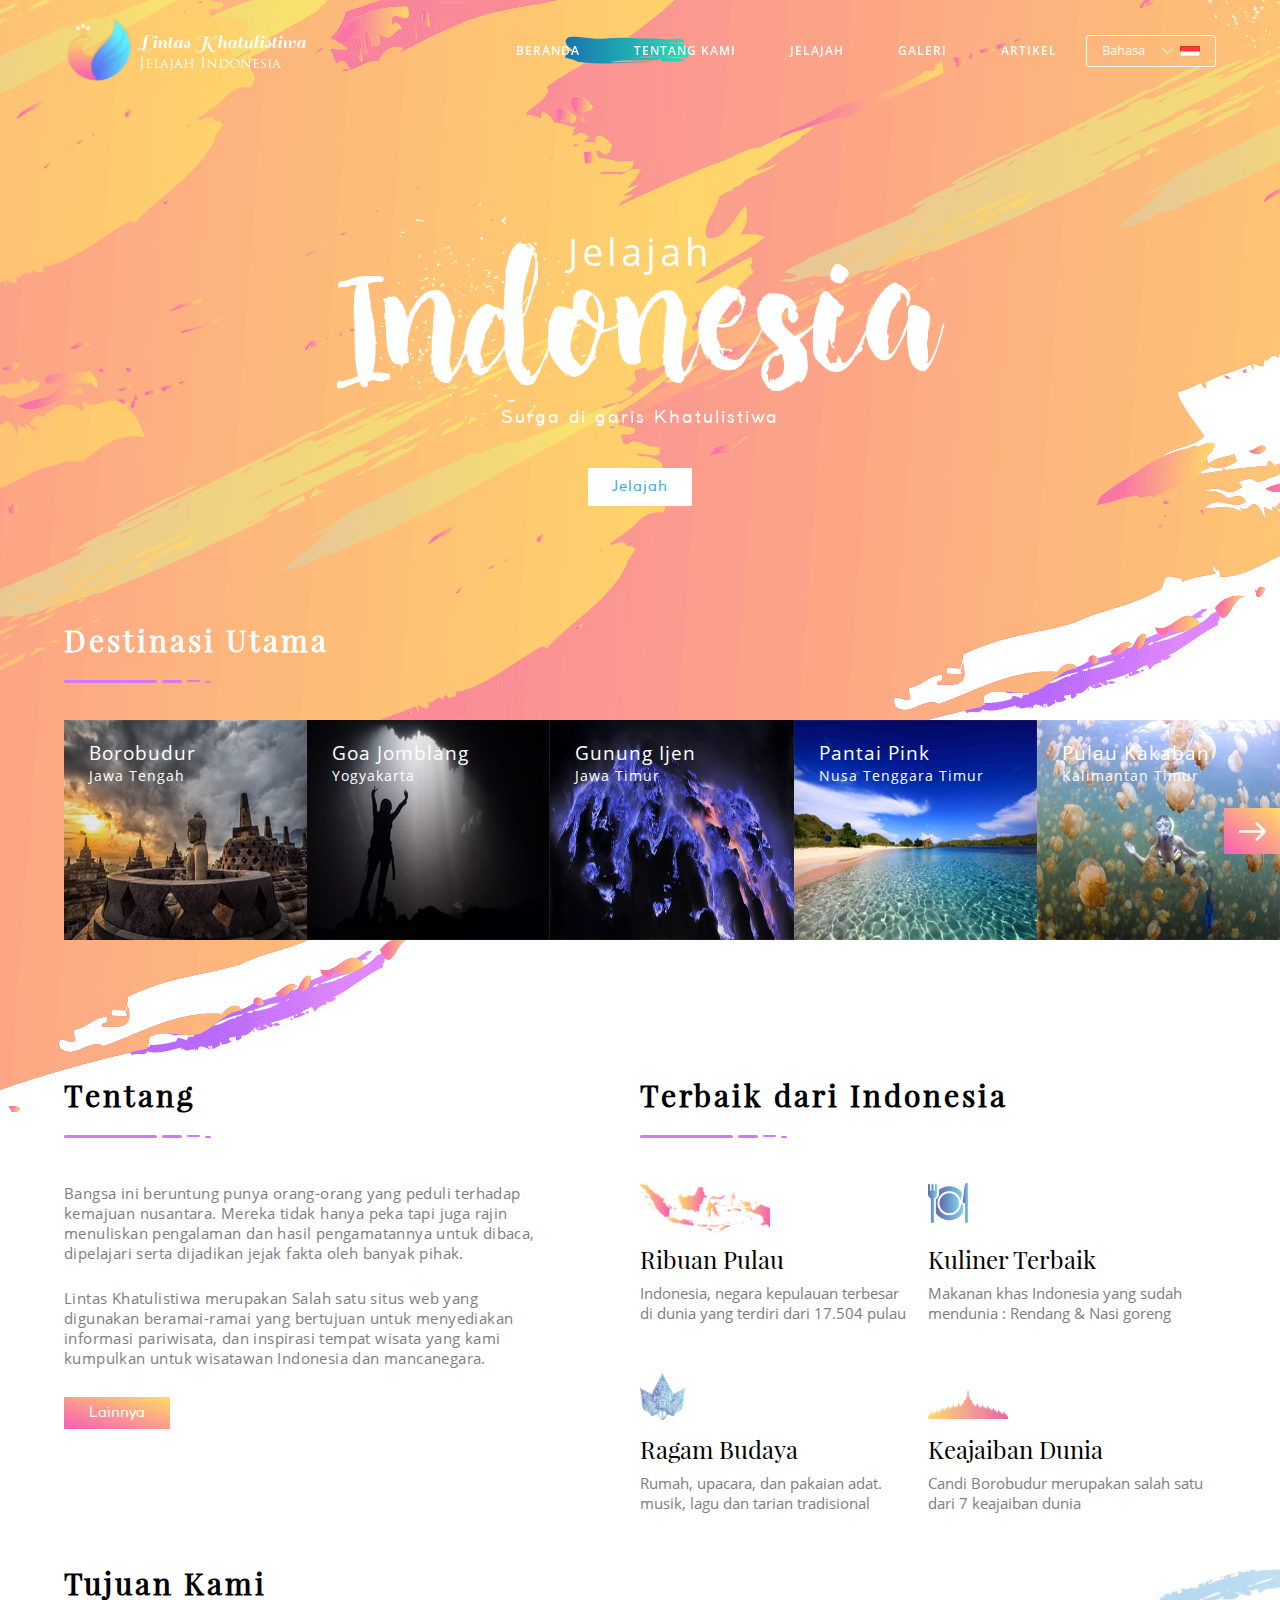
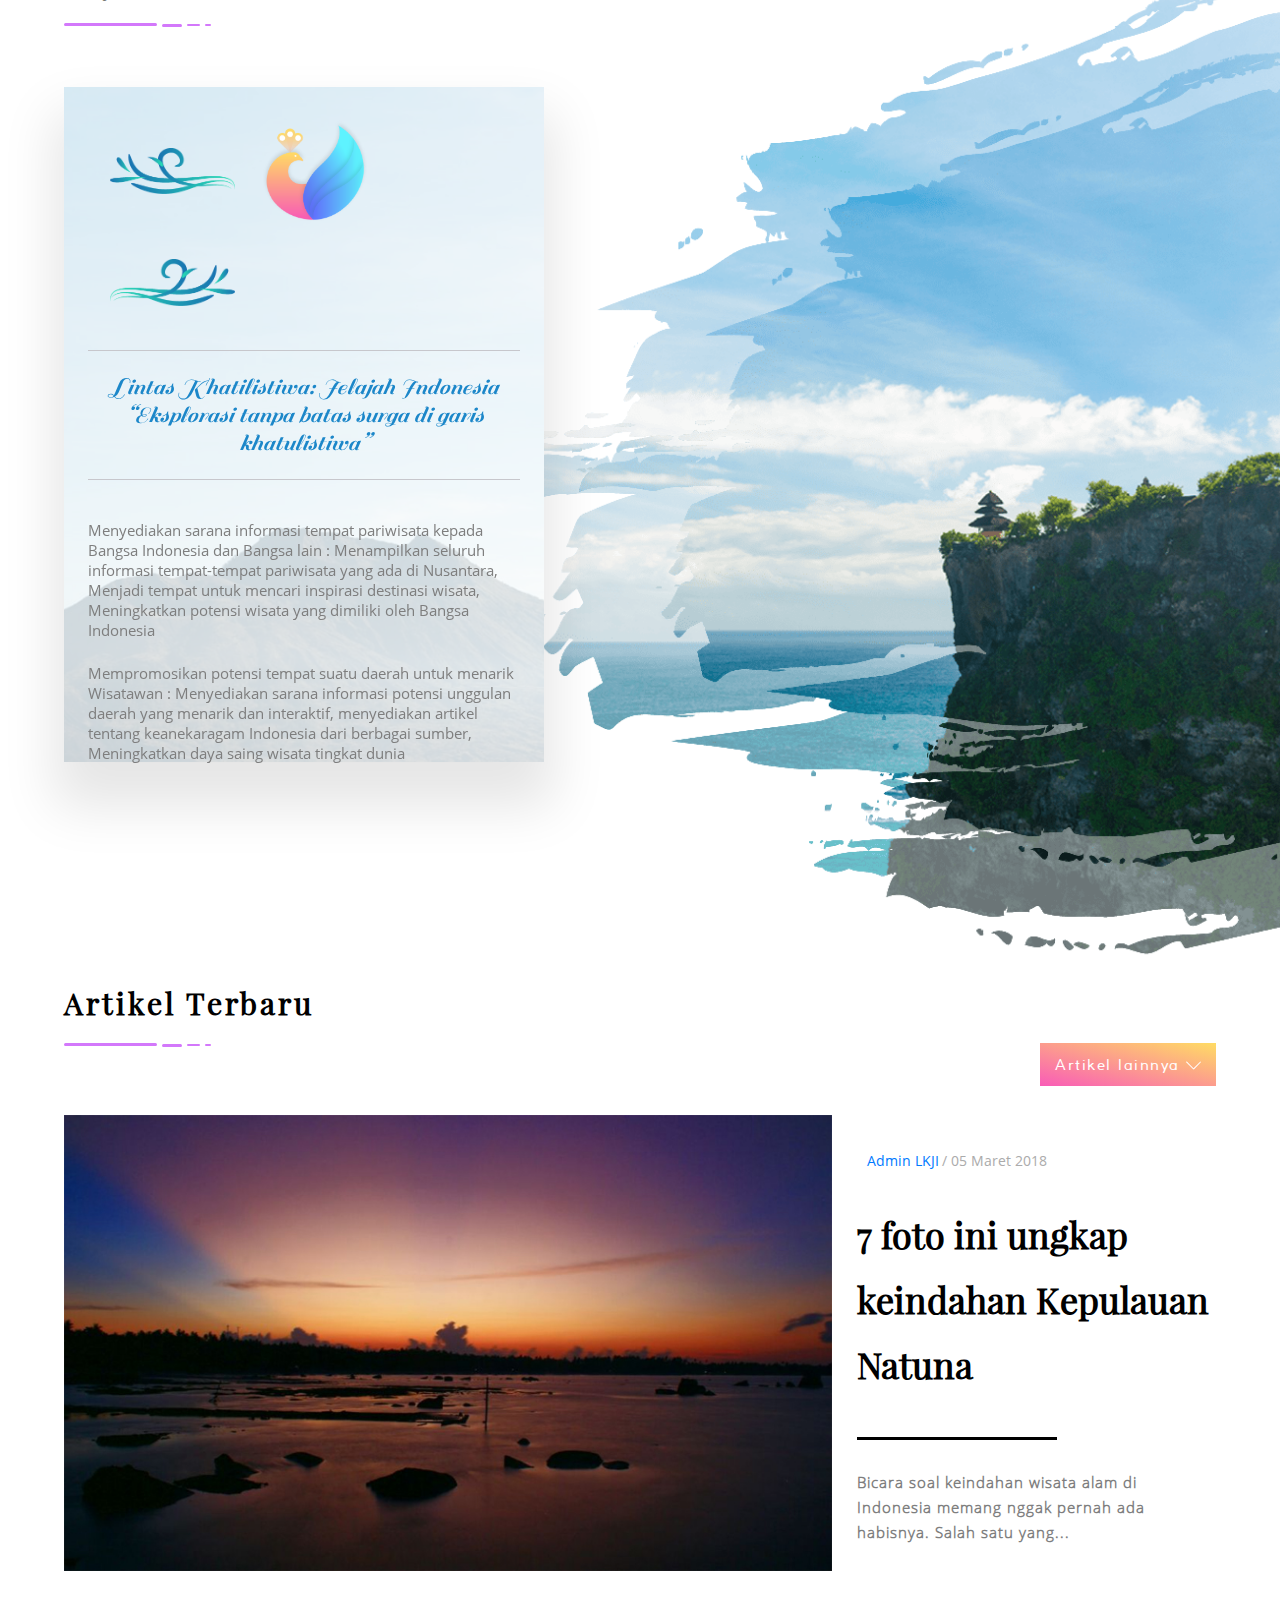
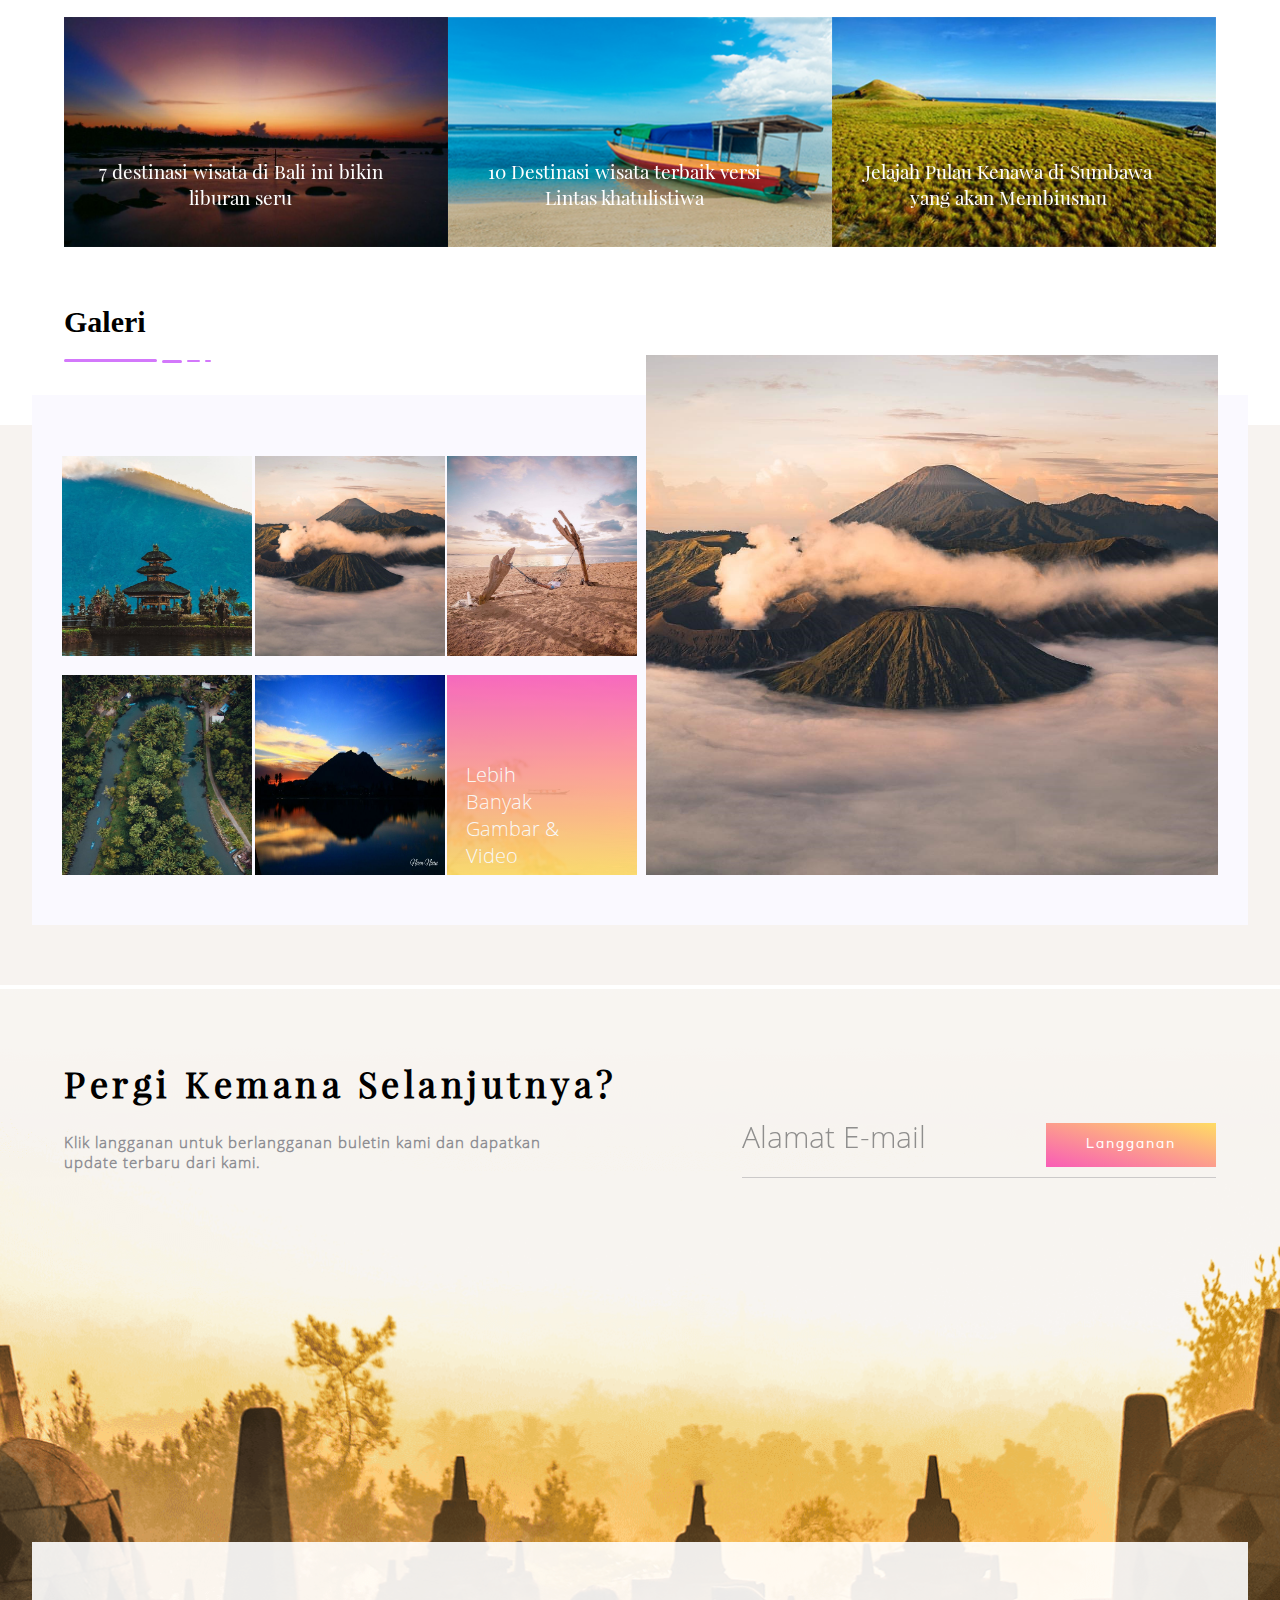
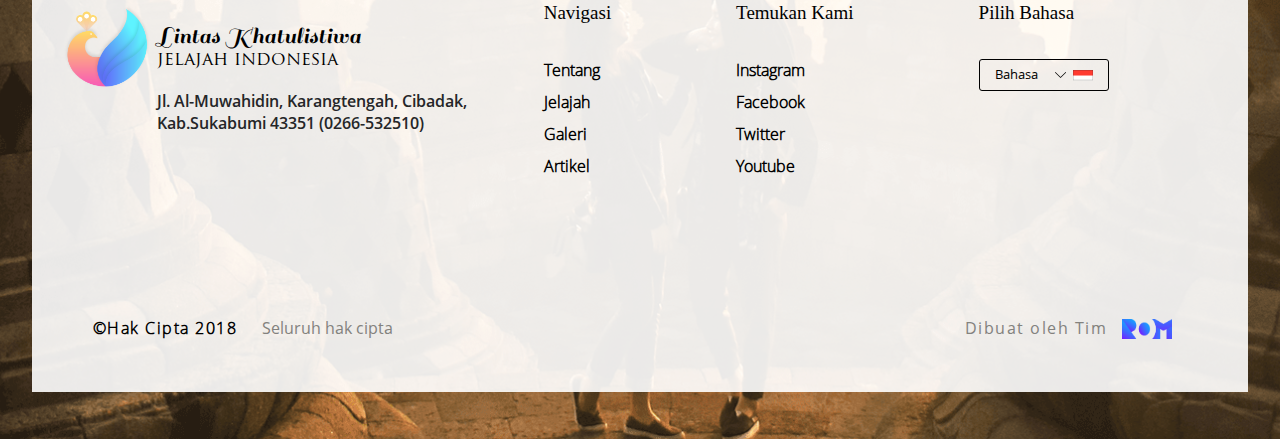
<file: index.html>
<!DOCTYPE html>
<html>
<head>
	<meta charset="utf-8">
	<meta http-equiv="X-UA-Compatible" content="IE=edge">
	<meta name="viewport" content="width=device-width, initial-scale=1">
	<title>Lintas Khatulistiwa - Jelajah Indonesia</title>
	<link rel="stylesheet" href="asset/css/style.css">
	<link rel="icon" href="asset/img/logo.png">
	<script src="asset/js/jquery.js"></script>
	<script src="asset/js/loading.js"></script>
</head>
<body>

	<div id="loading"></div>
	
	<a href="#" id="back-to-top"><svg version="1.1" id="Layer_1" xmlns="http://www.w3.org/2000/svg" xmlns:xlink="http://www.w3.org/1999/xlink" x="0px" y="0px"
	 width="25px" height="25px" viewBox="0 0 50 50" enable-background="new 0 0 50 50" xml:space="preserve">
	<polygon fill="#fff" points="4.84,48.059 25,1.942 45.16,48.059 25,36.647 "/>
	</svg></a>

		<div class="bg-header">	
			<header>
				<div class="header-menu">
					<div class="container">
						<div class="logo">
							<a href="index.html">
								<div class="img-logo">
									<img src="asset/img/logo.png" alt="">
								</div>
								<div class="img-teks">
									<span class="span1 navigasi">Lintas Khatulistiwa</span>
									<br>
									<span class="span2 navigasi">Jelajah Indonesia</span>
								</div>
							</a>
						</div>
						<div class="menu">
							<input class="navbar" id="navbar" type="checkbox">
							<label for="navbar" class="responsive-nav navigasi"></label>
							<div class="logo2">
								<a href="index.html">
									<div class="img-logo">
										<img src="asset/img/logo.png" alt="">
									</div>
									<div class="img-teks">
										<span class="span1 navigasi">Lintas Khatulistiwa</span>
										<br>
										<span class="span2 navigasi">Jelajah Indonesia</span>
									</div>
								</a>
							</div>
							<nav class="navigation navigasi2">
								<ul>
									<li>
										<a href="upcoming.html" class="font-xs navigasi relative">Beranda</a>
											<svg version="1.1" class="hover-nav" id="Layer_1" xmlns="http://www.w3.org/2000/svg" xmlns:xlink="http://www.w3.org/1999/xlink" x="0px" y="0px"
											 width="125px" height="50px" viewBox="0 0 200 44" enable-background="new 0 0 200 44" xml:space="preserve">
										<linearGradient id="SVGID_1_" gradientUnits="userSpaceOnUse" x1="-71.9209" y1="101.8779" x2="-272.0005" y2="101.8779" gradientTransform="matrix(1 0 0 -1 272 124)">
											<stop  offset="0" style="stop-color:#26E1B4"/>
											<stop  offset="1" style="stop-color:#1973B2"/>
										</linearGradient>
										<path fill="url(#SVGID_1_)" d="M194.129,34.766c-0.844-0.17-1.689-0.342-2.523-0.51c-15.551-2.373-31.234-0.689-48.908-1.418
											c-12.422-1.042-26.502,0.702-38.984,1.216c14.816,0.176,29.891-0.53,44.717-0.561c14.82-0.03,29.459,0.632,43.156,3.434
											c-2.709,2.058-5.963,3.802-9.801,3.918c-4.617-0.294-9.264-0.434-13.887-0.519c-4.605-0.113-9.264-0.074-13.865-0.036
											c-0.051-0.876-0.15-2.588-0.201-3.448c-13.045,2.012-25.889,1.73-38.852,1.524c-12.98-0.235-25.936-0.318-39.522,1.958
											c0.97,0.449,0.404,1.166,0.208,1.732c-0.066,0.004-0.131,0.006-0.193,0.008c0.063-0.002,0.127-0.004,0.193-0.008
											c-0.177,0.497-0.063,0.876,1.635,0.852c-1.697,0.024-1.812-0.354-1.635-0.852c26.824-1.113,51.434-2.025,77.313-1.751
											c-20.029,0.281-39.996,1.634-60.409,2.495c-20.406,0.85-41.374,1.317-63.317-0.823c-1.865-0.187-5.607-0.564-7.477-0.753
											c-3.582-1.758-7.178-3.192-10.803-4.245c-0.905-0.269-1.813-0.512-2.725-0.744c-0.908-0.27-1.82-0.521-2.734-0.757
											C3.686,35.011,1.848,34.606,0,34.256c1.364-1.958,0.662-5.416,1.415-7.818c0.757-2.424,2.854-3.741,9.765-1.627
											c0.148-0.857,0.446-2.573,0.595-3.432C5.141,17.988,1.354,13.001,1.023,8.861C0.814,6.748,1.528,4.893,3.066,3.445
											c1.547-1.439,3.962-2.426,7.32-2.674c3.729-0.094,7.756-0.032,11.92,0.374c1.041,0.101,2.091,0.218,3.15,0.35
											c1.057,0.139,2.156,0.201,3.246,0.323c2.188,0.221,4.41,0.484,6.658,0.766c2.234,0.321,4.553,0.488,6.868,0.703
											c2.317,0.205,4.649,0.403,6.983,0.568c2.355,0.103,4.721,0.148,7.068,0.15c2.355-0.02,4.67-0.015,7.011-0.25
											c13.502-0.626,27.125-1.947,41.042-0.805c19.178,1.769,40.289-0.577,60.145,1.996c3.609,0.296,8.48-0.405,12.986-0.741
											c4.5-0.347,8.557-0.478,10.393,0.79c2.627,1.221,2.754,3.071,2.396,5.141c-11.783-0.094-23.484,0.284-34.982,0.534
											c-14.143-0.24-28.248-0.414-42.221-1.436c13.709,1.693,27.852,1.712,42.221,1.436c11.496,0.164,23.076,0.425,34.645,1.136
											c-0.393,1.779-0.758,3.636-0.025,5.344c0,0,3.543-0.039,5.314-0.058c7.119,4.272,5.26,10.379,1.859,14.766
											C196.189,32.753,195.213,33.759,194.129,34.766z"/>
										</svg>
									</li>
									<li>
										<a href="upcoming.html" class="font-xs navigasi">Tentang Kami</a>
										<svg version="1.1" class="hover-nav2" id="Layer_1" xmlns="http://www.w3.org/2000/svg" xmlns:xlink="http://www.w3.org/1999/xlink" x="0px" y="0px"
											 width="125px" height="50px" viewBox="0 0 200 44" enable-background="new 0 0 200 44" xml:space="preserve">
										<linearGradient id="SVGID_1_" gradientUnits="userSpaceOnUse" x1="-71.9209" y1="101.8779" x2="-272.0005" y2="101.8779" gradientTransform="matrix(1 0 0 -1 272 124)">
											<stop  offset="0" style="stop-color:#26E1B4"/>
											<stop  offset="1" style="stop-color:#1973B2"/>
										</linearGradient>
										<path fill="url(#SVGID_1_)" d="M194.129,34.766c-0.844-0.17-1.689-0.342-2.523-0.51c-15.551-2.373-31.234-0.689-48.908-1.418
											c-12.422-1.042-26.502,0.702-38.984,1.216c14.816,0.176,29.891-0.53,44.717-0.561c14.82-0.03,29.459,0.632,43.156,3.434
											c-2.709,2.058-5.963,3.802-9.801,3.918c-4.617-0.294-9.264-0.434-13.887-0.519c-4.605-0.113-9.264-0.074-13.865-0.036
											c-0.051-0.876-0.15-2.588-0.201-3.448c-13.045,2.012-25.889,1.73-38.852,1.524c-12.98-0.235-25.936-0.318-39.522,1.958
											c0.97,0.449,0.404,1.166,0.208,1.732c-0.066,0.004-0.131,0.006-0.193,0.008c0.063-0.002,0.127-0.004,0.193-0.008
											c-0.177,0.497-0.063,0.876,1.635,0.852c-1.697,0.024-1.812-0.354-1.635-0.852c26.824-1.113,51.434-2.025,77.313-1.751
											c-20.029,0.281-39.996,1.634-60.409,2.495c-20.406,0.85-41.374,1.317-63.317-0.823c-1.865-0.187-5.607-0.564-7.477-0.753
											c-3.582-1.758-7.178-3.192-10.803-4.245c-0.905-0.269-1.813-0.512-2.725-0.744c-0.908-0.27-1.82-0.521-2.734-0.757
											C3.686,35.011,1.848,34.606,0,34.256c1.364-1.958,0.662-5.416,1.415-7.818c0.757-2.424,2.854-3.741,9.765-1.627
											c0.148-0.857,0.446-2.573,0.595-3.432C5.141,17.988,1.354,13.001,1.023,8.861C0.814,6.748,1.528,4.893,3.066,3.445
											c1.547-1.439,3.962-2.426,7.32-2.674c3.729-0.094,7.756-0.032,11.92,0.374c1.041,0.101,2.091,0.218,3.15,0.35
											c1.057,0.139,2.156,0.201,3.246,0.323c2.188,0.221,4.41,0.484,6.658,0.766c2.234,0.321,4.553,0.488,6.868,0.703
											c2.317,0.205,4.649,0.403,6.983,0.568c2.355,0.103,4.721,0.148,7.068,0.15c2.355-0.02,4.67-0.015,7.011-0.25
											c13.502-0.626,27.125-1.947,41.042-0.805c19.178,1.769,40.289-0.577,60.145,1.996c3.609,0.296,8.48-0.405,12.986-0.741
											c4.5-0.347,8.557-0.478,10.393,0.79c2.627,1.221,2.754,3.071,2.396,5.141c-11.783-0.094-23.484,0.284-34.982,0.534
											c-14.143-0.24-28.248-0.414-42.221-1.436c13.709,1.693,27.852,1.712,42.221,1.436c11.496,0.164,23.076,0.425,34.645,1.136
											c-0.393,1.779-0.758,3.636-0.025,5.344c0,0,3.543-0.039,5.314-0.058c7.119,4.272,5.26,10.379,1.859,14.766
											C196.189,32.753,195.213,33.759,194.129,34.766z"/>
										</svg>
									</li>
									<li>
										<a href="explore.html" class="font-xs navigasi">Jelajah</a>
										<svg version="1.1" class="hover-nav3" id="Layer_1" xmlns="http://www.w3.org/2000/svg" xmlns:xlink="http://www.w3.org/1999/xlink" x="0px" y="0px"
											 width="125px" height="50px" viewBox="0 0 200 44" enable-background="new 0 0 200 44" xml:space="preserve">
										<linearGradient id="SVGID_1_" gradientUnits="userSpaceOnUse" x1="-71.9209" y1="101.8779" x2="-272.0005" y2="101.8779" gradientTransform="matrix(1 0 0 -1 272 124)">
											<stop  offset="0" style="stop-color:#26E1B4"/>
											<stop  offset="1" style="stop-color:#1973B2"/>
										</linearGradient>
										<path fill="url(#SVGID_1_)" d="M194.129,34.766c-0.844-0.17-1.689-0.342-2.523-0.51c-15.551-2.373-31.234-0.689-48.908-1.418
											c-12.422-1.042-26.502,0.702-38.984,1.216c14.816,0.176,29.891-0.53,44.717-0.561c14.82-0.03,29.459,0.632,43.156,3.434
											c-2.709,2.058-5.963,3.802-9.801,3.918c-4.617-0.294-9.264-0.434-13.887-0.519c-4.605-0.113-9.264-0.074-13.865-0.036
											c-0.051-0.876-0.15-2.588-0.201-3.448c-13.045,2.012-25.889,1.73-38.852,1.524c-12.98-0.235-25.936-0.318-39.522,1.958
											c0.97,0.449,0.404,1.166,0.208,1.732c-0.066,0.004-0.131,0.006-0.193,0.008c0.063-0.002,0.127-0.004,0.193-0.008
											c-0.177,0.497-0.063,0.876,1.635,0.852c-1.697,0.024-1.812-0.354-1.635-0.852c26.824-1.113,51.434-2.025,77.313-1.751
											c-20.029,0.281-39.996,1.634-60.409,2.495c-20.406,0.85-41.374,1.317-63.317-0.823c-1.865-0.187-5.607-0.564-7.477-0.753
											c-3.582-1.758-7.178-3.192-10.803-4.245c-0.905-0.269-1.813-0.512-2.725-0.744c-0.908-0.27-1.82-0.521-2.734-0.757
											C3.686,35.011,1.848,34.606,0,34.256c1.364-1.958,0.662-5.416,1.415-7.818c0.757-2.424,2.854-3.741,9.765-1.627
											c0.148-0.857,0.446-2.573,0.595-3.432C5.141,17.988,1.354,13.001,1.023,8.861C0.814,6.748,1.528,4.893,3.066,3.445
											c1.547-1.439,3.962-2.426,7.32-2.674c3.729-0.094,7.756-0.032,11.92,0.374c1.041,0.101,2.091,0.218,3.15,0.35
											c1.057,0.139,2.156,0.201,3.246,0.323c2.188,0.221,4.41,0.484,6.658,0.766c2.234,0.321,4.553,0.488,6.868,0.703
											c2.317,0.205,4.649,0.403,6.983,0.568c2.355,0.103,4.721,0.148,7.068,0.15c2.355-0.02,4.67-0.015,7.011-0.25
											c13.502-0.626,27.125-1.947,41.042-0.805c19.178,1.769,40.289-0.577,60.145,1.996c3.609,0.296,8.48-0.405,12.986-0.741
											c4.5-0.347,8.557-0.478,10.393,0.79c2.627,1.221,2.754,3.071,2.396,5.141c-11.783-0.094-23.484,0.284-34.982,0.534
											c-14.143-0.24-28.248-0.414-42.221-1.436c13.709,1.693,27.852,1.712,42.221,1.436c11.496,0.164,23.076,0.425,34.645,1.136
											c-0.393,1.779-0.758,3.636-0.025,5.344c0,0,3.543-0.039,5.314-0.058c7.119,4.272,5.26,10.379,1.859,14.766
											C196.189,32.753,195.213,33.759,194.129,34.766z"/>
										</svg>
									</li>
									<li>
										<a href="gallery.html" class="font-xs navigasi">Galeri</a>
										<svg version="1.1" class="hover-nav4" id="Layer_1" xmlns="http://www.w3.org/2000/svg" xmlns:xlink="http://www.w3.org/1999/xlink" x="0px" y="0px"
											 width="125px" height="50px" viewBox="0 0 200 44" enable-background="new 0 0 200 44" xml:space="preserve">
										<linearGradient id="SVGID_1_" gradientUnits="userSpaceOnUse" x1="-71.9209" y1="101.8779" x2="-272.0005" y2="101.8779" gradientTransform="matrix(1 0 0 -1 272 124)">
											<stop  offset="0" style="stop-color:#26E1B4"/>
											<stop  offset="1" style="stop-color:#1973B2"/>
										</linearGradient>
										<path fill="url(#SVGID_1_)" d="M194.129,34.766c-0.844-0.17-1.689-0.342-2.523-0.51c-15.551-2.373-31.234-0.689-48.908-1.418
											c-12.422-1.042-26.502,0.702-38.984,1.216c14.816,0.176,29.891-0.53,44.717-0.561c14.82-0.03,29.459,0.632,43.156,3.434
											c-2.709,2.058-5.963,3.802-9.801,3.918c-4.617-0.294-9.264-0.434-13.887-0.519c-4.605-0.113-9.264-0.074-13.865-0.036
											c-0.051-0.876-0.15-2.588-0.201-3.448c-13.045,2.012-25.889,1.73-38.852,1.524c-12.98-0.235-25.936-0.318-39.522,1.958
											c0.97,0.449,0.404,1.166,0.208,1.732c-0.066,0.004-0.131,0.006-0.193,0.008c0.063-0.002,0.127-0.004,0.193-0.008
											c-0.177,0.497-0.063,0.876,1.635,0.852c-1.697,0.024-1.812-0.354-1.635-0.852c26.824-1.113,51.434-2.025,77.313-1.751
											c-20.029,0.281-39.996,1.634-60.409,2.495c-20.406,0.85-41.374,1.317-63.317-0.823c-1.865-0.187-5.607-0.564-7.477-0.753
											c-3.582-1.758-7.178-3.192-10.803-4.245c-0.905-0.269-1.813-0.512-2.725-0.744c-0.908-0.27-1.82-0.521-2.734-0.757
											C3.686,35.011,1.848,34.606,0,34.256c1.364-1.958,0.662-5.416,1.415-7.818c0.757-2.424,2.854-3.741,9.765-1.627
											c0.148-0.857,0.446-2.573,0.595-3.432C5.141,17.988,1.354,13.001,1.023,8.861C0.814,6.748,1.528,4.893,3.066,3.445
											c1.547-1.439,3.962-2.426,7.32-2.674c3.729-0.094,7.756-0.032,11.92,0.374c1.041,0.101,2.091,0.218,3.15,0.35
											c1.057,0.139,2.156,0.201,3.246,0.323c2.188,0.221,4.41,0.484,6.658,0.766c2.234,0.321,4.553,0.488,6.868,0.703
											c2.317,0.205,4.649,0.403,6.983,0.568c2.355,0.103,4.721,0.148,7.068,0.15c2.355-0.02,4.67-0.015,7.011-0.25
											c13.502-0.626,27.125-1.947,41.042-0.805c19.178,1.769,40.289-0.577,60.145,1.996c3.609,0.296,8.48-0.405,12.986-0.741
											c4.5-0.347,8.557-0.478,10.393,0.79c2.627,1.221,2.754,3.071,2.396,5.141c-11.783-0.094-23.484,0.284-34.982,0.534
											c-14.143-0.24-28.248-0.414-42.221-1.436c13.709,1.693,27.852,1.712,42.221,1.436c11.496,0.164,23.076,0.425,34.645,1.136
											c-0.393,1.779-0.758,3.636-0.025,5.344c0,0,3.543-0.039,5.314-0.058c7.119,4.272,5.26,10.379,1.859,14.766
											C196.189,32.753,195.213,33.759,194.129,34.766z"/>
										</svg>
									</li>
									<li>
										<a href="article.html" class="font-xs navigasi">Artikel</a>
										<svg version="1.1" class="hover-nav5" id="Layer_1" xmlns="http://www.w3.org/2000/svg" xmlns:xlink="http://www.w3.org/1999/xlink" x="0px" y="0px"
											 width="125px" height="50px" viewBox="0 0 200 44" enable-background="new 0 0 200 44" xml:space="preserve">
										<linearGradient id="SVGID_1_" gradientUnits="userSpaceOnUse" x1="-71.9209" y1="101.8779" x2="-272.0005" y2="101.8779" gradientTransform="matrix(1 0 0 -1 272 124)">
											<stop  offset="0" style="stop-color:#26E1B4"/>
											<stop  offset="1" style="stop-color:#1973B2"/>
										</linearGradient>
										<path fill="url(#SVGID_1_)" d="M194.129,34.766c-0.844-0.17-1.689-0.342-2.523-0.51c-15.551-2.373-31.234-0.689-48.908-1.418
											c-12.422-1.042-26.502,0.702-38.984,1.216c14.816,0.176,29.891-0.53,44.717-0.561c14.82-0.03,29.459,0.632,43.156,3.434
											c-2.709,2.058-5.963,3.802-9.801,3.918c-4.617-0.294-9.264-0.434-13.887-0.519c-4.605-0.113-9.264-0.074-13.865-0.036
											c-0.051-0.876-0.15-2.588-0.201-3.448c-13.045,2.012-25.889,1.73-38.852,1.524c-12.98-0.235-25.936-0.318-39.522,1.958
											c0.97,0.449,0.404,1.166,0.208,1.732c-0.066,0.004-0.131,0.006-0.193,0.008c0.063-0.002,0.127-0.004,0.193-0.008
											c-0.177,0.497-0.063,0.876,1.635,0.852c-1.697,0.024-1.812-0.354-1.635-0.852c26.824-1.113,51.434-2.025,77.313-1.751
											c-20.029,0.281-39.996,1.634-60.409,2.495c-20.406,0.85-41.374,1.317-63.317-0.823c-1.865-0.187-5.607-0.564-7.477-0.753
											c-3.582-1.758-7.178-3.192-10.803-4.245c-0.905-0.269-1.813-0.512-2.725-0.744c-0.908-0.27-1.82-0.521-2.734-0.757
											C3.686,35.011,1.848,34.606,0,34.256c1.364-1.958,0.662-5.416,1.415-7.818c0.757-2.424,2.854-3.741,9.765-1.627
											c0.148-0.857,0.446-2.573,0.595-3.432C5.141,17.988,1.354,13.001,1.023,8.861C0.814,6.748,1.528,4.893,3.066,3.445
											c1.547-1.439,3.962-2.426,7.32-2.674c3.729-0.094,7.756-0.032,11.92,0.374c1.041,0.101,2.091,0.218,3.15,0.35
											c1.057,0.139,2.156,0.201,3.246,0.323c2.188,0.221,4.41,0.484,6.658,0.766c2.234,0.321,4.553,0.488,6.868,0.703
											c2.317,0.205,4.649,0.403,6.983,0.568c2.355,0.103,4.721,0.148,7.068,0.15c2.355-0.02,4.67-0.015,7.011-0.25
											c13.502-0.626,27.125-1.947,41.042-0.805c19.178,1.769,40.289-0.577,60.145,1.996c3.609,0.296,8.48-0.405,12.986-0.741
											c4.5-0.347,8.557-0.478,10.393,0.79c2.627,1.221,2.754,3.071,2.396,5.141c-11.783-0.094-23.484,0.284-34.982,0.534
											c-14.143-0.24-28.248-0.414-42.221-1.436c13.709,1.693,27.852,1.712,42.221,1.436c11.496,0.164,23.076,0.425,34.645,1.136
											c-0.393,1.779-0.758,3.636-0.025,5.344c0,0,3.543-0.039,5.314-0.058c7.119,4.272,5.26,10.379,1.859,14.766
											C196.189,32.753,195.213,33.759,194.129,34.766z"/>
										</svg>
									</li>
									<li><button type="button" id="btn-asli" class="navigasi btn-languange" onclick="muncul()">Bahasa <span><svg width="64" version="1.1" xmlns="http://www.w3.org/2000/svg" height="64" viewBox="0 0 64 64" xmlns:xlink="http://www.w3.org/1999/xlink" enable-background="new 0 0 64 64"><g><path fill="#fff" class="navigasi" d="m45.539,63.41c0.394,0.394 0.908,0.59 1.424,0.59s1.031-0.197 1.424-0.59c0.787-0.787 0.787-2.061 0-2.848l-28.328-28.329 28.348-28.347c0.786-0.787 0.786-2.062 0-2.848-0.787-0.787-2.062-0.787-2.849,0l-29.736,29.735c-0.205,0.206-0.384,0.506-0.484,0.778-0.273,0.738-0.092,1.567 0.465,2.124l29.736,29.735z"/></g></svg> <img src="asset/img/idn.png" alt=""></span></button><button type="button" id="btn-palsu" class="navigasi btn-languange" onclick="gakmuncul()">Bahasa <span><svg width="64" version="1.1" xmlns="http://www.w3.org/2000/svg" height="64" viewBox="0 0 64 64" xmlns:xlink="http://www.w3.org/1999/xlink" enable-background="new 0 0 64 64"><g><path fill="#fff" class="navigasi btn-languange" d="m45.539,63.41c0.394,0.394 0.908,0.59 1.424,0.59s1.031-0.197 1.424-0.59c0.787-0.787 0.787-2.061 0-2.848l-28.328-28.329 28.348-28.347c0.786-0.787 0.786-2.062 0-2.848-0.787-0.787-2.062-0.787-2.849,0l-29.736,29.735c-0.205,0.206-0.384,0.506-0.484,0.778-0.273,0.738-0.092,1.567 0.465,2.124l29.736,29.735z"/></g></svg> <img src="asset/img/idn.png" alt=""></span></button>
										<ul>	
											<li><a href="index-eng.html">
												<button type="button" id="btn-gantibahasa" class="navigasi">English <span><svg width="64" version="1.1" xmlns="http://www.w3.org/2000/svg" height="64" viewBox="0 0 64 64" xmlns:xlink="http://www.w3.org/1999/xlink" enable-background="new 0 0 64 64"><g><path fill="#fff" class="navigasi" d="m45.539,63.41c0.394,0.394 0.908,0.59 1.424,0.59s1.031-0.197 1.424-0.59c0.787-0.787 0.787-2.061 0-2.848l-28.328-28.329 28.348-28.347c0.786-0.787 0.786-2.062 0-2.848-0.787-0.787-2.062-0.787-2.849,0l-29.736,29.735c-0.205,0.206-0.384,0.506-0.484,0.778-0.273,0.738-0.092,1.567 0.465,2.124l29.736,29.735z"/></g></svg> <img src="asset/img/eng.jpg" alt=""></span></button>
											</a></li>
										</ul>
									</li>
								</ul>
							</nav>
						</div>
					</div>
				</div>
				<div class="clear"></div>
				<div class="header-content">
					<div class="container">
						<div class="content">
							<div class="judul">
								<p class="jelajah font-head-md">Jelajah</p>
								<p class="indonesia font-head-lg">Indonesia</p>
								<p class="surga font-head-sm">Surga di garis Khatulistiwa</p>
							</div>
							<div class="btn-explore">
								<a href="explore.html" class="font-md">Jelajah</a>
							</div>
						</div>
					</div>
				</div>
			</header>
			<div class="clear"></div>
			<div class="destinasi-utama">				
				<div class="destinasi-utama-head">
					<div class="container">
						<h2 class="font-lg">Destinasi Utama</h2>
						<div class="line-bottom">
							<div class="line1"></div>
							<div class="line2"></div>
							<div class="line3"></div>
							<div class="line4"></div>
						</div>
					</div>
				</div>
				<div class="clear"></div>
					<div class="destinasi-utama-slider for-smartphone-noshow">
						<input type="radio" name="slide" class="radio-nav" id="nav-1" checked/>
						<input type="radio" name="slide" class="radio-nav" id="nav-2"/>
						<input type="radio" name="slide" class="radio-nav" id="nav-3"/>
						<input type="radio" name="slide" class="radio-nav" id="nav-4"/>
						<ul class="slide">
							<li class="slide-1">
								<div class="pict-slide">
									<a href="#popup-img-1">
										<img src="asset/img/Borobudur_Jawa_Tengah.jpg" alt="">
										<div class="nama-wisata">
											<p class="font-mm">Borobudur</p>
											<span class="font-sm">Jawa Tengah</span>
										</div>
										<div class="pict-slide-hover">
											<div class="nama-wisata2">
												<p class="font-mm">Borobudur</p>
												<span class="font-sm">Jawa Tengah</span>
											</div>
											<div class="slide-view">
												<span class="font-sm">Lihat<svg version="1.1" id="Capa_1" xmlns="http://www.w3.org/2000/svg" xmlns:xlink="http://www.w3.org/1999/xlink" x="0px" y="0px"
								 width="12px" height="12px" viewBox="0 0 268.832 268.832" style="enable-background:new 0 0 268.832 268.832;"
								 xml:space="preserve">
							<g>
								<path fill="#fff" d="M265.171,125.577l-80-80c-4.881-4.881-12.797-4.881-17.678,0c-4.882,4.882-4.882,12.796,0,17.678l58.661,58.661H12.5
									c-6.903,0-12.5,5.597-12.5,12.5c0,6.902,5.597,12.5,12.5,12.5h213.654l-58.659,58.661c-4.882,4.882-4.882,12.796,0,17.678
									c2.44,2.439,5.64,3.661,8.839,3.661s6.398-1.222,8.839-3.661l79.998-80C270.053,138.373,270.053,130.459,265.171,125.577z"/>
							</g></svg></span>
											</div>
										</div>
									</a>
								</div>
								<div class="pict-slide">
									<a href="#popup-img-2">
										<img src="asset/img/Gua_jomblang_gunungkidul.jpg" alt="">
										<div class="nama-wisata">
											<p class="font-mm">Goa Jomblang</p>
											<span class="font-sm">Yogyakarta</span>
										</div>
										<div class="pict-slide-hover">
											<div class="nama-wisata2">
												<p class="font-mm">Goa Jomblang</p>
												<span class="font-sm">Yogyakarta</span>
											</div>
											<div class="slide-view">
												<span class="font-sm">Lihat<svg version="1.1" id="Capa_1" xmlns="http://www.w3.org/2000/svg" xmlns:xlink="http://www.w3.org/1999/xlink" x="0px" y="0px"
								 width="12px" height="12px" viewBox="0 0 268.832 268.832" style="enable-background:new 0 0 268.832 268.832;"
								 xml:space="preserve">
							<g>
								<path fill="#fff" d="M265.171,125.577l-80-80c-4.881-4.881-12.797-4.881-17.678,0c-4.882,4.882-4.882,12.796,0,17.678l58.661,58.661H12.5
									c-6.903,0-12.5,5.597-12.5,12.5c0,6.902,5.597,12.5,12.5,12.5h213.654l-58.659,58.661c-4.882,4.882-4.882,12.796,0,17.678
									c2.44,2.439,5.64,3.661,8.839,3.661s6.398-1.222,8.839-3.661l79.998-80C270.053,138.373,270.053,130.459,265.171,125.577z"/>
							</g></svg></span>
											</div>
										</div>
									</a>
								</div>
								<div class="pict-slide no-show">
									<a href="#popup-img-3">
										<img src="asset/img/GunungIjenJatim.jpg" alt="">
										<div class="nama-wisata">
											<p class="font-mm">Gunung Ijen</p>
											<span class="font-sm">Jawa Timur</span>
										</div>
										<div class="pict-slide-hover">
											<div class="nama-wisata2">
												<p class="font-mm">Gunung Ijen</p>
												<span class="font-sm">Jawa Timur</span>
											</div>
											<div class="slide-view">
												<span class="font-sm">Lihat<svg version="1.1" id="Capa_1" xmlns="http://www.w3.org/2000/svg" xmlns:xlink="http://www.w3.org/1999/xlink" x="0px" y="0px"
								 width="12px" height="12px" viewBox="0 0 268.832 268.832" style="enable-background:new 0 0 268.832 268.832;"
								 xml:space="preserve">
							<g>
								<path fill="#fff" d="M265.171,125.577l-80-80c-4.881-4.881-12.797-4.881-17.678,0c-4.882,4.882-4.882,12.796,0,17.678l58.661,58.661H12.5
									c-6.903,0-12.5,5.597-12.5,12.5c0,6.902,5.597,12.5,12.5,12.5h213.654l-58.659,58.661c-4.882,4.882-4.882,12.796,0,17.678
									c2.44,2.439,5.64,3.661,8.839,3.661s6.398-1.222,8.839-3.661l79.998-80C270.053,138.373,270.053,130.459,265.171,125.577z"/>
							</g></svg></span>
											</div>
										</div>
									</a>
								</div>
								<div class="pict-slide no-show">
									<a href="#popup-img-4">
										<img src="asset/img/PantaiPinkFlores.jpg" alt="">
										<div class="nama-wisata">
											<p class="font-mm">Pantai Pink</p>
											<span class="font-sm">Nusa Tenggara Timur</span>
										</div>
										<div class="pict-slide-hover">
											<div class="nama-wisata2">
												<p class="font-mm">Pantai Pink</p>
												<span class="font-sm">Nusa Tenggara Timur</span>
											</div>
											<div class="slide-view">
												<span class="font-sm">Lihat<svg version="1.1" id="Capa_1" xmlns="http://www.w3.org/2000/svg" xmlns:xlink="http://www.w3.org/1999/xlink" x="0px" y="0px"
								 width="12px" height="12px" viewBox="0 0 268.832 268.832" style="enable-background:new 0 0 268.832 268.832;"
								 xml:space="preserve">
							<g>
								<path fill="#fff" d="M265.171,125.577l-80-80c-4.881-4.881-12.797-4.881-17.678,0c-4.882,4.882-4.882,12.796,0,17.678l58.661,58.661H12.5
									c-6.903,0-12.5,5.597-12.5,12.5c0,6.902,5.597,12.5,12.5,12.5h213.654l-58.659,58.661c-4.882,4.882-4.882,12.796,0,17.678
									c2.44,2.439,5.64,3.661,8.839,3.661s6.398-1.222,8.839-3.661l79.998-80C270.053,138.373,270.053,130.459,265.171,125.577z"/>
							</g></svg></span>
											</div>
										</div>
									</a>
								</div>
								<div class="pict-slide for-tablet-none no-show">
									<a href="#popup-img-5">
										<img src="asset/img/DanuKakabanKaltim.jpg" alt="">
										<div class="nama-wisata">
											<p class="font-mm">Pulau Kakaban</p>
											<span class="font-sm">Kalimantan Timur</span>
										</div>
										<div class="pict-slide-hover">
											<div class="nama-wisata2">
												<p class="font-mm">Pulau Kakaban</p>
												<span class="font-sm">Kalimantan Timur</span>
											</div>
											<div class="slide-view">
												<span class="font-sm">Lihat<svg version="1.1" id="Capa_1" xmlns="http://www.w3.org/2000/svg" xmlns:xlink="http://www.w3.org/1999/xlink" x="0px" y="0px"
								 width="12px" height="12px" viewBox="0 0 268.832 268.832" style="enable-background:new 0 0 268.832 268.832;"
								 xml:space="preserve">
							<g>
								<path fill="#fff" d="M265.171,125.577l-80-80c-4.881-4.881-12.797-4.881-17.678,0c-4.882,4.882-4.882,12.796,0,17.678l58.661,58.661H12.5
									c-6.903,0-12.5,5.597-12.5,12.5c0,6.902,5.597,12.5,12.5,12.5h213.654l-58.659,58.661c-4.882,4.882-4.882,12.796,0,17.678
									c2.44,2.439,5.64,3.661,8.839,3.661s6.398-1.222,8.839-3.661l79.998-80C270.053,138.373,270.053,130.459,265.171,125.577z"/>
							</g></svg></span>
											</div>
										</div>
									</a>
								</div>
							</li>
							<li class="slide-2">
								<div class="pict-slide for-tablet-show no-show">
									<a href="#popup-img-5">
										<img src="asset/img/DanuKakabanKaltim.jpg" alt="">
										<div class="nama-wisata">
											<p class="font-mm">Danau Kakaban</p>
											<span class="font-sm">Kalimantan Timur</span>
										</div>
										<div class="pict-slide-hover">
											<div class="nama-wisata2">
												<p class="font-mm">Danau Kakaban</p>
												<span class="font-sm">Kalimantan Timur</span>
											</div>
											<div class="slide-view">
												<span class="font-sm">Lihat<svg version="1.1" id="Capa_1" xmlns="http://www.w3.org/2000/svg" xmlns:xlink="http://www.w3.org/1999/xlink" x="0px" y="0px"
								 width="12px" height="12px" viewBox="0 0 268.832 268.832" style="enable-background:new 0 0 268.832 268.832;"
								 xml:space="preserve">
							<g>
								<path fill="#fff" d="M265.171,125.577l-80-80c-4.881-4.881-12.797-4.881-17.678,0c-4.882,4.882-4.882,12.796,0,17.678l58.661,58.661H12.5
									c-6.903,0-12.5,5.597-12.5,12.5c0,6.902,5.597,12.5,12.5,12.5h213.654l-58.659,58.661c-4.882,4.882-4.882,12.796,0,17.678
									c2.44,2.439,5.64,3.661,8.839,3.661s6.398-1.222,8.839-3.661l79.998-80C270.053,138.373,270.053,130.459,265.171,125.577z"/>
							</g></svg></span>
											</div>
										</div>
									</a>
								</div>
								<div class="pict-slide no-show">
									<a href="#popup-img-6">
										<img src="asset/img/Taman-Laut-Wakatobi.jpg" alt="">
										<div class="nama-wisata">
											<p class="font-mm">Taman Laut Wakatobi</p>
											<span class="font-sm">Wakatobi</span>
										</div>
										<div class="pict-slide-hover">
											<div class="nama-wisata2">
												<p class="font-mm">Taman Laut Wakatobi</p>
											<span class="font-sm">Wakatobi</span>
											</div>
											<div class="slide-view">
												<span class="font-sm">Lihat<svg version="1.1" id="Capa_1" xmlns="http://www.w3.org/2000/svg" xmlns:xlink="http://www.w3.org/1999/xlink" x="0px" y="0px"
								 width="12px" height="12px" viewBox="0 0 268.832 268.832" style="enable-background:new 0 0 268.832 268.832;"
								 xml:space="preserve">
							<g>
								<path fill="#fff" d="M265.171,125.577l-80-80c-4.881-4.881-12.797-4.881-17.678,0c-4.882,4.882-4.882,12.796,0,17.678l58.661,58.661H12.5
									c-6.903,0-12.5,5.597-12.5,12.5c0,6.902,5.597,12.5,12.5,12.5h213.654l-58.659,58.661c-4.882,4.882-4.882,12.796,0,17.678
									c2.44,2.439,5.64,3.661,8.839,3.661s6.398-1.222,8.839-3.661l79.998-80C270.053,138.373,270.053,130.459,265.171,125.577z"/>
							</g></svg></span>
											</div>
										</div>
									</a>
								</div>
								<div class="pict-slide no-show">
									<a href="#popup-img-7">
										<img src="asset/img/Pulau-Komodo.jpg" alt="">
										<div class="nama-wisata">
											<p class="font-mm">Pulau Komodo</p>
											<span class="font-sm">Nusa Tenggara Timur</span>
										</div>
										<div class="pict-slide-hover">
											<div class="nama-wisata2">
												<p class="font-mm">Pulau Komodo</p>
												<span class="font-sm">Nusa Tenggara Timur</span>
											</div>
											<div class="slide-view">
												<span class="font-sm">Lihat<svg version="1.1" id="Capa_1" xmlns="http://www.w3.org/2000/svg" xmlns:xlink="http://www.w3.org/1999/xlink" x="0px" y="0px"
								 width="12px" height="12px" viewBox="0 0 268.832 268.832" style="enable-background:new 0 0 268.832 268.832;"
								 xml:space="preserve">
							<g>
								<path fill="#fff" d="M265.171,125.577l-80-80c-4.881-4.881-12.797-4.881-17.678,0c-4.882,4.882-4.882,12.796,0,17.678l58.661,58.661H12.5
									c-6.903,0-12.5,5.597-12.5,12.5c0,6.902,5.597,12.5,12.5,12.5h213.654l-58.659,58.661c-4.882,4.882-4.882,12.796,0,17.678
									c2.44,2.439,5.64,3.661,8.839,3.661s6.398-1.222,8.839-3.661l79.998-80C270.053,138.373,270.053,130.459,265.171,125.577z"/>
							</g></svg></span>
											</div>
										</div>
									</a>
								</div>
								<div class="pict-slide no-show">
									<a href="#popup-img-8">
										<img src="asset/img/Puncak-Jaya.jpg" alt="">
										<div class="nama-wisata">
											<p class="font-mm">Puncak Jaya</p>
											<span class="font-sm">Papua</span>
										</div>
										<div class="pict-slide-hover">
											<div class="nama-wisata2">
												<p class="font-mm">Puncak Jaya</p>
												<span class="font-sm">Papua</span>
											</div>
											<div class="slide-view">
												<span class="font-sm">Lihat<svg version="1.1" id="Capa_1" xmlns="http://www.w3.org/2000/svg" xmlns:xlink="http://www.w3.org/1999/xlink" x="0px" y="0px"
								 width="12px" height="12px" viewBox="0 0 268.832 268.832" style="enable-background:new 0 0 268.832 268.832;"
								 xml:space="preserve">
							<g>
								<path fill="#fff" d="M265.171,125.577l-80-80c-4.881-4.881-12.797-4.881-17.678,0c-4.882,4.882-4.882,12.796,0,17.678l58.661,58.661H12.5
									c-6.903,0-12.5,5.597-12.5,12.5c0,6.902,5.597,12.5,12.5,12.5h213.654l-58.659,58.661c-4.882,4.882-4.882,12.796,0,17.678
									c2.44,2.439,5.64,3.661,8.839,3.661s6.398-1.222,8.839-3.661l79.998-80C270.053,138.373,270.053,130.459,265.171,125.577z"/>
							</g></svg></span>
											</div>
										</div>
									</a>
								</div>
								<div class="pict-slide show">
									<a href="#popup-img-3">
										<img src="asset/img/GunungIjenJatim.jpg" alt="">
										<div class="nama-wisata">
											<p class="font-mm">Gunung Ijen</p>
											<span class="font-sm">Jawa Timur</span>
										</div>
										<div class="pict-slide-hover">
											<div class="nama-wisata2">
												<p class="font-mm">Gunung Ijen</p>
												<span class="font-sm">Jawa Timur</span>
											</div>
											<div class="slide-view">
												<span class="font-sm">Lihat<svg version="1.1" id="Capa_1" xmlns="http://www.w3.org/2000/svg" xmlns:xlink="http://www.w3.org/1999/xlink" x="0px" y="0px"
								 width="12px" height="12px" viewBox="0 0 268.832 268.832" style="enable-background:new 0 0 268.832 268.832;"
								 xml:space="preserve">
							<g>
								<path fill="#fff" d="M265.171,125.577l-80-80c-4.881-4.881-12.797-4.881-17.678,0c-4.882,4.882-4.882,12.796,0,17.678l58.661,58.661H12.5
									c-6.903,0-12.5,5.597-12.5,12.5c0,6.902,5.597,12.5,12.5,12.5h213.654l-58.659,58.661c-4.882,4.882-4.882,12.796,0,17.678
									c2.44,2.439,5.64,3.661,8.839,3.661s6.398-1.222,8.839-3.661l79.998-80C270.053,138.373,270.053,130.459,265.171,125.577z"/>
							</g></svg></span>
											</div>
										</div>
									</a>
								</div>
								<div class="pict-slide show">
									<a href="#popup-img-4">
										<img src="asset/img/PantaiPinkFlores.jpg" alt="">
										<div class="nama-wisata">
											<p class="font-mm">Pantai Pink</p>
											<span class="font-sm">Nusa Tenggara Timur</span>
										</div>
										<div class="pict-slide-hover">
											<div class="nama-wisata2">
												<p class="font-mm">Pantai Pink</p>
												<span class="font-sm">Nusa Tenggara Timur</span>
											</div>
											<div class="slide-view">
												<span class="font-sm">Lihat<svg version="1.1" id="Capa_1" xmlns="http://www.w3.org/2000/svg" xmlns:xlink="http://www.w3.org/1999/xlink" x="0px" y="0px"
								 width="12px" height="12px" viewBox="0 0 268.832 268.832" style="enable-background:new 0 0 268.832 268.832;"
								 xml:space="preserve">
							<g>
								<path fill="#fff" d="M265.171,125.577l-80-80c-4.881-4.881-12.797-4.881-17.678,0c-4.882,4.882-4.882,12.796,0,17.678l58.661,58.661H12.5
									c-6.903,0-12.5,5.597-12.5,12.5c0,6.902,5.597,12.5,12.5,12.5h213.654l-58.659,58.661c-4.882,4.882-4.882,12.796,0,17.678
									c2.44,2.439,5.64,3.661,8.839,3.661s6.398-1.222,8.839-3.661l79.998-80C270.053,138.373,270.053,130.459,265.171,125.577z"/>
							</g></svg></span>
											</div>
										</div>
									</a>
								</div>
							</li>
							<li class="slide-3">
								<div class="pict-slide for-tablet-none">
									<a href="#popup-img-5">
										<img src="asset/img/DanuKakabanKaltim.jpg" alt="">
										<div class="nama-wisata">
											<p class="font-mm">Pulau Kakaban</p>
											<span class="font-sm">Kalimantan Timur</span>
										</div>
										<div class="pict-slide-hover">
											<div class="nama-wisata2">
												<p class="font-mm">Pulau Kakaban</p>
												<span class="font-sm">Kalimantan Timur</span>
											</div>
											<div class="slide-view">
												<span class="font-sm">Lihat<svg version="1.1" id="Capa_1" xmlns="http://www.w3.org/2000/svg" xmlns:xlink="http://www.w3.org/1999/xlink" x="0px" y="0px"
								 width="12px" height="12px" viewBox="0 0 268.832 268.832" style="enable-background:new 0 0 268.832 268.832;"
								 xml:space="preserve">
							<g>
								<path fill="#fff" d="M265.171,125.577l-80-80c-4.881-4.881-12.797-4.881-17.678,0c-4.882,4.882-4.882,12.796,0,17.678l58.661,58.661H12.5
									c-6.903,0-12.5,5.597-12.5,12.5c0,6.902,5.597,12.5,12.5,12.5h213.654l-58.659,58.661c-4.882,4.882-4.882,12.796,0,17.678
									c2.44,2.439,5.64,3.661,8.839,3.661s6.398-1.222,8.839-3.661l79.998-80C270.053,138.373,270.053,130.459,265.171,125.577z"/>
							</g></svg></span>
											</div>
										</div>
									</a>
								</div>
								<div class="pict-slide">
									<a href="#popup-img-6">
										<img src="asset/img/Taman-Laut-Wakatobi.jpg" alt="">
										<div class="nama-wisata">
											<p class="font-mm">Taman Laut Wakatobi</p>
											<span class="font-sm">Wakatobi</span>
										</div>
										<div class="pict-slide-hover">
											<div class="nama-wisata2">
												<p class="font-mm">Taman Laut Wakatobi</p>
											<span class="font-sm">Wakatobi</span>
											</div>
											<div class="slide-view">
												<span class="font-sm">Lihat<svg version="1.1" id="Capa_1" xmlns="http://www.w3.org/2000/svg" xmlns:xlink="http://www.w3.org/1999/xlink" x="0px" y="0px"
								 width="12px" height="12px" viewBox="0 0 268.832 268.832" style="enable-background:new 0 0 268.832 268.832;"
								 xml:space="preserve">
							<g>
								<path fill="#fff" d="M265.171,125.577l-80-80c-4.881-4.881-12.797-4.881-17.678,0c-4.882,4.882-4.882,12.796,0,17.678l58.661,58.661H12.5
									c-6.903,0-12.5,5.597-12.5,12.5c0,6.902,5.597,12.5,12.5,12.5h213.654l-58.659,58.661c-4.882,4.882-4.882,12.796,0,17.678
									c2.44,2.439,5.64,3.661,8.839,3.661s6.398-1.222,8.839-3.661l79.998-80C270.053,138.373,270.053,130.459,265.171,125.577z"/>
							</g></svg></span>
											</div>
										</div>
									</a>
								</div>
							</li>
							<li class="slide-4">
								<div class="pict-slide">
									<a href="#popup-img-7">
										<img src="asset/img/Pulau-Komodo.jpg" alt="">
										<div class="nama-wisata">
											<p class="font-mm">Pulau Komodo</p>
											<span class="font-sm">Nusa Tenggara Timur</span>
										</div>
										<div class="pict-slide-hover">
											<div class="nama-wisata2">
												<p class="font-mm">Pulau Komodo</p>
												<span class="font-sm">Nusa Tenggara Timur</span>
											</div>
											<div class="slide-view">
												<span class="font-sm">Lihat<svg version="1.1" id="Capa_1" xmlns="http://www.w3.org/2000/svg" xmlns:xlink="http://www.w3.org/1999/xlink" x="0px" y="0px"
								 width="12px" height="12px" viewBox="0 0 268.832 268.832" style="enable-background:new 0 0 268.832 268.832;"
								 xml:space="preserve">
							<g>
								<path fill="#fff" d="M265.171,125.577l-80-80c-4.881-4.881-12.797-4.881-17.678,0c-4.882,4.882-4.882,12.796,0,17.678l58.661,58.661H12.5
									c-6.903,0-12.5,5.597-12.5,12.5c0,6.902,5.597,12.5,12.5,12.5h213.654l-58.659,58.661c-4.882,4.882-4.882,12.796,0,17.678
									c2.44,2.439,5.64,3.661,8.839,3.661s6.398-1.222,8.839-3.661l79.998-80C270.053,138.373,270.053,130.459,265.171,125.577z"/>
							</g></svg></span>
											</div>
										</div>
									</a>
								</div>
								<div class="pict-slide">
									<a href="#popup-img-8">
										<img src="asset/img/Puncak-Jaya.jpg" alt="">
										<div class="nama-wisata">
											<p class="font-mm">Puncak Jaya</p>
											<span class="font-sm">Papua</span>
										</div>
										<div class="pict-slide-hover">
											<div class="nama-wisata2">
												<p class="font-mm">Puncak Jaya</p>
												<span class="font-sm">Papua</span>
											</div>
											<div class="slide-view">
												<span class="font-sm">Lihat<svg version="1.1" id="Capa_1" xmlns="http://www.w3.org/2000/svg" xmlns:xlink="http://www.w3.org/1999/xlink" x="0px" y="0px"
								 width="12px" height="12px" viewBox="0 0 268.832 268.832" style="enable-background:new 0 0 268.832 268.832;"
								 xml:space="preserve">
							<g>
								<path fill="#fff" d="M265.171,125.577l-80-80c-4.881-4.881-12.797-4.881-17.678,0c-4.882,4.882-4.882,12.796,0,17.678l58.661,58.661H12.5
									c-6.903,0-12.5,5.597-12.5,12.5c0,6.902,5.597,12.5,12.5,12.5h213.654l-58.659,58.661c-4.882,4.882-4.882,12.796,0,17.678
									c2.44,2.439,5.64,3.661,8.839,3.661s6.398-1.222,8.839-3.661l79.998-80C270.053,138.373,270.053,130.459,265.171,125.577z"/>
							</g></svg></span>
											</div>
										</div>
									</a>
								</div>
							</li>
						</ul>
						<div id="next" class="nav-arrow nav-next">
							<label class="nav-1" for="nav-1"><svg version="1.1" id="Capa_1" xmlns="http://www.w3.org/2000/svg" xmlns:xlink="http://www.w3.org/1999/xlink" x="0px" y="0px"
								 width="27px" height="27px" viewBox="0 0 268.832 268.832" style="enable-background:new 0 0 268.832 268.832;"
								 xml:space="preserve">
							<g>
								<path fill="#fff" d="M265.171,125.577l-80-80c-4.881-4.881-12.797-4.881-17.678,0c-4.882,4.882-4.882,12.796,0,17.678l58.661,58.661H12.5
									c-6.903,0-12.5,5.597-12.5,12.5c0,6.902,5.597,12.5,12.5,12.5h213.654l-58.659,58.661c-4.882,4.882-4.882,12.796,0,17.678
									c2.44,2.439,5.64,3.661,8.839,3.661s6.398-1.222,8.839-3.661l79.998-80C270.053,138.373,270.053,130.459,265.171,125.577z"/>
							</g></svg></label>
							<label class="nav-2" for="nav-2"><svg version="1.1" id="Capa_1" xmlns="http://www.w3.org/2000/svg" xmlns:xlink="http://www.w3.org/1999/xlink" x="0px" y="0px"
								 width="27px" height="27px" viewBox="0 0 268.832 268.832" style="enable-background:new 0 0 268.832 268.832;"
								 xml:space="preserve">
							<g>
								<path fill="#fff" d="M265.171,125.577l-80-80c-4.881-4.881-12.797-4.881-17.678,0c-4.882,4.882-4.882,12.796,0,17.678l58.661,58.661H12.5
									c-6.903,0-12.5,5.597-12.5,12.5c0,6.902,5.597,12.5,12.5,12.5h213.654l-58.659,58.661c-4.882,4.882-4.882,12.796,0,17.678
									c2.44,2.439,5.64,3.661,8.839,3.661s6.398-1.222,8.839-3.661l79.998-80C270.053,138.373,270.053,130.459,265.171,125.577z"/>
							</g></svg></label>
							<label class="nav-3" for="nav-3"><svg version="1.1" id="Capa_1" xmlns="http://www.w3.org/2000/svg" xmlns:xlink="http://www.w3.org/1999/xlink" x="0px" y="0px"
								 width="27px" height="27px" viewBox="0 0 268.832 268.832" style="enable-background:new 0 0 268.832 268.832;"
								 xml:space="preserve">
							<g>
								<path fill="#fff" d="M265.171,125.577l-80-80c-4.881-4.881-12.797-4.881-17.678,0c-4.882,4.882-4.882,12.796,0,17.678l58.661,58.661H12.5
									c-6.903,0-12.5,5.597-12.5,12.5c0,6.902,5.597,12.5,12.5,12.5h213.654l-58.659,58.661c-4.882,4.882-4.882,12.796,0,17.678
									c2.44,2.439,5.64,3.661,8.839,3.661s6.398-1.222,8.839-3.661l79.998-80C270.053,138.373,270.053,130.459,265.171,125.577z"/>
							</g></svg></label>
							<label class="nav-4" for="nav-4"><svg version="1.1" id="Capa_1" xmlns="http://www.w3.org/2000/svg" xmlns:xlink="http://www.w3.org/1999/xlink" x="0px" y="0px"
								 width="27px" height="27px" viewBox="0 0 268.832 268.832" style="enable-background:new 0 0 268.832 268.832;"
								 xml:space="preserve">
							<g>
								<path fill="#fff" d="M265.171,125.577l-80-80c-4.881-4.881-12.797-4.881-17.678,0c-4.882,4.882-4.882,12.796,0,17.678l58.661,58.661H12.5
									c-6.903,0-12.5,5.597-12.5,12.5c0,6.902,5.597,12.5,12.5,12.5h213.654l-58.659,58.661c-4.882,4.882-4.882,12.796,0,17.678
									c2.44,2.439,5.64,3.661,8.839,3.661s6.398-1.222,8.839-3.661l79.998-80C270.053,138.373,270.053,130.459,265.171,125.577z"/>
							</g></svg></label>
						</div>
						<div id="prev" class="nav-arrow nav-prev">
							<label class="nav-1" for="nav-1"><svg version="1.1" id="Capa_1" xmlns="http://www.w3.org/2000/svg" xmlns:xlink="http://www.w3.org/1999/xlink" x="0px" y="0px"
								 width="27px" height="27px" viewBox="0 0 268.832 268.832" style="enable-background:new 0 0 268.832 268.832;"
								 xml:space="preserve">
							<g>
								<path fill="#fff" d="M265.171,125.577l-80-80c-4.881-4.881-12.797-4.881-17.678,0c-4.882,4.882-4.882,12.796,0,17.678l58.661,58.661H12.5
									c-6.903,0-12.5,5.597-12.5,12.5c0,6.902,5.597,12.5,12.5,12.5h213.654l-58.659,58.661c-4.882,4.882-4.882,12.796,0,17.678
									c2.44,2.439,5.64,3.661,8.839,3.661s6.398-1.222,8.839-3.661l79.998-80C270.053,138.373,270.053,130.459,265.171,125.577z"/>
							</g></svg></label>
							<label class="nav-2" for="nav-2"><svg version="1.1" id="Capa_1" xmlns="http://www.w3.org/2000/svg" xmlns:xlink="http://www.w3.org/1999/xlink" x="0px" y="0px"
								 width="27px" height="27px" viewBox="0 0 268.832 268.832" style="enable-background:new 0 0 268.832 268.832;"
								 xml:space="preserve">
							<g>
								<path fill="#fff" d="M265.171,125.577l-80-80c-4.881-4.881-12.797-4.881-17.678,0c-4.882,4.882-4.882,12.796,0,17.678l58.661,58.661H12.5
									c-6.903,0-12.5,5.597-12.5,12.5c0,6.902,5.597,12.5,12.5,12.5h213.654l-58.659,58.661c-4.882,4.882-4.882,12.796,0,17.678
									c2.44,2.439,5.64,3.661,8.839,3.661s6.398-1.222,8.839-3.661l79.998-80C270.053,138.373,270.053,130.459,265.171,125.577z"/>
							</g></svg></label>
							<label class="nav-3" for="nav-3"><svg version="1.1" id="Capa_1" xmlns="http://www.w3.org/2000/svg" xmlns:xlink="http://www.w3.org/1999/xlink" x="0px" y="0px"
								 width="27px" height="27px" viewBox="0 0 268.832 268.832" style="enable-background:new 0 0 268.832 268.832;"
								 xml:space="preserve">
							<g>
								<path fill="#fff" d="M265.171,125.577l-80-80c-4.881-4.881-12.797-4.881-17.678,0c-4.882,4.882-4.882,12.796,0,17.678l58.661,58.661H12.5
									c-6.903,0-12.5,5.597-12.5,12.5c0,6.902,5.597,12.5,12.5,12.5h213.654l-58.659,58.661c-4.882,4.882-4.882,12.796,0,17.678
									c2.44,2.439,5.64,3.661,8.839,3.661s6.398-1.222,8.839-3.661l79.998-80C270.053,138.373,270.053,130.459,265.171,125.577z"/>
							</g></svg></label>
							<label class="nav-4" for="nav-4"><svg version="1.1" id="Capa_1" xmlns="http://www.w3.org/2000/svg" xmlns:xlink="http://www.w3.org/1999/xlink" x="0px" y="0px"
								 width="27px" height="27px" viewBox="0 0 268.832 268.832" style="enable-background:new 0 0 268.832 268.832;"
								 xml:space="preserve">
							<g>
								<path fill="#fff" d="M265.171,125.577l-80-80c-4.881-4.881-12.797-4.881-17.678,0c-4.882,4.882-4.882,12.796,0,17.678l58.661,58.661H12.5
									c-6.903,0-12.5,5.597-12.5,12.5c0,6.902,5.597,12.5,12.5,12.5h213.654l-58.659,58.661c-4.882,4.882-4.882,12.796,0,17.678
									c2.44,2.439,5.64,3.661,8.839,3.661s6.398-1.222,8.839-3.661l79.998-80C270.053,138.373,270.053,130.459,265.171,125.577z"/>
							</g></svg></label>
						</div>
					</div>
				</div>
			<div class="clear"></div>
			<div id="popup-img-1">
				<div class="exit">
					<a href="#!">x</a>
				</div>
				<div class="popup-destinasi-content">
					<img src="asset/img/Borobudur_Jawa_Tengah.jpg" alt="">
					<div class="container">	
						<div class="popup-head">
							<h3>Borobudur</h3>
							<span>Jawa Tengah</span>
						</div>
						<div class="popup-content">
							<p>Borobudur adalah sebuah candi Buddha yang terletak di Borobudur, Magelang, Jawa Tengah, Indonesia. Lokasi candi adalah kurang lebih 100 km di sebelah ...</p>
						</div>
						<div class="btn-selengkapnya">
							<a href="upcoming.html">Selengkapnya</a>
						</div>
					</div>
				</div>
			</div>
			<div id="popup-img-2">
				<div class="exit">
					<a href="#!">x</a>
				</div>
				<div class="popup-destinasi-content">
					<img src="asset/img/Gua_jomblang_gunungkidul.jpg" alt="">
					<div class="container">	
						<div class="popup-head">
							<h3>Goa Jomblang</h3>
							<span>Yogyakarta</span>
						</div>
						<div class="popup-content">
							<p>Gua Jomblang ini merupakan salah satu gua vertikal di Kabupaten Gunungkidul dengan hutan purba yang rapat di bagian dasarnya. Didekatnya juga terdapat ...</p>
						</div>
						<div class="btn-selengkapnya">
							<a href="upcoming.html">Selengkapnya</a>
						</div>
					</div>
				</div>
			</div>
			<div id="popup-img-3">
				<div class="exit">
					<a href="#!">x</a>
				</div>
				<div class="popup-destinasi-content">
					<img src="asset/img/GunungIjenJatim.jpg" alt="">
					<div class="container">	
						<div class="popup-head">
							<h3>Gunung Ijen</h3>
							<span>Jawa Timur</span>
						</div>
						<div class="popup-content">
							<p>Gunung Ijen adalah sebuah gunung berapi aktif yang terletak di perbatasan antara Kabupaten Banyuwangi dan Kabupaten Bondowoso, Jawa Timur, Indonesia. Gunung ini mempunyai ...</p>
						</div>
						<div class="btn-selengkapnya">
							<a href="upcoming.html">Selengkapnya</a>
						</div>
					</div>
				</div>
			</div>
			<div id="popup-img-4">
				<div class="exit">
					<a href="#!">x</a>
				</div>
				<div class="popup-destinasi-content">
					<img src="asset/img/PantaiPinkFlores.jpg" alt="">
					<div class="container">	
						<div class="popup-head">
							<h3>Pantai Pink</h3>
							<span>Flores</span>
						</div>
						<div class="popup-content">
							<p>Pantai Pink di Flores ini adalah daya tarik lain dari Taman Nasional Komodo yang telah dinobatkan menjadi salah satu dari nominasi ...</p>
						</div>
						<div class="btn-selengkapnya">
							<a href="upcoming.html">Selengkapnya</a>
						</div>
					</div>
				</div>
			</div>
			<div id="popup-img-5">
				<div class="exit">
					<a href="#!">x</a>
				</div>
				<div class="popup-destinasi-content">
					<img src="asset/img/DanuKakabanKaltim.jpg" alt="">
					<div class="container">	
						<div class="popup-head">
							<h3>Pulau Kakaban</h3>
							<span>Kalimantan Timur</span>
						</div>
						<div class="popup-content">
							<p>Pulau Kakaban mempunyai luas 774,2 hektar dan terletak di Kepulauan Derawan, Kecamatan Derawan, Kabupaten Berau, Kalimantan Timur. Pulau Kakaban ini menarik ...</p>
						</div>
						<div class="btn-selengkapnya">
							<a href="upcoming.html">Selengkapnya</a>
						</div>
					</div>
				</div>
			</div>
			<div id="popup-img-6">
				<div class="exit">
					<a href="#!">x</a>
				</div>
				<div class="popup-destinasi-content">
					<img src="asset/img/Taman-Laut-Wakatobi.jpg" alt="">
					<div class="container">	
						<div class="popup-head">
							<h3>Taman Laut Wakatobi</h3>
							<span>Wakatobi</span>
						</div>
						<div class="popup-content">
							<p>Taman Nasional Wakatobi merupakan salah satu dari 50 taman nasnal di Indonesia, yang terletak di kabupaten Wakatobi, Sulawesi Tenggara. Taman nasional ini ...</p>
						</div>
						<div class="btn-selengkapnya">
							<a href="upcoming.html">Selengkapnya</a>
						</div>
					</div>
				</div>
			</div>
			<div id="popup-img-7">
				<div class="exit">
					<a href="#!">x</a>
				</div>
				<div class="popup-destinasi-content">
					<img src="asset/img/Pulau-Komodo.jpg" alt="">
					<div class="container">	
						<div class="popup-head">
							<h3>Pulau Komodo</h3>
							<span>Komodo</span>
						</div>
						<div class="popup-content">
							<p>Pulau Komodo berada di Kepulauan Nusa Tenggara. Pulau ini masuk dalam kawasan Taman Nasional Komodo bersama Pulau Rinca, Pulau Padar, Pulau Motang dan banyak ...</p>
						</div>
						<div class="btn-selengkapnya">
							<a href="upcoming.html">Selengkapnya</a>
						</div>
					</div>
				</div>
			</div>
			<div id="popup-img-8">
				<div class="exit">
					<a href="#!">x</a>
				</div>
				<div class="popup-destinasi-content">
					<img src="asset/img/Puncak-Jaya.jpg" alt="">
					<div class="container">	
						<div class="popup-head">
							<h3>Puncak Jaya</h3>
							<span>Papua</span>
						</div>
						<div class="popup-content">
							<p>Puncak Jayawijaya merupakan salah satu puncak gunung bersalju yang ada di perlintasan garis khatulistiwa, selain pegunungan di ...</p>
						</div>
						<div class="btn-selengkapnya">
							<a href="upcoming.html">Selengkapnya</a>
						</div>
					</div>
				</div>
			</div>
			<div class="tentang">
				<div class="container">
					<div class="left col-a-6 col-c-12">
						<div class="tentang-head">
							<h2 class="font-lg">Tentang</h2>
							<div class="line-bottom">
								<div class="line1"></div>
								<div class="line2"></div>
								<div class="line3"></div>
								<div class="line4"></div>
							</div>
						</div>
						<div class="clear"></div>
						<div class="tentang-content">
								<div class="tentang-content-left">
									<p class="font-md">Bangsa ini beruntung punya orang-orang yang peduli terhadap kemajuan nusantara. Mereka tidak hanya peka tapi juga rajin menuliskan pengalaman dan hasil pengamatannya untuk dibaca, dipelajari serta dijadikan jejak fakta oleh banyak pihak.</p>
									<p class="font-md">Lintas Khatulistiwa merupakan Salah satu situs web yang digunakan beramai-ramai yang bertujuan untuk menyediakan informasi pariwisata,  dan inspirasi tempat wisata yang kami kumpulkan untuk wisatawan Indonesia dan mancanegara.</p>
								</div>
								<div class="btn-lainnya">
									<a href="upcoming.html" class="font-md">Lainnya</a>
								</div>
						</div>
					</div>
				<div class="right col-a-6 col-c-12">
					<div class="tentang-head">
						<h2 class="font-lg">Terbaik dari Indonesia</h2>
						<div class="line-bottom">
							<div class="line1"></div>
							<div class="line2"></div>
							<div class="line3"></div>
							<div class="line4"></div>
						</div>
					</div>
					<div class="clear"></div>
					<div class="tentang-content-right">
								<div class="col-a-6 col-c-12 tentang1">
									<div class="tentang-icon">
										<img src="asset/img/1.png" alt="">
									</div>
									<div class="tentang-content">
										<p class="tentang-content-head font-xm">Ribuan Pulau</p>
										<p class="font-md">Indonesia, negara kepulauan terbesar di dunia yang terdiri dari 17.504 pulau</p>
									</div>
								</div>
								<div class="col-a-6 col-c-12 tentang2">
									<div class="tentang-icon">
										<img src="asset/img/2.png" alt="">
									</div>
									<div class="tentang-content">
										<p class="tentang-content-head font-xm">Kuliner Terbaik</p>
										<p class="font-md">Makanan khas Indonesia yang sudah mendunia : Rendang & Nasi goreng</p>
									</div>
								</div>
								<div class="col-a-6 col-c-12 tentang3">
									<div class="tentang-icon">
										<img src="asset/img/3.png" alt="">
									</div>
									<div class="tentang-content">
										<p class="tentang-content-head font-xm">Ragam Budaya</p>
										<p class="font-md">Rumah, upacara, dan pakaian adat. musik, lagu dan tarian tradisional</p>
									</div>
								</div>
								<div class="col-a-6 col-c-12 tentang4">
									<div class="tentang-icon">
										<img src="asset/img/4.png" alt="">
									</div>
									<div class="tentang-content">
										<p class="tentang-content-head font-xm">Keajaiban Dunia</p>
										<p class="font-md">Candi Borobudur merupakan salah satu dari 7 keajaiban dunia</p>
									</div>
								</div>
							</div>
						</div>
				</div>
			</div>
		<div class="clear"></div>
		<div class="tujuan">
			<div class="container">
				<div class="tujuan-head">
					<h2 class="font-lg">Tujuan Kami</h2>
					<div class="line-bottom">
						<div class="line1"></div>
						<div class="line2"></div>
						<div class="line3"></div>
						<div class="line4"></div>
					</div>
				</div>
				<div class="clear"></div>
				<div class="col-a-5 col-b-9 col-c-12">
					<div class="tujuan-content">
						<div class="bg-tujuan-content">
							<div class="container">
								<div class="tujuan-content-head">
									<div class="tujuan-logo">
										<div class="col-a-4 kriwil kriwil2">
											<img src="asset/img/kriwil.png" alt="">
										</div>
										<div class="col-a-4 merak">
											<img src="asset/img/logo.png" alt="">
										</div>
										<div class="col-a-4 kriwil">
											<img src="asset/img/kriwil.png" alt="">
										</div>
									</div>
								</div>
								<div class="clear"></div>
								<div class="tujuan-content-teks">
									<div class="teks-italic">
										<p class="font-xm"><i>Lintas Khatilistiwa: Jelajah Indonesia “Eksplorasi tanpa batas surga di garis khatulistiwa”</i></p>
									</div>
									<div class="teks-regular">
										<p class="font-md">Menyediakan sarana informasi tempat pariwisata kepada Bangsa Indonesia dan Bangsa lain : Menampilkan seluruh informasi tempat-tempat pariwisata yang ada di Nusantara, Menjadi tempat untuk mencari inspirasi destinasi wisata, Meningkatkan potensi wisata yang dimiliki oleh Bangsa Indonesia</p>
										<p class="font-md">Mempromosikan potensi tempat suatu daerah untuk  menarik Wisatawan : Menyediakan sarana informasi potensi unggulan daerah yang menarik dan interaktif, menyediakan artikel tentang keanekaragam Indonesia dari berbagai sumber, Meningkatkan daya saing wisata tingkat dunia </p>
									</div>
								</div>
							</div>
						</div>
					</div>
				</div>
			</div>
		</div>
	<div class="clear"></div>
	<section id="new-article"><!-- Artikel terbaru-->
    <div class="container">
      <h2 class="font-lg article-content-head col-c-12">Artikel Terbaru</h2>
      <div class="line-bottom">
			<div class="line1"></div>
			<div class="line2"></div>
			<div class="line3"></div>
			<div class="line4"></div>
		</div>
      <button type="button" name="button" class="font-md article-btn">Artikel lainnya <svg width="15" version="1.1" xmlns="http://www.w3.org/2000/svg" height="15" viewBox="0 0 64 64" xmlns:xlink="http://www.w3.org/1999/xlink" enable-background="new 0 0 64 64"><g><path fill="#fff" class="navigasi" d="m45.539,63.41c0.394,0.394 0.908,0.59 1.424,0.59s1.031-0.197 1.424-0.59c0.787-0.787 0.787-2.061 0-2.848l-28.328-28.329 28.348-28.347c0.786-0.787 0.786-2.062 0-2.848-0.787-0.787-2.062-0.787-2.849,0l-29.736,29.735c-0.205,0.206-0.384,0.506-0.484,0.778-0.273,0.738-0.092,1.567 0.465,2.124l29.736,29.735z"/></g></svg></button>
<br><br><br><br>
      <div class="ungkap-head">
      	<a href="upcoming.html">
        <div class="ungkap-left col-a-8 col-c-12">
          <img src="asset/img/article/1.jpg">
        </div>
        <div class="ungkap-right col-a-4 col-c-12">
          <p class="b-p font-sm">
            <i class="fa fa-user-circle font-xm"></i><span class="bp-admin">Admin LKJI</span>
            <span class="bp-date">/ 05 Maret 2018</span>
          </p>
          <p class="font-xl">7 foto ini ungkap keindahan Kepulauan Natuna</p>
          <p class="border"></p>
          <p class="font-md">Bicara soal keindahan wisata alam di Indonesia memang nggak pernah ada habisnya. Salah satu yang...</p>
        </div>
        </a>
      </div>
<div class="clear"></div>
      <div class="article-bt">
        <div class="col-a-4 col-c-12 is-m">
          <img class="image" src="asset/img/article/1.jpg" alt="">
          <a href="upcoming.html">
            <div class="arbt-content font-mm">
                7 destinasi wisata di Bali ini bikin liburan seru
            </div>
          </a>
        </div>
        <div class="col-a-4 col-c-12 is-m">
          <img class="image" src="asset/img/article/3.jpg" alt="">
          <a href="upcoming.html">
            <div class="arbt-content font-mm">
              10 Destinasi wisata terbaik versi Lintas khatulistiwa
            </div>
          </a>
        </div>
        <div class="col-a-4 col-c-12 is-m">
          <img class="image" src="asset/img/article/4.jpg" alt="">
          <a href="upcoming.html">
            <div class="arbt-content font-mm">
              Jelajah Pulau Kenawa di Sumbawa yang akan Membiusmu
            </div>
          </a>
        </div>
      </div>
    </div>
  </section><!--End Artikel terbaru-->

    <div class="clear"></div>
    <br><br><br>

  <section id="gallery"><!--Gallery-->
    <div class="container">
      <h2 class="font-lg">Galeri</h2>
		<div class="line-bottom">
			<div class="line1"></div>
			<div class="line2"></div>
			<div class="line3"></div>
			<div class="line4"></div>
		</div>
      <br><br>
    </div>
    <div class="gallery-bg">
      <div class="container2 gallery-bg-2">
        <div class="container2">
          <div class="col-a-6 col-c-12 gallery-l-3">

            <a href="#popup-gallery-1">
              <div class="col-a-4 col-c-6 hover-image">
                <img class="image-g" src="asset/img/gallery/27893309_190413988384694_1947088398183301120_n.jpg" alt="">
                <div class="overlay">
                  <div class="text">Lihat <svg version="1.1" id="Capa_1" xmlns="http://www.w3.org/2000/svg" xmlns:xlink="http://www.w3.org/1999/xlink" x="0px" y="0px"
								 width="12px" height="12px" viewBox="0 0 268.832 268.832" style="enable-background:new 0 0 268.832 268.832;"
								 xml:space="preserve">
							<g>
								<path fill="#fff" d="M265.171,125.577l-80-80c-4.881-4.881-12.797-4.881-17.678,0c-4.882,4.882-4.882,12.796,0,17.678l58.661,58.661H12.5
									c-6.903,0-12.5,5.597-12.5,12.5c0,6.902,5.597,12.5,12.5,12.5h213.654l-58.659,58.661c-4.882,4.882-4.882,12.796,0,17.678
									c2.44,2.439,5.64,3.661,8.839,3.661s6.398-1.222,8.839-3.661l79.998-80C270.053,138.373,270.053,130.459,265.171,125.577z"/>
							</g></svg></div>
                </div>
              </div>
            </a>
            <a href="#popup-gallery-2">
              <div class="col-a-4 col-c-6 hover-image">
                <img class="image-g" src="asset/img/gallery/28155327_1728308603894795_6762700881163976704_n.jpg" alt="">
                <div class="overlay">
                  <div class="text">Lihat <svg version="1.1" id="Capa_1" xmlns="http://www.w3.org/2000/svg" xmlns:xlink="http://www.w3.org/1999/xlink" x="0px" y="0px"
								 width="12px" height="12px" viewBox="0 0 268.832 268.832" style="enable-background:new 0 0 268.832 268.832;"
								 xml:space="preserve">
							<g>
								<path fill="#fff" d="M265.171,125.577l-80-80c-4.881-4.881-12.797-4.881-17.678,0c-4.882,4.882-4.882,12.796,0,17.678l58.661,58.661H12.5
									c-6.903,0-12.5,5.597-12.5,12.5c0,6.902,5.597,12.5,12.5,12.5h213.654l-58.659,58.661c-4.882,4.882-4.882,12.796,0,17.678
									c2.44,2.439,5.64,3.661,8.839,3.661s6.398-1.222,8.839-3.661l79.998-80C270.053,138.373,270.053,130.459,265.171,125.577z"/>
							</g></svg></div>
                </div>
              </div>
            </a>
            <a href="#popup-gallery-3">
              <div class="col-a-4 col-c-6 hover-image">
                <img class="image-g" src="asset/img/gallery/28427839_2056019048011907_2366610701893500928_n.jpg" alt="">
                <div class="overlay">
                  <div class="text">Lihat <svg version="1.1" id="Capa_1" xmlns="http://www.w3.org/2000/svg" xmlns:xlink="http://www.w3.org/1999/xlink" x="0px" y="0px"
								 width="12px" height="12px" viewBox="0 0 268.832 268.832" style="enable-background:new 0 0 268.832 268.832;"
								 xml:space="preserve">
							<g>
								<path fill="#fff" d="M265.171,125.577l-80-80c-4.881-4.881-12.797-4.881-17.678,0c-4.882,4.882-4.882,12.796,0,17.678l58.661,58.661H12.5
									c-6.903,0-12.5,5.597-12.5,12.5c0,6.902,5.597,12.5,12.5,12.5h213.654l-58.659,58.661c-4.882,4.882-4.882,12.796,0,17.678
									c2.44,2.439,5.64,3.661,8.839,3.661s6.398-1.222,8.839-3.661l79.998-80C270.053,138.373,270.053,130.459,265.171,125.577z"/>
							</g></svg></div>
                </div>
              </div>
            </a>
            <a href="#popup-gallery-4">
              <div class="col-a-4 col-c-6 hover-image">
                <img class="image-g" src="asset/img/gallery/28429586_181645202451629_8688415095425859584.jpg" alt="">
                <div class="overlay">
                  <div class="text">Lihat <svg version="1.1" id="Capa_1" xmlns="http://www.w3.org/2000/svg" xmlns:xlink="http://www.w3.org/1999/xlink" x="0px" y="0px"
								 width="12px" height="12px" viewBox="0 0 268.832 268.832" style="enable-background:new 0 0 268.832 268.832;"
								 xml:space="preserve">
							<g>
								<path fill="#fff" d="M265.171,125.577l-80-80c-4.881-4.881-12.797-4.881-17.678,0c-4.882,4.882-4.882,12.796,0,17.678l58.661,58.661H12.5
									c-6.903,0-12.5,5.597-12.5,12.5c0,6.902,5.597,12.5,12.5,12.5h213.654l-58.659,58.661c-4.882,4.882-4.882,12.796,0,17.678
									c2.44,2.439,5.64,3.661,8.839,3.661s6.398-1.222,8.839-3.661l79.998-80C270.053,138.373,270.053,130.459,265.171,125.577z"/>
							</g></svg></div>
                </div>
              </div>
            </a>
            <a href="#popup-gallery-5">
              <div class="col-a-4 col-c-6 hover-image">
                <img class="image-g" src="asset/img/gallery/728897986731.jpg" alt="">
                <div class="overlay">
                  <div class="text">Lihat <svg version="1.1" id="Capa_1" xmlns="http://www.w3.org/2000/svg" xmlns:xlink="http://www.w3.org/1999/xlink" x="0px" y="0px"
								 width="12px" height="12px" viewBox="0 0 268.832 268.832" style="enable-background:new 0 0 268.832 268.832;"
								 xml:space="preserve">
							<g>
								<path fill="#fff" d="M265.171,125.577l-80-80c-4.881-4.881-12.797-4.881-17.678,0c-4.882,4.882-4.882,12.796,0,17.678l58.661,58.661H12.5
									c-6.903,0-12.5,5.597-12.5,12.5c0,6.902,5.597,12.5,12.5,12.5h213.654l-58.659,58.661c-4.882,4.882-4.882,12.796,0,17.678
									c2.44,2.439,5.64,3.661,8.839,3.661s6.398-1.222,8.839-3.661l79.998-80C270.053,138.373,270.053,130.459,265.171,125.577z"/>
							</g></svg></div>
                </div>
              </div>
            </a>
            <a href="upcoming.html">
              <div class="col-a-4 col-c-6 hover-image">
                <img class="image-g" src="asset/img/gallery/28156491_153746631980609_2475523715241082880_n.jpg" alt="">
                <div class="overlay-h">
                  <div class="titik3">
                    <i class="fa fa-circle"></i><i class="fa fa-circle"></i><i class="fa fa-circle"></i>
                  </div>
                  <div class="text-h">Lebih Banyak Gambar & Video</div>
                </div>
              </div>
            </a>
        </div>
        <div class="col-a-6 col-c-12 gallery-v">
          <img src="asset/img/gallery/28155327_1728308603894795_6762700881163976704_n.jpg" alt="">
        </div>
      </div>
    </div>
  </section><!--End Gallery-->
  <!--PopUp-->
  <div id="popup-gallery-1">
    <img src="asset/img/gallery/27893309_190413988384694_1947088398183301120_n.jpg" alt="">
      <div class="pop-info">
        <button onclick="fadeOut1();">
          <i class="fa fa-info-circle"></i>
        </button>
      </div>
    <div id="box1" style="opacity:0;">
      <div class="pop-info-l">
        <div class="p-info-content">
          <i class="fa fa-map-marker"></i>
          <span class="pic-1">Candi Borobudur, Magelang</span>
        </div>
        <div class="p-info-content">
          <i class="fa fa-camera"></i>
          <span class="pic-2">Foto by Fajar Nasution</span>
        </div>
      </div>
      <i class="fa fa-caret-left caret-left"></i>
    </div>
    <a href="#!" class="font-xm quit">x</a>
  </div>

  <div id="popup-gallery-2">
    <img src="asset/img/gallery/28155327_1728308603894795_6762700881163976704_n.jpg" alt="">
    <div class="pop-info">
      <button onclick="fadeOut2();">
        <i class="fa fa-info-circle"></i>
      </button>
    </div>
    <div id="box2" style="opacity:0;">
      <div class="pop-info-l">
        <div class="p-info-content">
          <i class="fa fa-map-marker"></i>
          <span class="pic-1">Candi Borobudur, Magelang</span>
        </div>
        <div class="p-info-content">
          <i class="fa fa-camera"></i>
          <span class="pic-2">Foto by Fajar Nasution</span>
        </div>
      </div>
      <i class="fa fa-caret-left caret-left"></i>
    </div>
    <a href="#!" class="font-xm quit">x</a>
  </div>

  <div id="popup-gallery-3">
    <img src="asset/img/gallery/28427839_2056019048011907_2366610701893500928_n.jpg" alt="">
    <div class="pop-info">
      <button onclick="fadeOut3();">
        <i class="fa fa-info-circle"></i>
      </button>
    </div>
    <div id="box3" style="opacity:0;">
      <div class="pop-info-l">
        <div class="p-info-content">
          <i class="fa fa-map-marker"></i>
          <span class="pic-1">Candi Borobudur, Magelang</span>
        </div>
        <div class="p-info-content">
          <i class="fa fa-camera"></i>
          <span class="pic-2">Foto by Fajar Nasution</span>
        </div>
      </div>
      <i class="fa fa-caret-left caret-left"></i>
    </div>
    <a href="#!" class="font-xm quit">x</a>
  </div>
  <div id="popup-gallery-4">
    <img src="asset/img/gallery/28429586_181645202451629_8688415095425859584.jpg" alt="">
    <div class="pop-info">
      <button onclick="fadeOut4();">
        <i class="fa fa-info-circle"></i>
      </button>
    </div>
    <div id="box4" style="opacity:0;">
      <div class="pop-info-l">
        <div class="p-info-content">
          <i class="fa fa-map-marker"></i>
          <span class="pic-1">Candi Borobudur, Magelang</span>
        </div>
        <div class="p-info-content">
          <i class="fa fa-camera"></i>
          <span class="pic-2">Foto by Fajar Nasution</span>
        </div>
      </div>
      <i class="fa fa-caret-left caret-left"></i>
    </div>
    <a href="#!" class="font-xm quit">x</a>
  </div>
  <div id="popup-gallery-5">
    <div class="pop-info pop-info5">
      <button onclick="fadeOut5();">
        <i class="fa fa-info-circle"></i>
      </button>
    </div>
    <div id="box5" style="opacity:0;">
      <div class="pop-info-l5 pop-info-l">
        <div class="p-info-content">
          <i class="fa fa-map-marker"></i>
          <span class="pic-1">Candi Borobudur, Magelang</span>
        </div>
        <div class="p-info-content">
          <i class="fa fa-camera"></i>
          <span class="pic-2">Foto by Fajar Nasution</span>
        </div>
      </div>
      <i class="fa fa-caret-left caret-left5 caret-left5"></i>
    </div>
    <img src="asset/img/gallery/728897986731.jpg" alt="">
    <a href="#!" class="font-xm quit">x</a>
  </div>


    <div class="clear"></div>


  <footer id="footer">
    <section class="container" id="footer-top">
      <h3 class="font-xl">Pergi Kemana Selanjutnya?</h3>
      <p class="ft-content font-md">Klik langganan untuk berlangganan buletin kami dan dapatkan update terbaru dari kami.</p>
      <div class="langganan">
        <div class="langganan-border">
          <input type="email" class="langganan-input" placeholder="Alamat E-mail">
          <button class="font-sm deks">Langganan</button>
        </div>
        <button class="font-sm mob">Langganan</button>
      </div>
    </section>

      <div class="clear"></div>

    <section class="container2" id="footer-bot">
      <div class="container2">
        <div class="col-a-5 col-c-12 footer-lt">
          <img src="asset/img/logo.png" alt="" style="width:90px;float:left;">
          <div class="logo-text">
            <p class="logo-tl font-mm">Lintas Khatulistiwa</p>
            <p class="logo-tj font-sm">jelajah indonesia</p>
          </div>
          <p class="footer-lv">Jl. Al-Muwahidin, Karangtengah, Cibadak,
          </br>Kab.Sukabumi 43351 (0266-532510)</p>
        </div>
        <div class="col-a-2 col-c-12 footer-list">
          <p class="font-mm">Navigasi</p>
          <ul>
            <li><a href="upcoming.html">Tentang</a></li>
            <li><a href="explore.html">Jelajah</a></li>
            <li><a href="gallery.html">Galeri</a></li>
            <li><a href="article.html">Artikel</a></li>
          </ul>
        </div>
        <div class="col-a-2 col-c-12 footer-list">
          <p class="font-mm">Temukan Kami</p>
          <ul>
            <li><a href="upcoming.html">Instagram</a></li>
            <li><a href="upcoming.html">Facebook</a></li>
            <li><a href="upcoming.html">Twitter</a></li>
            <li><a href="upcoming.html">Youtube</a></li>
          </ul>
        </div>
        <div class="col-a-2 col-c-12 footer-list footer-list-p">
        	<p class="font-mm">Pilih Bahasa</p>
        	<nav>
        		<ul>
          			<li><button type="button" id="btn-asli2" onclick="muncul2()">Bahasa <span><svg width="64" version="1.1" xmlns="http://www.w3.org/2000/svg" height="64" viewBox="0 0 64 64" xmlns:xlink="http://www.w3.org/1999/xlink" enable-background="new 0 0 64 64"><g><path fill="#000" class="navigasi" d="m45.539,63.41c0.394,0.394 0.908,0.59 1.424,0.59s1.031-0.197 1.424-0.59c0.787-0.787 0.787-2.061 0-2.848l-28.328-28.329 28.348-28.347c0.786-0.787 0.786-2.062 0-2.848-0.787-0.787-2.062-0.787-2.849,0l-29.736,29.735c-0.205,0.206-0.384,0.506-0.484,0.778-0.273,0.738-0.092,1.567 0.465,2.124l29.736,29.735z"/></g></svg> <img src="asset/img/idn.png" alt=""></span></button><button type="button" id="btn-palsu2" onclick="gakmuncul2()">Bahasa <span><svg width="64" version="1.1" xmlns="http://www.w3.org/2000/svg" height="64" viewBox="0 0 64 64" xmlns:xlink="http://www.w3.org/1999/xlink" enable-background="new 0 0 64 64"><g><path fill="#000" class="navigasi" d="m45.539,63.41c0.394,0.394 0.908,0.59 1.424,0.59s1.031-0.197 1.424-0.59c0.787-0.787 0.787-2.061 0-2.848l-28.328-28.329 28.348-28.347c0.786-0.787 0.786-2.062 0-2.848-0.787-0.787-2.062-0.787-2.849,0l-29.736,29.735c-0.205,0.206-0.384,0.506-0.484,0.778-0.273,0.738-0.092,1.567 0.465,2.124l29.736,29.735z"/></g></svg> <img src="asset/img/idn.png" alt=""></span></button>
					<ul>	
						<li><a href="index-eng.html">
							<button type="button" id="btn-gantibahasa2">English <span><svg width="64" version="1.1" xmlns="http://www.w3.org/2000/svg" height="64" viewBox="0 0 64 64" xmlns:xlink="http://www.w3.org/1999/xlink" enable-background="new 0 0 64 64"><g><path fill="#000" class="navigasi" d="m45.539,63.41c0.394,0.394 0.908,0.59 1.424,0.59s1.031-0.197 1.424-0.59c0.787-0.787 0.787-2.061 0-2.848l-28.328-28.329 28.348-28.347c0.786-0.787 0.786-2.062 0-2.848-0.787-0.787-2.062-0.787-2.849,0l-29.736,29.735c-0.205,0.206-0.384,0.506-0.484,0.778-0.273,0.738-0.092,1.567 0.465,2.124l29.736,29.735z"/></g></svg> <img src="asset/img/eng.jpg" alt=""></span></button>
						</a></li>
					</ul>
					</li>
				</ul>
			</nav>
        </div>
      </div>

          <div class="clear"></div>

      <section class="container #footer-last">
        <div class="footer-last-left col-a-6 col-c-12">
          <p class="col-c-12 copyright">&copy;Hak Cipta 2018</p>
          <span class="allser col-c-12">Seluruh hak cipta</span>
        </div>
        <div class="footer-last-right cola-a-6 col-c-12">
          <p>Dibuat oleh Tim</p>
          <a href="upcoming.html"><img src="asset/img/rom.png" alt=""></a>
        </div>
      </section>
    </section>
  </footer>

	<script src="asset/js/languange.js"></script>
	<script src="asset/js/nav-scroll.js"></script>
	<script src="asset/js/back-to-top.js"></script>
	<script src="asset/js/info-popup.js"></script>
</body>
</html>
</file>
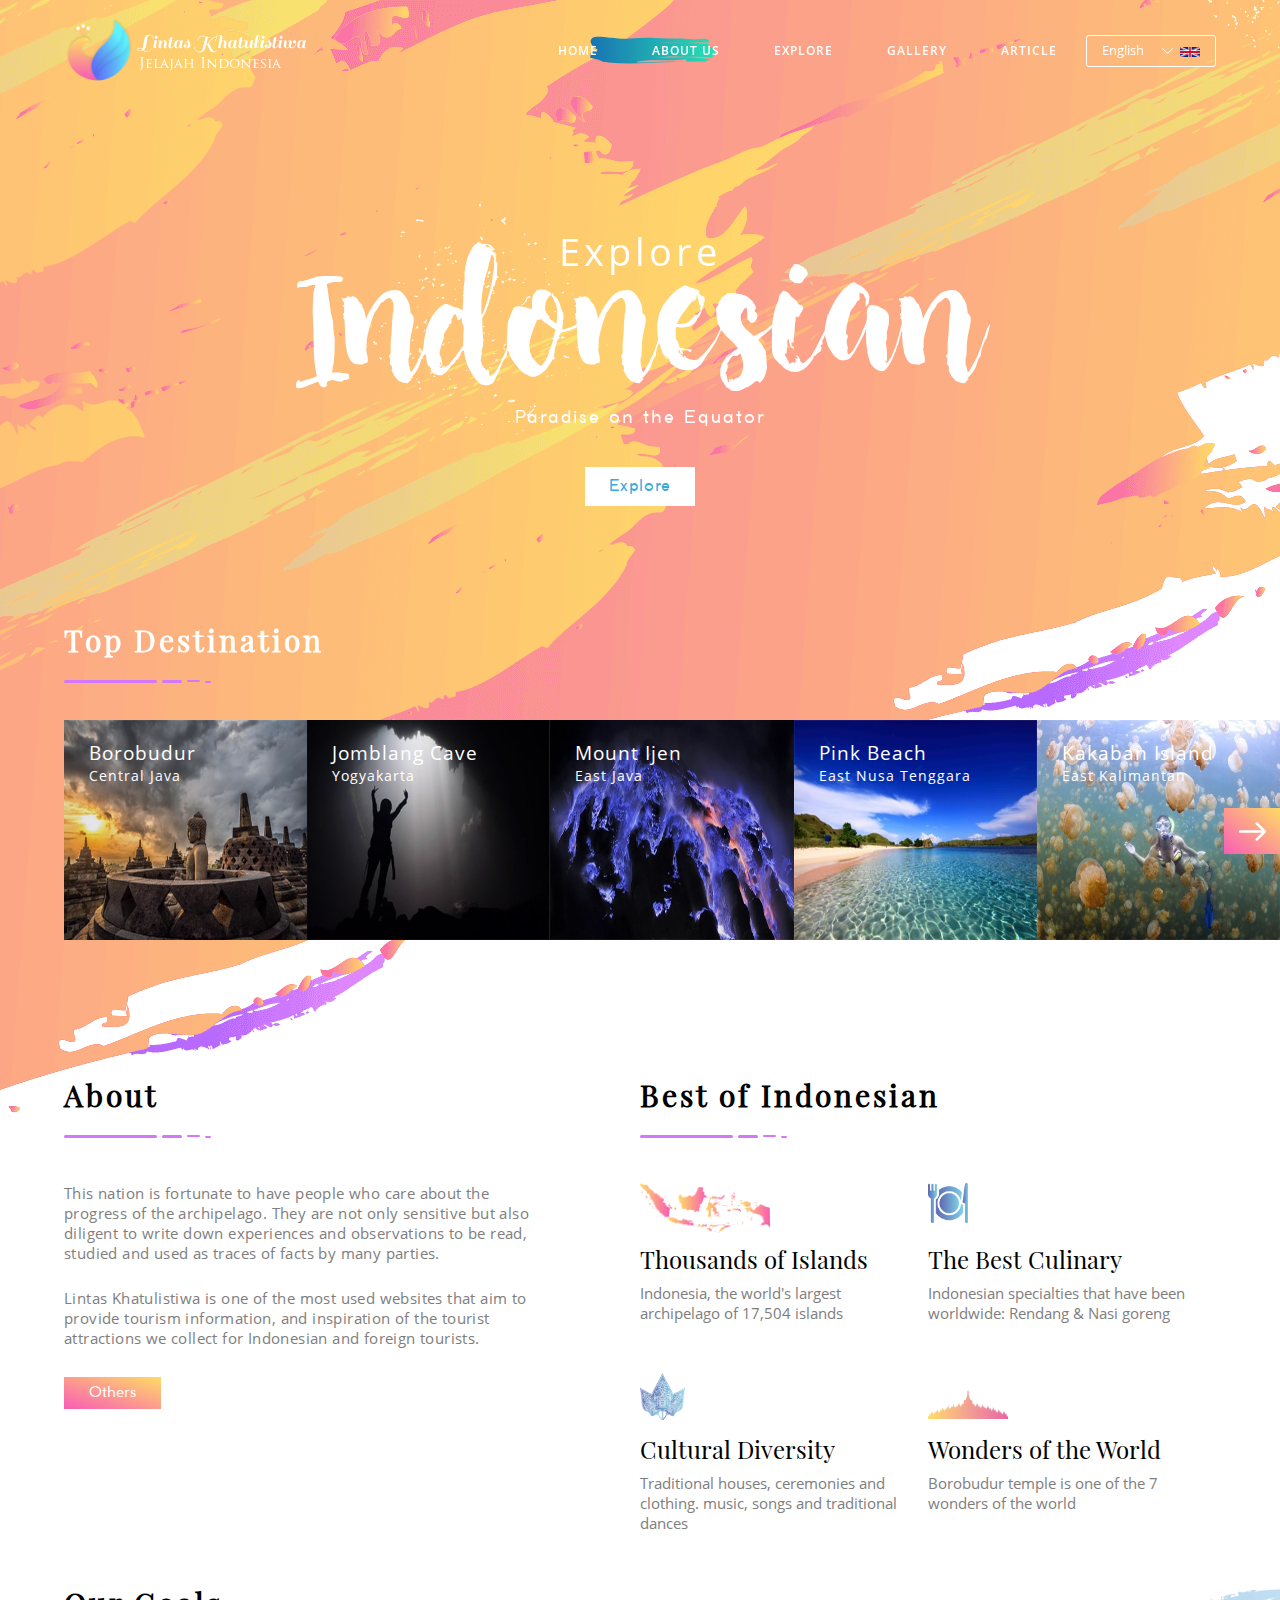
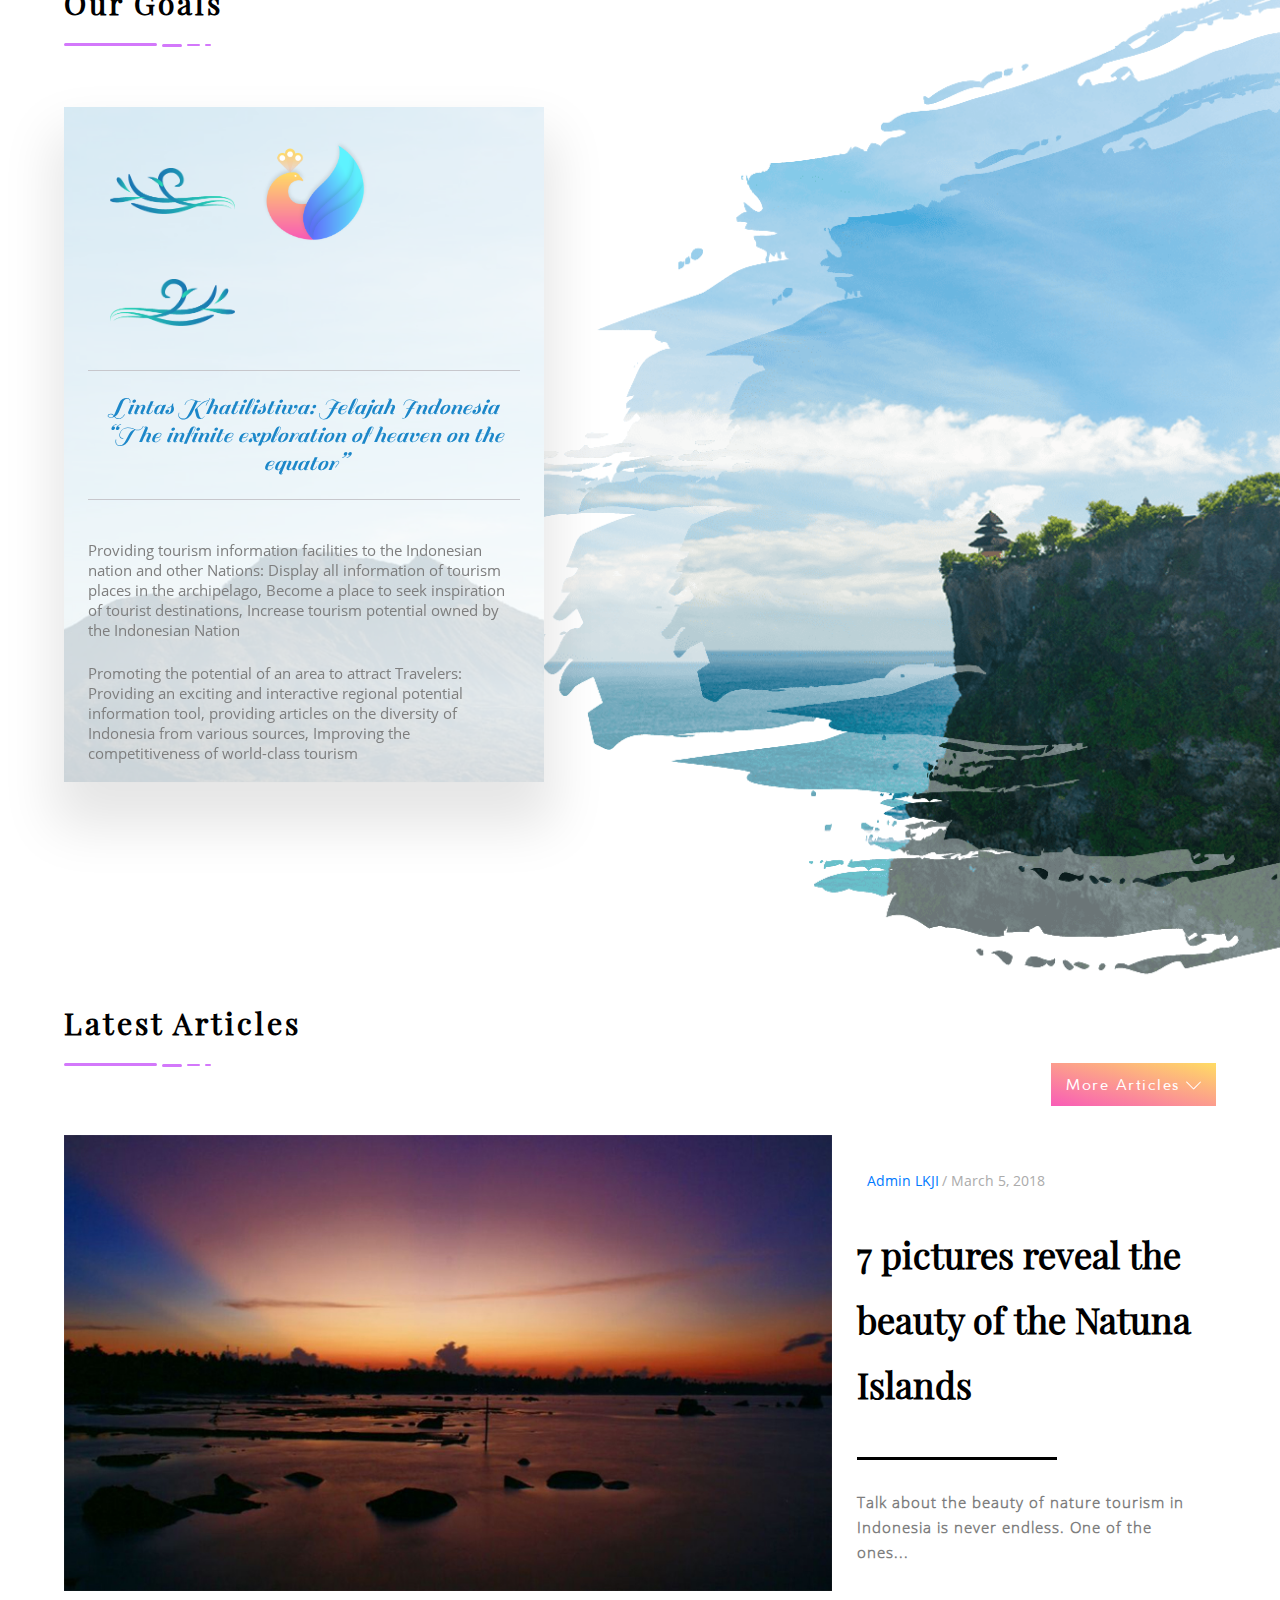
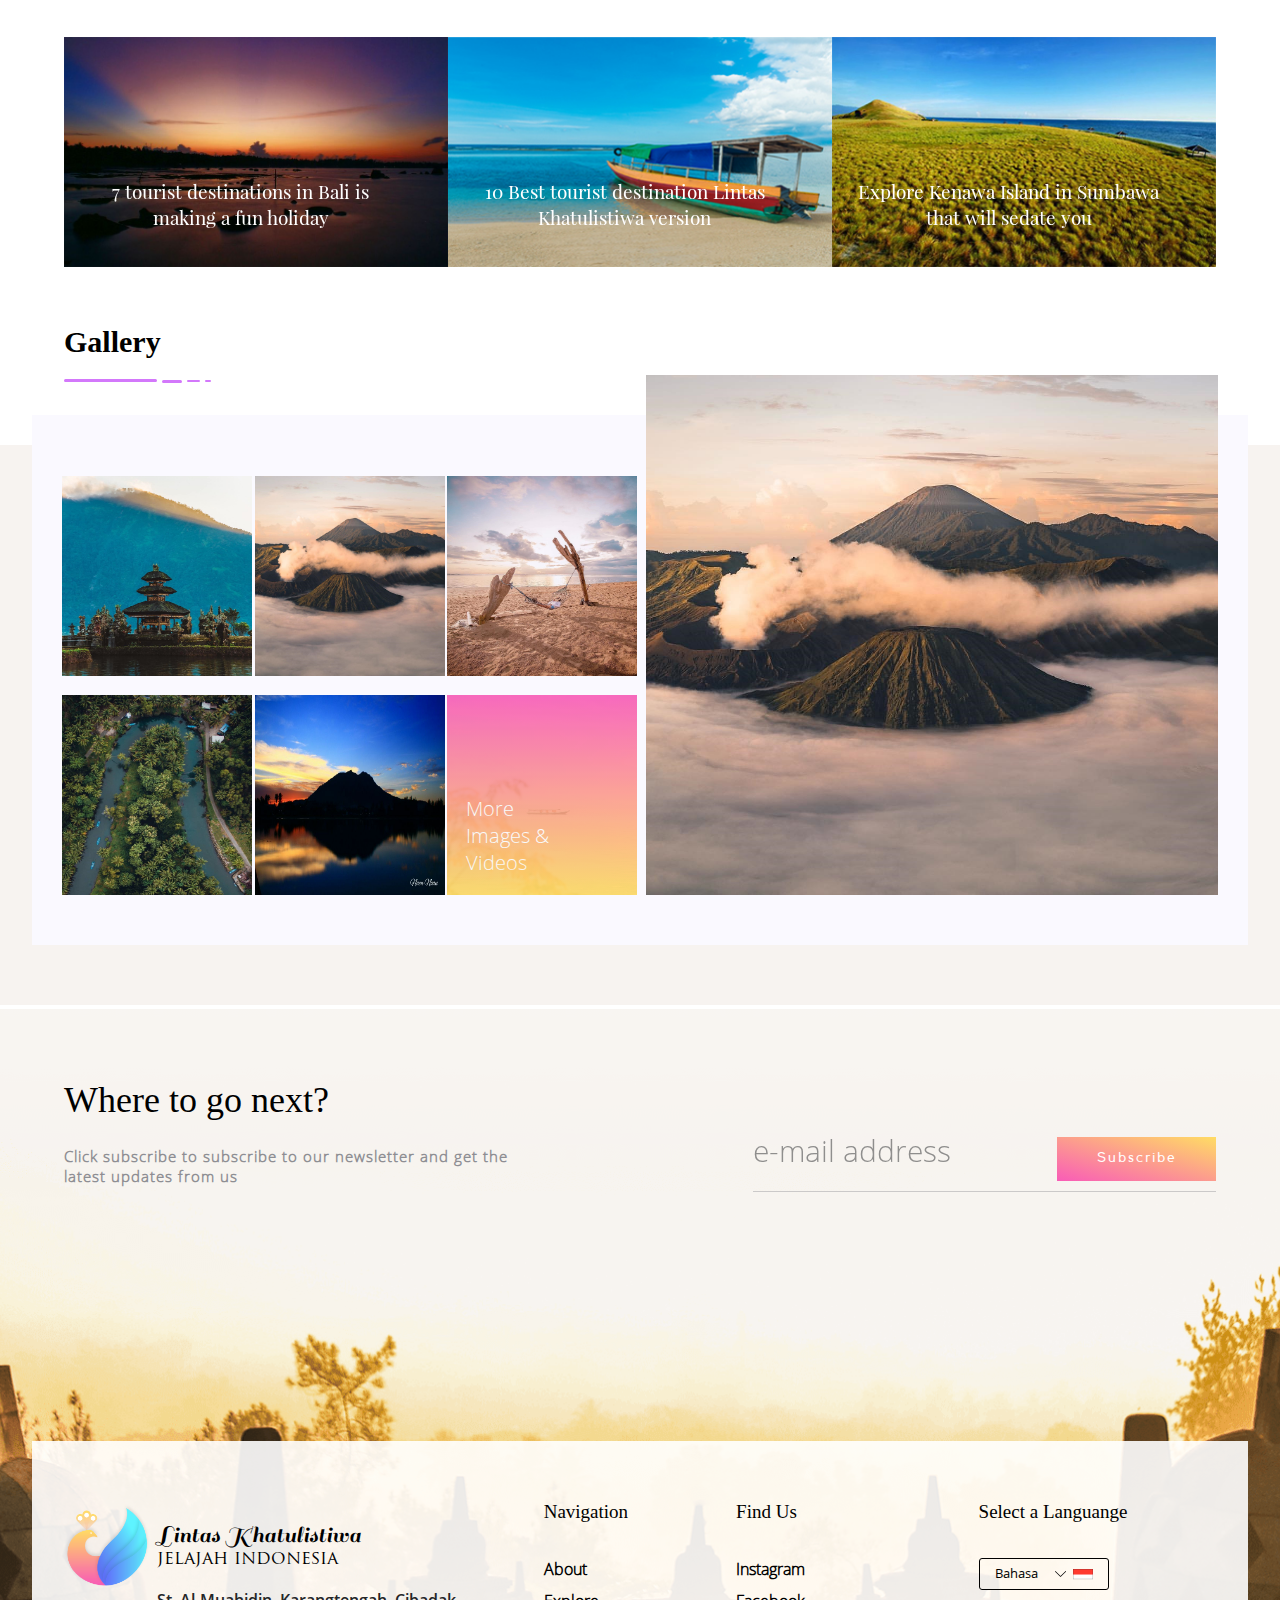
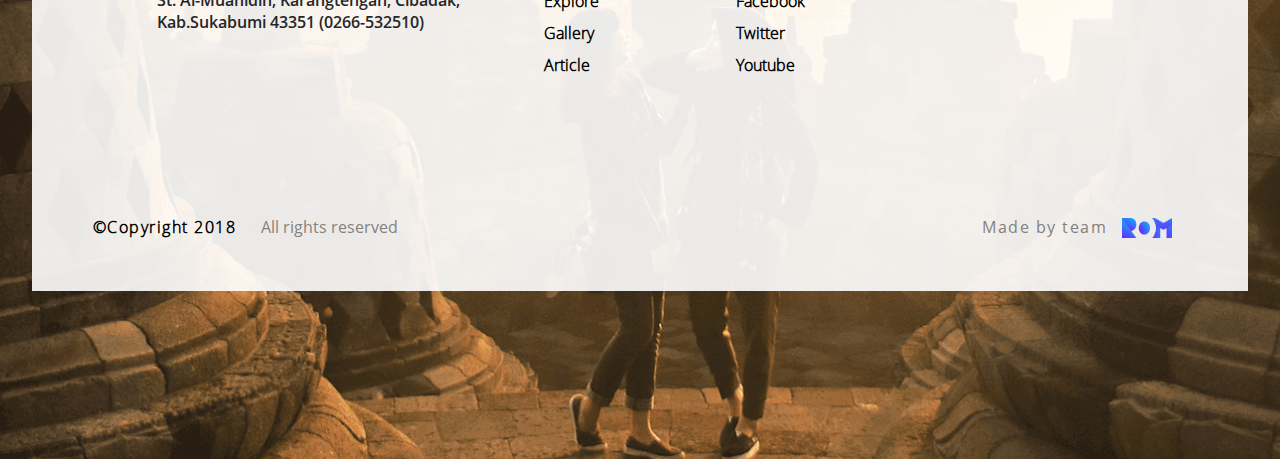
<file: index-eng.html>
<!DOCTYPE html>
<html>
<head>
	<meta charset="utf-8">
	<meta http-equiv="X-UA-Compatible" content="IE=edge">
	<meta name="viewport" content="width=device-width, initial-scale=1">
	<title>Lintas Khatulistiwa - Jelajah Indonesia</title>
	<link rel="stylesheet" href="asset/css/style.css">
	<link rel="icon" href="asset/img/logo.png">
	<script src="asset/js/jquery.js"></script>
</head>
<body>

	<a href="#" id="back-to-top"><svg version="1.1" id="Layer_1" xmlns="http://www.w3.org/2000/svg" xmlns:xlink="http://www.w3.org/1999/xlink" x="0px" y="0px"
	 width="25px" height="25px" viewBox="0 0 50 50" enable-background="new 0 0 50 50" xml:space="preserve">
	<polygon fill="#fff" points="4.84,48.059 25,1.942 45.16,48.059 25,36.647 "/>
	</svg></a>

		<div class="bg-header">
			<header>
				<div class="header-menu">
					<div class="container">
						<div class="logo">
							<a href="index-eng.html">
								<div class="img-logo">
									<img src="asset/img/logo.png" alt="">
								</div>
								<div class="img-teks">
									<span class="span1 navigasi">Lintas Khatulistiwa</span>
									<br>
									<span class="span2 navigasi">Jelajah Indonesia</span>
								</div>
							</a>
						</div>
						<div class="menu">
							<input class="navbar2" id="navbar2" type="checkbox">
							<label for="navbar2" class="responsive-nav2 navigasi"></label>
							<div class="logo2">
								<a href="index-eng.html">
									<div class="img-logo">
										<img src="asset/img/logo.png" alt="">
									</div>
									<div class="img-teks">
										<span class="span1 navigasi">Lintas Khatulistiwa</span>
										<br>
										<span class="span2 navigasi">Jelajah Indonesia</span>
									</div>
								</a>
							</div>
							<nav class="navigation2 navigasi2">
								<ul>
									<li>
										<a href="upcoming-eng.html" class="font-xs navigasi relative">Home</a>
											<svg version="1.1" class="hover-nav-eng" id="Layer_1" xmlns="http://www.w3.org/2000/svg" xmlns:xlink="http://www.w3.org/1999/xlink" x="0px" y="0px"
											 width="125px" height="50px" viewBox="0 0 200 44" enable-background="new 0 0 200 44" xml:space="preserve">
										<linearGradient id="SVGID_1_" gradientUnits="userSpaceOnUse" x1="-71.9209" y1="101.8779" x2="-272.0005" y2="101.8779" gradientTransform="matrix(1 0 0 -1 272 124)">
											<stop  offset="0" style="stop-color:#26E1B4"/>
											<stop  offset="1" style="stop-color:#1973B2"/>
										</linearGradient>
										<path fill="url(#SVGID_1_)" d="M194.129,34.766c-0.844-0.17-1.689-0.342-2.523-0.51c-15.551-2.373-31.234-0.689-48.908-1.418
											c-12.422-1.042-26.502,0.702-38.984,1.216c14.816,0.176,29.891-0.53,44.717-0.561c14.82-0.03,29.459,0.632,43.156,3.434
											c-2.709,2.058-5.963,3.802-9.801,3.918c-4.617-0.294-9.264-0.434-13.887-0.519c-4.605-0.113-9.264-0.074-13.865-0.036
											c-0.051-0.876-0.15-2.588-0.201-3.448c-13.045,2.012-25.889,1.73-38.852,1.524c-12.98-0.235-25.936-0.318-39.522,1.958
											c0.97,0.449,0.404,1.166,0.208,1.732c-0.066,0.004-0.131,0.006-0.193,0.008c0.063-0.002,0.127-0.004,0.193-0.008
											c-0.177,0.497-0.063,0.876,1.635,0.852c-1.697,0.024-1.812-0.354-1.635-0.852c26.824-1.113,51.434-2.025,77.313-1.751
											c-20.029,0.281-39.996,1.634-60.409,2.495c-20.406,0.85-41.374,1.317-63.317-0.823c-1.865-0.187-5.607-0.564-7.477-0.753
											c-3.582-1.758-7.178-3.192-10.803-4.245c-0.905-0.269-1.813-0.512-2.725-0.744c-0.908-0.27-1.82-0.521-2.734-0.757
											C3.686,35.011,1.848,34.606,0,34.256c1.364-1.958,0.662-5.416,1.415-7.818c0.757-2.424,2.854-3.741,9.765-1.627
											c0.148-0.857,0.446-2.573,0.595-3.432C5.141,17.988,1.354,13.001,1.023,8.861C0.814,6.748,1.528,4.893,3.066,3.445
											c1.547-1.439,3.962-2.426,7.32-2.674c3.729-0.094,7.756-0.032,11.92,0.374c1.041,0.101,2.091,0.218,3.15,0.35
											c1.057,0.139,2.156,0.201,3.246,0.323c2.188,0.221,4.41,0.484,6.658,0.766c2.234,0.321,4.553,0.488,6.868,0.703
											c2.317,0.205,4.649,0.403,6.983,0.568c2.355,0.103,4.721,0.148,7.068,0.15c2.355-0.02,4.67-0.015,7.011-0.25
											c13.502-0.626,27.125-1.947,41.042-0.805c19.178,1.769,40.289-0.577,60.145,1.996c3.609,0.296,8.48-0.405,12.986-0.741
											c4.5-0.347,8.557-0.478,10.393,0.79c2.627,1.221,2.754,3.071,2.396,5.141c-11.783-0.094-23.484,0.284-34.982,0.534
											c-14.143-0.24-28.248-0.414-42.221-1.436c13.709,1.693,27.852,1.712,42.221,1.436c11.496,0.164,23.076,0.425,34.645,1.136
											c-0.393,1.779-0.758,3.636-0.025,5.344c0,0,3.543-0.039,5.314-0.058c7.119,4.272,5.26,10.379,1.859,14.766
											C196.189,32.753,195.213,33.759,194.129,34.766z"/>
										</svg>
									</li>
									<li>
										<a href="upcoming-eng.html" class="font-xs navigasi">About Us</a>
										<svg version="1.1" class="hover-nav2-eng" id="Layer_1" xmlns="http://www.w3.org/2000/svg" xmlns:xlink="http://www.w3.org/1999/xlink" x="0px" y="0px"
											 width="125px" height="50px" viewBox="0 0 200 44" enable-background="new 0 0 200 44" xml:space="preserve">
										<linearGradient id="SVGID_1_" gradientUnits="userSpaceOnUse" x1="-71.9209" y1="101.8779" x2="-272.0005" y2="101.8779" gradientTransform="matrix(1 0 0 -1 272 124)">
											<stop  offset="0" style="stop-color:#26E1B4"/>
											<stop  offset="1" style="stop-color:#1973B2"/>
										</linearGradient>
										<path fill="url(#SVGID_1_)" d="M194.129,34.766c-0.844-0.17-1.689-0.342-2.523-0.51c-15.551-2.373-31.234-0.689-48.908-1.418
											c-12.422-1.042-26.502,0.702-38.984,1.216c14.816,0.176,29.891-0.53,44.717-0.561c14.82-0.03,29.459,0.632,43.156,3.434
											c-2.709,2.058-5.963,3.802-9.801,3.918c-4.617-0.294-9.264-0.434-13.887-0.519c-4.605-0.113-9.264-0.074-13.865-0.036
											c-0.051-0.876-0.15-2.588-0.201-3.448c-13.045,2.012-25.889,1.73-38.852,1.524c-12.98-0.235-25.936-0.318-39.522,1.958
											c0.97,0.449,0.404,1.166,0.208,1.732c-0.066,0.004-0.131,0.006-0.193,0.008c0.063-0.002,0.127-0.004,0.193-0.008
											c-0.177,0.497-0.063,0.876,1.635,0.852c-1.697,0.024-1.812-0.354-1.635-0.852c26.824-1.113,51.434-2.025,77.313-1.751
											c-20.029,0.281-39.996,1.634-60.409,2.495c-20.406,0.85-41.374,1.317-63.317-0.823c-1.865-0.187-5.607-0.564-7.477-0.753
											c-3.582-1.758-7.178-3.192-10.803-4.245c-0.905-0.269-1.813-0.512-2.725-0.744c-0.908-0.27-1.82-0.521-2.734-0.757
											C3.686,35.011,1.848,34.606,0,34.256c1.364-1.958,0.662-5.416,1.415-7.818c0.757-2.424,2.854-3.741,9.765-1.627
											c0.148-0.857,0.446-2.573,0.595-3.432C5.141,17.988,1.354,13.001,1.023,8.861C0.814,6.748,1.528,4.893,3.066,3.445
											c1.547-1.439,3.962-2.426,7.32-2.674c3.729-0.094,7.756-0.032,11.92,0.374c1.041,0.101,2.091,0.218,3.15,0.35
											c1.057,0.139,2.156,0.201,3.246,0.323c2.188,0.221,4.41,0.484,6.658,0.766c2.234,0.321,4.553,0.488,6.868,0.703
											c2.317,0.205,4.649,0.403,6.983,0.568c2.355,0.103,4.721,0.148,7.068,0.15c2.355-0.02,4.67-0.015,7.011-0.25
											c13.502-0.626,27.125-1.947,41.042-0.805c19.178,1.769,40.289-0.577,60.145,1.996c3.609,0.296,8.48-0.405,12.986-0.741
											c4.5-0.347,8.557-0.478,10.393,0.79c2.627,1.221,2.754,3.071,2.396,5.141c-11.783-0.094-23.484,0.284-34.982,0.534
											c-14.143-0.24-28.248-0.414-42.221-1.436c13.709,1.693,27.852,1.712,42.221,1.436c11.496,0.164,23.076,0.425,34.645,1.136
											c-0.393,1.779-0.758,3.636-0.025,5.344c0,0,3.543-0.039,5.314-0.058c7.119,4.272,5.26,10.379,1.859,14.766
											C196.189,32.753,195.213,33.759,194.129,34.766z"/>
										</svg>
									</li>
									<li>
										<a href="upcoming-eng.html" class="font-xs navigasi">Explore</a>
										<svg version="1.1" class="hover-nav3-eng" id="Layer_1" xmlns="http://www.w3.org/2000/svg" xmlns:xlink="http://www.w3.org/1999/xlink" x="0px" y="0px"
											 width="125px" height="50px" viewBox="0 0 200 44" enable-background="new 0 0 200 44" xml:space="preserve">
										<linearGradient id="SVGID_1_" gradientUnits="userSpaceOnUse" x1="-71.9209" y1="101.8779" x2="-272.0005" y2="101.8779" gradientTransform="matrix(1 0 0 -1 272 124)">
											<stop  offset="0" style="stop-color:#26E1B4"/>
											<stop  offset="1" style="stop-color:#1973B2"/>
										</linearGradient>
										<path fill="url(#SVGID_1_)" d="M194.129,34.766c-0.844-0.17-1.689-0.342-2.523-0.51c-15.551-2.373-31.234-0.689-48.908-1.418
											c-12.422-1.042-26.502,0.702-38.984,1.216c14.816,0.176,29.891-0.53,44.717-0.561c14.82-0.03,29.459,0.632,43.156,3.434
											c-2.709,2.058-5.963,3.802-9.801,3.918c-4.617-0.294-9.264-0.434-13.887-0.519c-4.605-0.113-9.264-0.074-13.865-0.036
											c-0.051-0.876-0.15-2.588-0.201-3.448c-13.045,2.012-25.889,1.73-38.852,1.524c-12.98-0.235-25.936-0.318-39.522,1.958
											c0.97,0.449,0.404,1.166,0.208,1.732c-0.066,0.004-0.131,0.006-0.193,0.008c0.063-0.002,0.127-0.004,0.193-0.008
											c-0.177,0.497-0.063,0.876,1.635,0.852c-1.697,0.024-1.812-0.354-1.635-0.852c26.824-1.113,51.434-2.025,77.313-1.751
											c-20.029,0.281-39.996,1.634-60.409,2.495c-20.406,0.85-41.374,1.317-63.317-0.823c-1.865-0.187-5.607-0.564-7.477-0.753
											c-3.582-1.758-7.178-3.192-10.803-4.245c-0.905-0.269-1.813-0.512-2.725-0.744c-0.908-0.27-1.82-0.521-2.734-0.757
											C3.686,35.011,1.848,34.606,0,34.256c1.364-1.958,0.662-5.416,1.415-7.818c0.757-2.424,2.854-3.741,9.765-1.627
											c0.148-0.857,0.446-2.573,0.595-3.432C5.141,17.988,1.354,13.001,1.023,8.861C0.814,6.748,1.528,4.893,3.066,3.445
											c1.547-1.439,3.962-2.426,7.32-2.674c3.729-0.094,7.756-0.032,11.92,0.374c1.041,0.101,2.091,0.218,3.15,0.35
											c1.057,0.139,2.156,0.201,3.246,0.323c2.188,0.221,4.41,0.484,6.658,0.766c2.234,0.321,4.553,0.488,6.868,0.703
											c2.317,0.205,4.649,0.403,6.983,0.568c2.355,0.103,4.721,0.148,7.068,0.15c2.355-0.02,4.67-0.015,7.011-0.25
											c13.502-0.626,27.125-1.947,41.042-0.805c19.178,1.769,40.289-0.577,60.145,1.996c3.609,0.296,8.48-0.405,12.986-0.741
											c4.5-0.347,8.557-0.478,10.393,0.79c2.627,1.221,2.754,3.071,2.396,5.141c-11.783-0.094-23.484,0.284-34.982,0.534
											c-14.143-0.24-28.248-0.414-42.221-1.436c13.709,1.693,27.852,1.712,42.221,1.436c11.496,0.164,23.076,0.425,34.645,1.136
											c-0.393,1.779-0.758,3.636-0.025,5.344c0,0,3.543-0.039,5.314-0.058c7.119,4.272,5.26,10.379,1.859,14.766
											C196.189,32.753,195.213,33.759,194.129,34.766z"/>
										</svg>
									</li>
									<li>
										<a href="upcoming-eng.html" class="font-xs navigasi">Gallery</a>
										<svg version="1.1" class="hover-nav4-eng" id="Layer_1" xmlns="http://www.w3.org/2000/svg" xmlns:xlink="http://www.w3.org/1999/xlink" x="0px" y="0px"
											 width="125px" height="50px" viewBox="0 0 200 44" enable-background="new 0 0 200 44" xml:space="preserve">
										<linearGradient id="SVGID_1_" gradientUnits="userSpaceOnUse" x1="-71.9209" y1="101.8779" x2="-272.0005" y2="101.8779" gradientTransform="matrix(1 0 0 -1 272 124)">
											<stop  offset="0" style="stop-color:#26E1B4"/>
											<stop  offset="1" style="stop-color:#1973B2"/>
										</linearGradient>
										<path fill="url(#SVGID_1_)" d="M194.129,34.766c-0.844-0.17-1.689-0.342-2.523-0.51c-15.551-2.373-31.234-0.689-48.908-1.418
											c-12.422-1.042-26.502,0.702-38.984,1.216c14.816,0.176,29.891-0.53,44.717-0.561c14.82-0.03,29.459,0.632,43.156,3.434
											c-2.709,2.058-5.963,3.802-9.801,3.918c-4.617-0.294-9.264-0.434-13.887-0.519c-4.605-0.113-9.264-0.074-13.865-0.036
											c-0.051-0.876-0.15-2.588-0.201-3.448c-13.045,2.012-25.889,1.73-38.852,1.524c-12.98-0.235-25.936-0.318-39.522,1.958
											c0.97,0.449,0.404,1.166,0.208,1.732c-0.066,0.004-0.131,0.006-0.193,0.008c0.063-0.002,0.127-0.004,0.193-0.008
											c-0.177,0.497-0.063,0.876,1.635,0.852c-1.697,0.024-1.812-0.354-1.635-0.852c26.824-1.113,51.434-2.025,77.313-1.751
											c-20.029,0.281-39.996,1.634-60.409,2.495c-20.406,0.85-41.374,1.317-63.317-0.823c-1.865-0.187-5.607-0.564-7.477-0.753
											c-3.582-1.758-7.178-3.192-10.803-4.245c-0.905-0.269-1.813-0.512-2.725-0.744c-0.908-0.27-1.82-0.521-2.734-0.757
											C3.686,35.011,1.848,34.606,0,34.256c1.364-1.958,0.662-5.416,1.415-7.818c0.757-2.424,2.854-3.741,9.765-1.627
											c0.148-0.857,0.446-2.573,0.595-3.432C5.141,17.988,1.354,13.001,1.023,8.861C0.814,6.748,1.528,4.893,3.066,3.445
											c1.547-1.439,3.962-2.426,7.32-2.674c3.729-0.094,7.756-0.032,11.92,0.374c1.041,0.101,2.091,0.218,3.15,0.35
											c1.057,0.139,2.156,0.201,3.246,0.323c2.188,0.221,4.41,0.484,6.658,0.766c2.234,0.321,4.553,0.488,6.868,0.703
											c2.317,0.205,4.649,0.403,6.983,0.568c2.355,0.103,4.721,0.148,7.068,0.15c2.355-0.02,4.67-0.015,7.011-0.25
											c13.502-0.626,27.125-1.947,41.042-0.805c19.178,1.769,40.289-0.577,60.145,1.996c3.609,0.296,8.48-0.405,12.986-0.741
											c4.5-0.347,8.557-0.478,10.393,0.79c2.627,1.221,2.754,3.071,2.396,5.141c-11.783-0.094-23.484,0.284-34.982,0.534
											c-14.143-0.24-28.248-0.414-42.221-1.436c13.709,1.693,27.852,1.712,42.221,1.436c11.496,0.164,23.076,0.425,34.645,1.136
											c-0.393,1.779-0.758,3.636-0.025,5.344c0,0,3.543-0.039,5.314-0.058c7.119,4.272,5.26,10.379,1.859,14.766
											C196.189,32.753,195.213,33.759,194.129,34.766z"/>
										</svg>
									</li>
									<li>
										<a href="upcoming-eng.html" class="font-xs navigasi">Article</a>
										<svg version="1.1" class="hover-nav5-eng" id="Layer_1" xmlns="http://www.w3.org/2000/svg" xmlns:xlink="http://www.w3.org/1999/xlink" x="0px" y="0px"
											 width="125px" height="50px" viewBox="0 0 200 44" enable-background="new 0 0 200 44" xml:space="preserve">
										<linearGradient id="SVGID_1_" gradientUnits="userSpaceOnUse" x1="-71.9209" y1="101.8779" x2="-272.0005" y2="101.8779" gradientTransform="matrix(1 0 0 -1 272 124)">
											<stop  offset="0" style="stop-color:#26E1B4"/>
											<stop  offset="1" style="stop-color:#1973B2"/>
										</linearGradient>
										<path fill="url(#SVGID_1_)" d="M194.129,34.766c-0.844-0.17-1.689-0.342-2.523-0.51c-15.551-2.373-31.234-0.689-48.908-1.418
											c-12.422-1.042-26.502,0.702-38.984,1.216c14.816,0.176,29.891-0.53,44.717-0.561c14.82-0.03,29.459,0.632,43.156,3.434
											c-2.709,2.058-5.963,3.802-9.801,3.918c-4.617-0.294-9.264-0.434-13.887-0.519c-4.605-0.113-9.264-0.074-13.865-0.036
											c-0.051-0.876-0.15-2.588-0.201-3.448c-13.045,2.012-25.889,1.73-38.852,1.524c-12.98-0.235-25.936-0.318-39.522,1.958
											c0.97,0.449,0.404,1.166,0.208,1.732c-0.066,0.004-0.131,0.006-0.193,0.008c0.063-0.002,0.127-0.004,0.193-0.008
											c-0.177,0.497-0.063,0.876,1.635,0.852c-1.697,0.024-1.812-0.354-1.635-0.852c26.824-1.113,51.434-2.025,77.313-1.751
											c-20.029,0.281-39.996,1.634-60.409,2.495c-20.406,0.85-41.374,1.317-63.317-0.823c-1.865-0.187-5.607-0.564-7.477-0.753
											c-3.582-1.758-7.178-3.192-10.803-4.245c-0.905-0.269-1.813-0.512-2.725-0.744c-0.908-0.27-1.82-0.521-2.734-0.757
											C3.686,35.011,1.848,34.606,0,34.256c1.364-1.958,0.662-5.416,1.415-7.818c0.757-2.424,2.854-3.741,9.765-1.627
											c0.148-0.857,0.446-2.573,0.595-3.432C5.141,17.988,1.354,13.001,1.023,8.861C0.814,6.748,1.528,4.893,3.066,3.445
											c1.547-1.439,3.962-2.426,7.32-2.674c3.729-0.094,7.756-0.032,11.92,0.374c1.041,0.101,2.091,0.218,3.15,0.35
											c1.057,0.139,2.156,0.201,3.246,0.323c2.188,0.221,4.41,0.484,6.658,0.766c2.234,0.321,4.553,0.488,6.868,0.703
											c2.317,0.205,4.649,0.403,6.983,0.568c2.355,0.103,4.721,0.148,7.068,0.15c2.355-0.02,4.67-0.015,7.011-0.25
											c13.502-0.626,27.125-1.947,41.042-0.805c19.178,1.769,40.289-0.577,60.145,1.996c3.609,0.296,8.48-0.405,12.986-0.741
											c4.5-0.347,8.557-0.478,10.393,0.79c2.627,1.221,2.754,3.071,2.396,5.141c-11.783-0.094-23.484,0.284-34.982,0.534
											c-14.143-0.24-28.248-0.414-42.221-1.436c13.709,1.693,27.852,1.712,42.221,1.436c11.496,0.164,23.076,0.425,34.645,1.136
											c-0.393,1.779-0.758,3.636-0.025,5.344c0,0,3.543-0.039,5.314-0.058c7.119,4.272,5.26,10.379,1.859,14.766
											C196.189,32.753,195.213,33.759,194.129,34.766z"/>
										</svg>
									</li>
									<li><button type="button" id="btn-asli" class="navigasi" onclick="muncul()">English <span><svg width="64" version="1.1" xmlns="http://www.w3.org/2000/svg" height="64" viewBox="0 0 64 64" xmlns:xlink="http://www.w3.org/1999/xlink" enable-background="new 0 0 64 64"><g><path fill="#fff" class="navigasi" d="m45.539,63.41c0.394,0.394 0.908,0.59 1.424,0.59s1.031-0.197 1.424-0.59c0.787-0.787 0.787-2.061 0-2.848l-28.328-28.329 28.348-28.347c0.786-0.787 0.786-2.062 0-2.848-0.787-0.787-2.062-0.787-2.849,0l-29.736,29.735c-0.205,0.206-0.384,0.506-0.484,0.778-0.273,0.738-0.092,1.567 0.465,2.124l29.736,29.735z"/></g></svg> <img src="asset/img/eng.jpg" alt=""></span></button><button type="button" id="btn-palsu" class="navigasi" onclick="gakmuncul()">English <span><svg width="64" version="1.1" xmlns="http://www.w3.org/2000/svg" height="64" viewBox="0 0 64 64" xmlns:xlink="http://www.w3.org/1999/xlink" enable-background="new 0 0 64 64"><g><path fill="#fff" class="navigasi" d="m45.539,63.41c0.394,0.394 0.908,0.59 1.424,0.59s1.031-0.197 1.424-0.59c0.787-0.787 0.787-2.061 0-2.848l-28.328-28.329 28.348-28.347c0.786-0.787 0.786-2.062 0-2.848-0.787-0.787-2.062-0.787-2.849,0l-29.736,29.735c-0.205,0.206-0.384,0.506-0.484,0.778-0.273,0.738-0.092,1.567 0.465,2.124l29.736,29.735z"/></g></svg> <img src="asset/img/eng.jpg" alt=""></span></button>
										<ul>
											<li><a href="index.html">
												<button type="button" id="btn-gantibahasa" class="navigasi">Bahasa <span><svg width="64" version="1.1" xmlns="http://www.w3.org/2000/svg" height="64" viewBox="0 0 64 64" xmlns:xlink="http://www.w3.org/1999/xlink" enable-background="new 0 0 64 64"><g><path fill="#fff" class="navigasi" d="m45.539,63.41c0.394,0.394 0.908,0.59 1.424,0.59s1.031-0.197 1.424-0.59c0.787-0.787 0.787-2.061 0-2.848l-28.328-28.329 28.348-28.347c0.786-0.787 0.786-2.062 0-2.848-0.787-0.787-2.062-0.787-2.849,0l-29.736,29.735c-0.205,0.206-0.384,0.506-0.484,0.778-0.273,0.738-0.092,1.567 0.465,2.124l29.736,29.735z"/></g></svg> <img src="asset/img/idn.png" alt=""></span></button>
											</a></li>
										</ul>
									</li>
								</ul>
							</nav>
						</div>
					</div>
				</div>
				<div class="clear"></div>
				<div class="header-content">
					<div class="container">
						<div class="content">
							<div class="judul">
								<p class="jelajah font-head-md">Explore</p>
								<p class="indonesia font-head-lg">Indonesian</p>
								<p class="surga font-head-sm">Paradise on the Equator</p>
							</div>
							<div class="btn-explore">
								<a href="upcoming-eng.html">Explore</a>
							</div>
						</div>
					</div>
				</div>
			</header>
			<div class="clear"></div>
			<div class="destinasi-utama">
				<div class="destinasi-utama-head">
					<div class="container">
						<h2 class="font-lg">Top Destination</h2>
						<div class="line-bottom">
							<div class="line1"></div>
							<div class="line2"></div>
							<div class="line3"></div>
							<div class="line4"></div>
						</div>
					</div>
				</div>
				<div class="clear"></div>
					<div class="destinasi-utama-slider">
						<input type="radio" name="slide" class="radio-nav" id="nav-1" checked/>
						<input type="radio" name="slide" class="radio-nav" id="nav-2"/>
						<input type="radio" name="slide" class="radio-nav" id="nav-3"/>
						<input type="radio" name="slide" class="radio-nav" id="nav-4"/>
						<ul class="slide">
							<li class="slide-1">
								<div class="pict-slide">
									<a href="#popup-img-1">
										<img src="asset/img/Borobudur_Jawa_Tengah.jpg" alt="">
										<div class="nama-wisata">
											<p class="font-mm">Borobudur</p>
											<span class="font-sm">Central Java</span>
										</div>
										<div class="pict-slide-hover">
											<div class="nama-wisata2">
												<p class="font-mm">Borobudur</p>
												<span class="font-sm">Central Java</span>
											</div>
											<div class="slide-view">
												<span class="font-sm">View<svg version="1.1" id="Capa_1" xmlns="http://www.w3.org/2000/svg" xmlns:xlink="http://www.w3.org/1999/xlink" x="0px" y="0px"
								 width="12px" height="12px" viewBox="0 0 268.832 268.832" style="enable-background:new 0 0 268.832 268.832;"
								 xml:space="preserve">
							<g>
								<path fill="#fff" d="M265.171,125.577l-80-80c-4.881-4.881-12.797-4.881-17.678,0c-4.882,4.882-4.882,12.796,0,17.678l58.661,58.661H12.5
									c-6.903,0-12.5,5.597-12.5,12.5c0,6.902,5.597,12.5,12.5,12.5h213.654l-58.659,58.661c-4.882,4.882-4.882,12.796,0,17.678
									c2.44,2.439,5.64,3.661,8.839,3.661s6.398-1.222,8.839-3.661l79.998-80C270.053,138.373,270.053,130.459,265.171,125.577z"/>
							</g></svg></span>
											</div>
										</div>
									</a>
								</div>
								<div class="pict-slide">
									<a href="#popup-img-2">
										<img src="asset/img/Gua_jomblang_gunungkidul.jpg" alt="">
										<div class="nama-wisata">
											<p class="font-mm">Jomblang Cave</p>
											<span class="font-sm">Yogyakarta</span>
										</div>
										<div class="pict-slide-hover">
											<div class="nama-wisata2">
												<p class="font-mm">Jomblang Cave</p>
												<span class="font-sm">Yogyakarta</span>
											</div>
											<div class="slide-view">
												<span class="font-sm">View<svg version="1.1" id="Capa_1" xmlns="http://www.w3.org/2000/svg" xmlns:xlink="http://www.w3.org/1999/xlink" x="0px" y="0px"
								 width="12px" height="12px" viewBox="0 0 268.832 268.832" style="enable-background:new 0 0 268.832 268.832;"
								 xml:space="preserve">
							<g>
								<path fill="#fff" d="M265.171,125.577l-80-80c-4.881-4.881-12.797-4.881-17.678,0c-4.882,4.882-4.882,12.796,0,17.678l58.661,58.661H12.5
									c-6.903,0-12.5,5.597-12.5,12.5c0,6.902,5.597,12.5,12.5,12.5h213.654l-58.659,58.661c-4.882,4.882-4.882,12.796,0,17.678
									c2.44,2.439,5.64,3.661,8.839,3.661s6.398-1.222,8.839-3.661l79.998-80C270.053,138.373,270.053,130.459,265.171,125.577z"/>
							</g></svg></span>
											</div>
										</div>
									</a>
								</div>
								<div class="pict-slide no-show">
									<a href="#popup-img-3">
										<img src="asset/img/GunungIjenJatim.jpg" alt="">
										<div class="nama-wisata">
											<p class="font-mm">Mount Ijen</p>
											<span class="font-sm">East Java</span>
										</div>
										<div class="pict-slide-hover">
											<div class="nama-wisata2">
												<p class="font-mm">Mount Ijen</p>
												<span class="font-sm">East Java</span>
											</div>
											<div class="slide-view">
												<span class="font-sm">View<svg version="1.1" id="Capa_1" xmlns="http://www.w3.org/2000/svg" xmlns:xlink="http://www.w3.org/1999/xlink" x="0px" y="0px"
								 width="12px" height="12px" viewBox="0 0 268.832 268.832" style="enable-background:new 0 0 268.832 268.832;"
								 xml:space="preserve">
							<g>
								<path fill="#fff" d="M265.171,125.577l-80-80c-4.881-4.881-12.797-4.881-17.678,0c-4.882,4.882-4.882,12.796,0,17.678l58.661,58.661H12.5
									c-6.903,0-12.5,5.597-12.5,12.5c0,6.902,5.597,12.5,12.5,12.5h213.654l-58.659,58.661c-4.882,4.882-4.882,12.796,0,17.678
									c2.44,2.439,5.64,3.661,8.839,3.661s6.398-1.222,8.839-3.661l79.998-80C270.053,138.373,270.053,130.459,265.171,125.577z"/>
							</g></svg></span>
											</div>
										</div>
									</a>
								</div>
								<div class="pict-slide no-show">
									<a href="#popup-img-4">
										<img src="asset/img/PantaiPinkFlores.jpg" alt="">
										<div class="nama-wisata">
											<p class="font-mm">Pink Beach</p>
											<span class="font-sm">East Nusa Tenggara</span>
										</div>
										<div class="pict-slide-hover">
											<div class="nama-wisata2">
												<p class="font-mm">Pink Beach</p>
												<span class="font-sm">East Nusa Tenggara</span>
											</div>
											<div class="slide-view">
												<span class="font-sm">View<svg version="1.1" id="Capa_1" xmlns="http://www.w3.org/2000/svg" xmlns:xlink="http://www.w3.org/1999/xlink" x="0px" y="0px"
								 width="12px" height="12px" viewBox="0 0 268.832 268.832" style="enable-background:new 0 0 268.832 268.832;"
								 xml:space="preserve">
							<g>
								<path fill="#fff" d="M265.171,125.577l-80-80c-4.881-4.881-12.797-4.881-17.678,0c-4.882,4.882-4.882,12.796,0,17.678l58.661,58.661H12.5
									c-6.903,0-12.5,5.597-12.5,12.5c0,6.902,5.597,12.5,12.5,12.5h213.654l-58.659,58.661c-4.882,4.882-4.882,12.796,0,17.678
									c2.44,2.439,5.64,3.661,8.839,3.661s6.398-1.222,8.839-3.661l79.998-80C270.053,138.373,270.053,130.459,265.171,125.577z"/>
							</g></svg></span>
											</div>
										</div>
									</a>
								</div>
								<div class="pict-slide for-tablet-none no-show">
									<a href="#popup-img-5">
										<img src="asset/img/DanuKakabanKaltim.jpg" alt="">
										<div class="nama-wisata">
											<p class="font-mm">Kakaban Island</p>
											<span class="font-sm">East Kalimantan</span>
										</div>
										<div class="pict-slide-hover">
											<div class="nama-wisata2">
												<p class="font-mm">Kakaban Island</p>
												<span class="font-sm">East Kalimantan</span>
											</div>
											<div class="slide-view">
												<span class="font-sm">View<svg version="1.1" id="Capa_1" xmlns="http://www.w3.org/2000/svg" xmlns:xlink="http://www.w3.org/1999/xlink" x="0px" y="0px"
								 width="12px" height="12px" viewBox="0 0 268.832 268.832" style="enable-background:new 0 0 268.832 268.832;"
								 xml:space="preserve">
							<g>
								<path fill="#fff" d="M265.171,125.577l-80-80c-4.881-4.881-12.797-4.881-17.678,0c-4.882,4.882-4.882,12.796,0,17.678l58.661,58.661H12.5
									c-6.903,0-12.5,5.597-12.5,12.5c0,6.902,5.597,12.5,12.5,12.5h213.654l-58.659,58.661c-4.882,4.882-4.882,12.796,0,17.678
									c2.44,2.439,5.64,3.661,8.839,3.661s6.398-1.222,8.839-3.661l79.998-80C270.053,138.373,270.053,130.459,265.171,125.577z"/>
							</g></svg></span>
											</div>
										</div>
									</a>
								</div>
							</li>
							<li class="slide-2">
								<div class="pict-slide for-tablet-show no-show">
									<a href="#popup-img-5">
										<img src="asset/img/DanuKakabanKaltim.jpg" alt="">
										<div class="nama-wisata">
											<p class="font-mm">Kakaban Island</p>
											<span class="font-sm">East Kalimantan</span>
										</div>
										<div class="pict-slide-hover">
											<div class="nama-wisata2">
												<p class="font-mm">Kakaban Island</p>
												<span class="font-sm">East Kalimantan</span>
											</div>
											<div class="slide-view">
												<span class="font-sm">View<svg version="1.1" id="Capa_1" xmlns="http://www.w3.org/2000/svg" xmlns:xlink="http://www.w3.org/1999/xlink" x="0px" y="0px"
								 width="12px" height="12px" viewBox="0 0 268.832 268.832" style="enable-background:new 0 0 268.832 268.832;"
								 xml:space="preserve">
							<g>
								<path fill="#fff" d="M265.171,125.577l-80-80c-4.881-4.881-12.797-4.881-17.678,0c-4.882,4.882-4.882,12.796,0,17.678l58.661,58.661H12.5
									c-6.903,0-12.5,5.597-12.5,12.5c0,6.902,5.597,12.5,12.5,12.5h213.654l-58.659,58.661c-4.882,4.882-4.882,12.796,0,17.678
									c2.44,2.439,5.64,3.661,8.839,3.661s6.398-1.222,8.839-3.661l79.998-80C270.053,138.373,270.053,130.459,265.171,125.577z"/>
							</g></svg></span>
											</div>
										</div>
									</a>
								</div>
								<div class="pict-slide no-show">
									<a href="#popup-img-6">
										<img src="asset/img/Taman-Laut-Wakatobi.jpg" alt="">
										<div class="nama-wisata">
											<p class="font-mm">Wakatobi National Park</p>
											<span class="font-sm">Southeast Sulawesi</span>
										</div>
										<div class="pict-slide-hover">
											<div class="nama-wisata2">
												<p class="font-mm">Wakatobi National Park</p>
												<span class="font-sm">Southeast Sulawesi</span>
											</div>
											<div class="slide-view">
												<span class="font-sm">View<svg version="1.1" id="Capa_1" xmlns="http://www.w3.org/2000/svg" xmlns:xlink="http://www.w3.org/1999/xlink" x="0px" y="0px"
								 width="12px" height="12px" viewBox="0 0 268.832 268.832" style="enable-background:new 0 0 268.832 268.832;"
								 xml:space="preserve">
							<g>
								<path fill="#fff" d="M265.171,125.577l-80-80c-4.881-4.881-12.797-4.881-17.678,0c-4.882,4.882-4.882,12.796,0,17.678l58.661,58.661H12.5
									c-6.903,0-12.5,5.597-12.5,12.5c0,6.902,5.597,12.5,12.5,12.5h213.654l-58.659,58.661c-4.882,4.882-4.882,12.796,0,17.678
									c2.44,2.439,5.64,3.661,8.839,3.661s6.398-1.222,8.839-3.661l79.998-80C270.053,138.373,270.053,130.459,265.171,125.577z"/>
							</g></svg></span>
											</div>
										</div>
									</a>
								</div>
								<div class="pict-slide no-show">
									<a href="#popup-img-7">
										<img src="asset/img/Pulau-Komodo.jpg" alt="">
										<div class="nama-wisata">
											<p class="font-mm">Komodo Island</p>
											<span class="font-sm">East Nusa Tenggara</span>
										</div>
										<div class="pict-slide-hover">
											<div class="nama-wisata2">
												<p class="font-mm">Komodo Island</p>
												<span class="font-sm">East Nusa Tenggara</span>
											</div>
											<div class="slide-view">
												<span class="font-sm">View<svg version="1.1" id="Capa_1" xmlns="http://www.w3.org/2000/svg" xmlns:xlink="http://www.w3.org/1999/xlink" x="0px" y="0px"
								 width="12px" height="12px" viewBox="0 0 268.832 268.832" style="enable-background:new 0 0 268.832 268.832;"
								 xml:space="preserve">
							<g>
								<path fill="#fff" d="M265.171,125.577l-80-80c-4.881-4.881-12.797-4.881-17.678,0c-4.882,4.882-4.882,12.796,0,17.678l58.661,58.661H12.5
									c-6.903,0-12.5,5.597-12.5,12.5c0,6.902,5.597,12.5,12.5,12.5h213.654l-58.659,58.661c-4.882,4.882-4.882,12.796,0,17.678
									c2.44,2.439,5.64,3.661,8.839,3.661s6.398-1.222,8.839-3.661l79.998-80C270.053,138.373,270.053,130.459,265.171,125.577z"/>
							</g></svg></span>
											</div>
										</div>
									</a>
								</div>
								<div class="pict-slide no-show">
									<a href="#popup-img-8">
										<img src="asset/img/Puncak-Jaya.jpg" alt="">
										<div class="nama-wisata">
											<p class="font-mm">Carstensz Pyramid</p>
											<span class="font-sm">Papua</span>
										</div>
										<div class="pict-slide-hover">
											<div class="nama-wisata2">
												<p class="font-mm">Carstensz Pyramid</p>
												<span class="font-sm">Papua</span>
											</div>
											<div class="slide-view">
												<span class="font-sm">View<svg version="1.1" id="Capa_1" xmlns="http://www.w3.org/2000/svg" xmlns:xlink="http://www.w3.org/1999/xlink" x="0px" y="0px"
								 width="12px" height="12px" viewBox="0 0 268.832 268.832" style="enable-background:new 0 0 268.832 268.832;"
								 xml:space="preserve">
							<g>
								<path fill="#fff" d="M265.171,125.577l-80-80c-4.881-4.881-12.797-4.881-17.678,0c-4.882,4.882-4.882,12.796,0,17.678l58.661,58.661H12.5
									c-6.903,0-12.5,5.597-12.5,12.5c0,6.902,5.597,12.5,12.5,12.5h213.654l-58.659,58.661c-4.882,4.882-4.882,12.796,0,17.678
									c2.44,2.439,5.64,3.661,8.839,3.661s6.398-1.222,8.839-3.661l79.998-80C270.053,138.373,270.053,130.459,265.171,125.577z"/>
							</g></svg></span>
											</div>
										</div>
									</a>
								</div>
								<div class="pict-slide show">
									<a href="#popup-img-3">
										<img src="asset/img/GunungIjenJatim.jpg" alt="">
										<div class="nama-wisata">
											<p class="font-mm">Mount Ijen</p>
											<span class="font-sm">East Java</span>
										</div>
										<div class="pict-slide-hover">
											<div class="nama-wisata2">
												<p class="font-mm">Mount Ijen</p>
												<span class="font-sm">East Java</span>
											</div>
											<div class="slide-view">
												<span class="font-sm">View<svg version="1.1" id="Capa_1" xmlns="http://www.w3.org/2000/svg" xmlns:xlink="http://www.w3.org/1999/xlink" x="0px" y="0px"
								 width="12px" height="12px" viewBox="0 0 268.832 268.832" style="enable-background:new 0 0 268.832 268.832;"
								 xml:space="preserve">
							<g>
								<path fill="#fff" d="M265.171,125.577l-80-80c-4.881-4.881-12.797-4.881-17.678,0c-4.882,4.882-4.882,12.796,0,17.678l58.661,58.661H12.5
									c-6.903,0-12.5,5.597-12.5,12.5c0,6.902,5.597,12.5,12.5,12.5h213.654l-58.659,58.661c-4.882,4.882-4.882,12.796,0,17.678
									c2.44,2.439,5.64,3.661,8.839,3.661s6.398-1.222,8.839-3.661l79.998-80C270.053,138.373,270.053,130.459,265.171,125.577z"/>
							</g></svg></span>
											</div>
										</div>
									</a>
								</div>
								<div class="pict-slide show">
									<a href="#popup-img-4">
										<img src="asset/img/PantaiPinkFlores.jpg" alt="">
										<div class="nama-wisata">
											<p class="font-mm">Pink Beach</p>
											<span class="font-sm">East Nusa Tenggara</span>
										</div>
										<div class="pict-slide-hover">
											<div class="nama-wisata2">
												<p class="font-mm">Pink Beach</p>
												<span class="font-sm">East Nusa Tenggara</span>
											</div>
											<div class="slide-view">
												<span class="font-sm">View<svg version="1.1" id="Capa_1" xmlns="http://www.w3.org/2000/svg" xmlns:xlink="http://www.w3.org/1999/xlink" x="0px" y="0px"
								 width="12px" height="12px" viewBox="0 0 268.832 268.832" style="enable-background:new 0 0 268.832 268.832;"
								 xml:space="preserve">
							<g>
								<path fill="#fff" d="M265.171,125.577l-80-80c-4.881-4.881-12.797-4.881-17.678,0c-4.882,4.882-4.882,12.796,0,17.678l58.661,58.661H12.5
									c-6.903,0-12.5,5.597-12.5,12.5c0,6.902,5.597,12.5,12.5,12.5h213.654l-58.659,58.661c-4.882,4.882-4.882,12.796,0,17.678
									c2.44,2.439,5.64,3.661,8.839,3.661s6.398-1.222,8.839-3.661l79.998-80C270.053,138.373,270.053,130.459,265.171,125.577z"/>
							</g></svg></span>
											</div>
										</div>
									</a>
								</div>
							</li>
							<li class="slide-3">
								<div class="pict-slide for-tablet-none">
									<a href="#popup-img-5">
										<img src="asset/img/DanuKakabanKaltim.jpg" alt="">
										<div class="nama-wisata">
											<p class="font-mm">Kakaban Island</p>
											<span class="font-sm">East Kalimantan</span>
										</div>
										<div class="pict-slide-hover">
											<div class="nama-wisata2">
												<p class="font-mm">Kakaban Island</p>
												<span class="font-sm">East Kalimantan</span>
											</div>
											<div class="slide-view">
												<span class="font-sm">View<svg version="1.1" id="Capa_1" xmlns="http://www.w3.org/2000/svg" xmlns:xlink="http://www.w3.org/1999/xlink" x="0px" y="0px"
								 width="12px" height="12px" viewBox="0 0 268.832 268.832" style="enable-background:new 0 0 268.832 268.832;"
								 xml:space="preserve">
							<g>
								<path fill="#fff" d="M265.171,125.577l-80-80c-4.881-4.881-12.797-4.881-17.678,0c-4.882,4.882-4.882,12.796,0,17.678l58.661,58.661H12.5
									c-6.903,0-12.5,5.597-12.5,12.5c0,6.902,5.597,12.5,12.5,12.5h213.654l-58.659,58.661c-4.882,4.882-4.882,12.796,0,17.678
									c2.44,2.439,5.64,3.661,8.839,3.661s6.398-1.222,8.839-3.661l79.998-80C270.053,138.373,270.053,130.459,265.171,125.577z"/>
							</g></svg></span>
											</div>
										</div>
									</a>
								</div>
								<div class="pict-slide">
									<a href="#popup-img-6">
										<img src="asset/img/Taman-Laut-Wakatobi.jpg" alt="">
										<div class="nama-wisata">
											<p class="font-mm">Wakatobi National Park</p>
											<span class="font-sm">Southeast Sulawesi</span>
										</div>
										<div class="pict-slide-hover">
											<div class="nama-wisata2">
												<p class="font-mm">Wakatobi National Park</p>
												<span class="font-sm">Southeast Sulawesi</span>
											</div>
											<div class="slide-view">
												<span class="font-sm">View<svg version="1.1" id="Capa_1" xmlns="http://www.w3.org/2000/svg" xmlns:xlink="http://www.w3.org/1999/xlink" x="0px" y="0px"
								 width="12px" height="12px" viewBox="0 0 268.832 268.832" style="enable-background:new 0 0 268.832 268.832;"
								 xml:space="preserve">
							<g>
								<path fill="#fff" d="M265.171,125.577l-80-80c-4.881-4.881-12.797-4.881-17.678,0c-4.882,4.882-4.882,12.796,0,17.678l58.661,58.661H12.5
									c-6.903,0-12.5,5.597-12.5,12.5c0,6.902,5.597,12.5,12.5,12.5h213.654l-58.659,58.661c-4.882,4.882-4.882,12.796,0,17.678
									c2.44,2.439,5.64,3.661,8.839,3.661s6.398-1.222,8.839-3.661l79.998-80C270.053,138.373,270.053,130.459,265.171,125.577z"/>
							</g></svg></span>
											</div>
										</div>
									</a>
								</div>
							</li>
							<li class="slide-4">
								<div class="pict-slide">
									<a href="#popup-img-7">
										<img src="asset/img/Pulau-Komodo.jpg" alt="">
										<div class="nama-wisata">
											<p class="font-mm">Komodo Island</p>
											<span class="font-sm">East Nusa Tenggara</span>
										</div>
										<div class="pict-slide-hover">
											<div class="nama-wisata2">
												<p class="font-mm">Komodo Island</p>
												<span class="font-sm">East Nusa Tenggara</span>
											</div>
											<div class="slide-view">
												<span class="font-sm">View<svg version="1.1" id="Capa_1" xmlns="http://www.w3.org/2000/svg" xmlns:xlink="http://www.w3.org/1999/xlink" x="0px" y="0px"
								 width="12px" height="12px" viewBox="0 0 268.832 268.832" style="enable-background:new 0 0 268.832 268.832;"
								 xml:space="preserve">
							<g>
								<path fill="#fff" d="M265.171,125.577l-80-80c-4.881-4.881-12.797-4.881-17.678,0c-4.882,4.882-4.882,12.796,0,17.678l58.661,58.661H12.5
									c-6.903,0-12.5,5.597-12.5,12.5c0,6.902,5.597,12.5,12.5,12.5h213.654l-58.659,58.661c-4.882,4.882-4.882,12.796,0,17.678
									c2.44,2.439,5.64,3.661,8.839,3.661s6.398-1.222,8.839-3.661l79.998-80C270.053,138.373,270.053,130.459,265.171,125.577z"/>
							</g></svg></span>
											</div>
										</div>
									</a>
								</div>
								<div class="pict-slide">
									<a href="#popup-img-8">
										<img src="asset/img/Puncak-Jaya.jpg" alt="">
										<div class="nama-wisata">
											<p class="font-mm">Carstensz Pyramid</p>
											<span class="font-sm">Papua</span>
										</div>
										<div class="pict-slide-hover">
											<div class="nama-wisata2">
												<p class="font-mm">Carstensz Pyramid</p>
												<span class="font-sm">Papua</span>
											</div>
											<div class="slide-view">
												<span class="font-sm">View<svg version="1.1" id="Capa_1" xmlns="http://www.w3.org/2000/svg" xmlns:xlink="http://www.w3.org/1999/xlink" x="0px" y="0px"
								 width="12px" height="12px" viewBox="0 0 268.832 268.832" style="enable-background:new 0 0 268.832 268.832;"
								 xml:space="preserve">
							<g>
								<path fill="#fff" d="M265.171,125.577l-80-80c-4.881-4.881-12.797-4.881-17.678,0c-4.882,4.882-4.882,12.796,0,17.678l58.661,58.661H12.5
									c-6.903,0-12.5,5.597-12.5,12.5c0,6.902,5.597,12.5,12.5,12.5h213.654l-58.659,58.661c-4.882,4.882-4.882,12.796,0,17.678
									c2.44,2.439,5.64,3.661,8.839,3.661s6.398-1.222,8.839-3.661l79.998-80C270.053,138.373,270.053,130.459,265.171,125.577z"/>
							</g></svg></span>
											</div>
										</div>
									</a>
								</div>
							</li>
						</ul>
						<div id="next" class="nav-arrow nav-next">
							<label class="nav-1" for="nav-1"><svg version="1.1" id="Capa_1" xmlns="http://www.w3.org/2000/svg" xmlns:xlink="http://www.w3.org/1999/xlink" x="0px" y="0px"
								 width="27px" height="27px" viewBox="0 0 268.832 268.832" style="enable-background:new 0 0 268.832 268.832;"
								 xml:space="preserve">
							<g>
								<path fill="#fff" d="M265.171,125.577l-80-80c-4.881-4.881-12.797-4.881-17.678,0c-4.882,4.882-4.882,12.796,0,17.678l58.661,58.661H12.5
									c-6.903,0-12.5,5.597-12.5,12.5c0,6.902,5.597,12.5,12.5,12.5h213.654l-58.659,58.661c-4.882,4.882-4.882,12.796,0,17.678
									c2.44,2.439,5.64,3.661,8.839,3.661s6.398-1.222,8.839-3.661l79.998-80C270.053,138.373,270.053,130.459,265.171,125.577z"/>
							</g></svg></label>
							<label class="nav-2" for="nav-2"><svg version="1.1" id="Capa_1" xmlns="http://www.w3.org/2000/svg" xmlns:xlink="http://www.w3.org/1999/xlink" x="0px" y="0px"
								 width="27px" height="27px" viewBox="0 0 268.832 268.832" style="enable-background:new 0 0 268.832 268.832;"
								 xml:space="preserve">
							<g>
								<path fill="#fff" d="M265.171,125.577l-80-80c-4.881-4.881-12.797-4.881-17.678,0c-4.882,4.882-4.882,12.796,0,17.678l58.661,58.661H12.5
									c-6.903,0-12.5,5.597-12.5,12.5c0,6.902,5.597,12.5,12.5,12.5h213.654l-58.659,58.661c-4.882,4.882-4.882,12.796,0,17.678
									c2.44,2.439,5.64,3.661,8.839,3.661s6.398-1.222,8.839-3.661l79.998-80C270.053,138.373,270.053,130.459,265.171,125.577z"/>
							</g></svg></label>
							<label class="nav-3" for="nav-3"><svg version="1.1" id="Capa_1" xmlns="http://www.w3.org/2000/svg" xmlns:xlink="http://www.w3.org/1999/xlink" x="0px" y="0px"
								 width="27px" height="27px" viewBox="0 0 268.832 268.832" style="enable-background:new 0 0 268.832 268.832;"
								 xml:space="preserve">
							<g>
								<path fill="#fff" d="M265.171,125.577l-80-80c-4.881-4.881-12.797-4.881-17.678,0c-4.882,4.882-4.882,12.796,0,17.678l58.661,58.661H12.5
									c-6.903,0-12.5,5.597-12.5,12.5c0,6.902,5.597,12.5,12.5,12.5h213.654l-58.659,58.661c-4.882,4.882-4.882,12.796,0,17.678
									c2.44,2.439,5.64,3.661,8.839,3.661s6.398-1.222,8.839-3.661l79.998-80C270.053,138.373,270.053,130.459,265.171,125.577z"/>
							</g></svg></label>
							<label class="nav-4" for="nav-4"><svg version="1.1" id="Capa_1" xmlns="http://www.w3.org/2000/svg" xmlns:xlink="http://www.w3.org/1999/xlink" x="0px" y="0px"
								 width="27px" height="27px" viewBox="0 0 268.832 268.832" style="enable-background:new 0 0 268.832 268.832;"
								 xml:space="preserve">
							<g>
								<path fill="#fff" d="M265.171,125.577l-80-80c-4.881-4.881-12.797-4.881-17.678,0c-4.882,4.882-4.882,12.796,0,17.678l58.661,58.661H12.5
									c-6.903,0-12.5,5.597-12.5,12.5c0,6.902,5.597,12.5,12.5,12.5h213.654l-58.659,58.661c-4.882,4.882-4.882,12.796,0,17.678
									c2.44,2.439,5.64,3.661,8.839,3.661s6.398-1.222,8.839-3.661l79.998-80C270.053,138.373,270.053,130.459,265.171,125.577z"/>
							</g></svg></label>
						</div>
						<div id="prev" class="nav-arrow nav-prev">
							<label class="nav-1" for="nav-1"><svg version="1.1" id="Capa_1" xmlns="http://www.w3.org/2000/svg" xmlns:xlink="http://www.w3.org/1999/xlink" x="0px" y="0px"
								 width="27px" height="27px" viewBox="0 0 268.832 268.832" style="enable-background:new 0 0 268.832 268.832;"
								 xml:space="preserve">
							<g>
								<path fill="#fff" d="M265.171,125.577l-80-80c-4.881-4.881-12.797-4.881-17.678,0c-4.882,4.882-4.882,12.796,0,17.678l58.661,58.661H12.5
									c-6.903,0-12.5,5.597-12.5,12.5c0,6.902,5.597,12.5,12.5,12.5h213.654l-58.659,58.661c-4.882,4.882-4.882,12.796,0,17.678
									c2.44,2.439,5.64,3.661,8.839,3.661s6.398-1.222,8.839-3.661l79.998-80C270.053,138.373,270.053,130.459,265.171,125.577z"/>
							</g></svg></label>
							<label class="nav-2" for="nav-2"><svg version="1.1" id="Capa_1" xmlns="http://www.w3.org/2000/svg" xmlns:xlink="http://www.w3.org/1999/xlink" x="0px" y="0px"
								 width="27px" height="27px" viewBox="0 0 268.832 268.832" style="enable-background:new 0 0 268.832 268.832;"
								 xml:space="preserve">
							<g>
								<path fill="#fff" d="M265.171,125.577l-80-80c-4.881-4.881-12.797-4.881-17.678,0c-4.882,4.882-4.882,12.796,0,17.678l58.661,58.661H12.5
									c-6.903,0-12.5,5.597-12.5,12.5c0,6.902,5.597,12.5,12.5,12.5h213.654l-58.659,58.661c-4.882,4.882-4.882,12.796,0,17.678
									c2.44,2.439,5.64,3.661,8.839,3.661s6.398-1.222,8.839-3.661l79.998-80C270.053,138.373,270.053,130.459,265.171,125.577z"/>
							</g></svg></label>
							<label class="nav-3" for="nav-3"><svg version="1.1" id="Capa_1" xmlns="http://www.w3.org/2000/svg" xmlns:xlink="http://www.w3.org/1999/xlink" x="0px" y="0px"
								 width="27px" height="27px" viewBox="0 0 268.832 268.832" style="enable-background:new 0 0 268.832 268.832;"
								 xml:space="preserve">
							<g>
								<path fill="#fff" d="M265.171,125.577l-80-80c-4.881-4.881-12.797-4.881-17.678,0c-4.882,4.882-4.882,12.796,0,17.678l58.661,58.661H12.5
									c-6.903,0-12.5,5.597-12.5,12.5c0,6.902,5.597,12.5,12.5,12.5h213.654l-58.659,58.661c-4.882,4.882-4.882,12.796,0,17.678
									c2.44,2.439,5.64,3.661,8.839,3.661s6.398-1.222,8.839-3.661l79.998-80C270.053,138.373,270.053,130.459,265.171,125.577z"/>
							</g></svg></label>
							<label class="nav-4" for="nav-4"><svg version="1.1" id="Capa_1" xmlns="http://www.w3.org/2000/svg" xmlns:xlink="http://www.w3.org/1999/xlink" x="0px" y="0px"
								 width="27px" height="27px" viewBox="0 0 268.832 268.832" style="enable-background:new 0 0 268.832 268.832;"
								 xml:space="preserve">
							<g>
								<path fill="#fff" d="M265.171,125.577l-80-80c-4.881-4.881-12.797-4.881-17.678,0c-4.882,4.882-4.882,12.796,0,17.678l58.661,58.661H12.5
									c-6.903,0-12.5,5.597-12.5,12.5c0,6.902,5.597,12.5,12.5,12.5h213.654l-58.659,58.661c-4.882,4.882-4.882,12.796,0,17.678
									c2.44,2.439,5.64,3.661,8.839,3.661s6.398-1.222,8.839-3.661l79.998-80C270.053,138.373,270.053,130.459,265.171,125.577z"/>
							</g></svg></label>
						</div>
					</div>
				</div>
			<div class="clear"></div>
			<div id="popup-img-1">
				<div class="exit">
					<a href="#!">x</a>
				</div>
				<div class="popup-destinasi-content">
					<img src="asset/img/Borobudur_Jawa_Tengah.jpg" alt="">
					<div class="container">
						<div class="popup-head">
							<h3>Borobudur</h3>
							<span>Central Java</span>
						</div>
						<div class="popup-content">
							<p>Borobudur is a Buddhist temple located in Borobudur, Magelang, Central Java, Indonesia. The location of the temple is approximately 100 km next door ...</p>
						</div>
						<div class="btn-selengkapnya">
							<a href="upcoming-eng.html">Read More</a>
						</div>
					</div>
				</div>
			</div>
			<div id="popup-img-2">
				<div class="exit">
					<a href="#!">x</a>
				</div>
				<div class="popup-destinasi-content">
					<img src="asset/img/Gua_jomblang_gunungkidul.jpg" alt="">
					<div class="container">
						<div class="popup-head">
							<h3>Jomblang Cave</h3>
							<span>Yogyakarta</span>
						</div>
						<div class="popup-content">
							<p>This Jomblang Cave is one of the vertical caves in Gunungkidul Regency with ancient forests that meet at its base. Nearby is also available ...</p>
						</div>
						<div class="btn-selengkapnya">
							<a href="upcoming-eng.html">Read More</a>
						</div>
					</div>
				</div>
			</div>
			<div id="popup-img-3">
				<div class="exit">
					<a href="#!">x</a>
				</div>
				<div class="popup-destinasi-content">
					<img src="asset/img/GunungIjenJatim.jpg" alt="">
					<div class="container">
						<div class="popup-head">
							<h3>Mount Ijen</h3>
							<span>East Java</span>
						</div>
						<div class="popup-content">
							<p>Mount Ijen is an active volcano located on the border between Banyuwangi and Bondowoso districts, East Java, Indonesia. This mountain has ...</p>
						</div>
						<div class="btn-selengkapnya">
							<a href="upcoming-eng.html">Read More</a>
						</div>
					</div>
				</div>
			</div>
			<div id="popup-img-4">
				<div class="exit">
					<a href="#!">x</a>
				</div>
				<div class="popup-destinasi-content">
					<img src="asset/img/PantaiPinkFlores.jpg" alt="">
					<div class="container">
						<div class="popup-head">
							<h3>Pink Beach</h3>
							<span>East Nusa Tenggara</span>
						</div>
						<div class="popup-content">
							<p>Pink Beach in Flores is another attraction of Komodo National Park that has been crowned to be one of the nominees ...</p>
						</div>
						<div class="btn-selengkapnya">
							<a href="upcoming-eng.html">Read More</a>
						</div>
					</div>
				</div>
			</div>
			<div id="popup-img-5">
				<div class="exit">
					<a href="#!">x</a>
				</div>
				<div class="popup-destinasi-content">
					<img src="asset/img/DanuKakabanKaltim.jpg" alt="">
					<div class="container">
						<div class="popup-head">
							<h3>Kakaban Island</h3>
							<span>East Kalimantan</span>
						</div>
						<div class="popup-content">
							<p>Kakaban Island has an area of ​​774.2 hectares and is located in Derawan Islands, Derawan District, Berau District, East Kalimantan. Kakaban Island is interesting ...</p>
						</div>
						<div class="btn-selengkapnya">
							<a href="upcoming-eng.html">Read More</a>
						</div>
					</div>
				</div>
			</div>
			<div id="popup-img-6">
				<div class="exit">
					<a href="#!">x</a>
				</div>
				<div class="popup-destinasi-content">
					<img src="asset/img/Taman-Laut-Wakatobi.jpg" alt="">
					<div class="container">
						<div class="popup-head">
							<h3>Wakatobi National Park</h3>
							<span>Southeast Sulawesi</span>
						</div>
						<div class="popup-content">
							<p>Wakatobi National Park is one of 50 national parks in Indonesia, located in Wakatobi district, Southeast Sulawesi. This national park ...</p>
						</div>
						<div class="btn-selengkapnya">
							<a href="upcoming-eng.html">Read More</a>
						</div>
					</div>
				</div>
			</div>
			<div id="popup-img-7">
				<div class="exit">
					<a href="#!">x</a>
				</div>
				<div class="popup-destinasi-content">
					<img src="asset/img/Pulau-Komodo.jpg" alt="">
					<div class="container">
						<div class="popup-head">
							<h3>Komodo Island</h3>
							<span>East Nusa Tenggara</span>
						</div>
						<div class="popup-content">
							<p>Komodo Island is in the Nusa Tenggara Islands. The island is included in the Komodo National Park along Rinca Island, Padar Island, Motang Island and many ...</p>
						</div>
						<div class="btn-selengkapnya">
							<a href="upcoming-eng.html">Read More</a>
						</div>
					</div>
				</div>
			</div>
			<div id="popup-img-8">
				<div class="exit">
					<a href="#!">x</a>
				</div>
				<div class="popup-destinasi-content">
					<img src="asset/img/Puncak-Jaya.jpg" alt="">
					<div class="container">
						<div class="popup-head">
							<h3>Carstensz Pyramid</h3>
							<span>Papua</span>
						</div>
						<div class="popup-content">
							<p>Carstensz Pyramid is one of the snow mountain peaks that exist among the rocks, in addition to the mountains in ...</p>
						</div>
						<div class="btn-selengkapnya">
							<a href="upcoming-eng.html">Read More</a>
						</div>
					</div>
				</div>
			</div>
			<div class="tentang">
				<div class="container">
					<div class="left col-a-6 col-c-12">
						<div class="tentang-head">
							<h2 class="font-lg">About</h2>
							<div class="line-bottom">
								<div class="line1"></div>
								<div class="line2"></div>
								<div class="line3"></div>
								<div class="line4"></div>
							</div>
						</div>
						<div class="clear"></div>
						<div class="tentang-content">
								<div class="tentang-content-left">
									<p class="font-md">This nation is fortunate to have people who care about the progress of the archipelago. They are not only sensitive but also diligent to write down experiences and observations to be read, studied and used as traces of facts by many parties.</p>
									<p class="font-md">Lintas Khatulistiwa is one of the most used websites that aim to provide tourism information, and inspiration of the tourist attractions we collect for Indonesian and foreign tourists.</p>
								</div>
								<div class="btn-lainnya">
									<a href="upcoming-eng.html" class="font-md">Others</a>
								</div>
						</div>
					</div>
				<div class="right col-a-6 col-c-12">
					<div class="tentang-head">
						<h2 class="font-lg">Best of Indonesian</h2>
						<div class="line-bottom">
							<div class="line1"></div>
							<div class="line2"></div>
							<div class="line3"></div>
							<div class="line4"></div>
						</div>
					</div>
					<div class="clear"></div>
					<div class="tentang-content-right">
								<div class="col-a-6 col-c-12 tentang1">
									<div class="tentang-icon">
										<img src="asset/img/1.png" alt="">
									</div>
									<div class="tentang-content">
										<p class="tentang-content-head font-xm">Thousands of Islands</p>
										<p class="font-md">Indonesia, the world's largest archipelago of 17,504 islands</p>
									</div>
								</div>
								<div class="col-a-6 col-c-12 tentang2">
									<div class="tentang-icon">
										<img src="asset/img/2.png" alt="">
									</div>
									<div class="tentang-content">
										<p class="tentang-content-head font-xm">The Best Culinary</p>
										<p class="font-md">Indonesian specialties that have been worldwide: Rendang & Nasi goreng</p>
									</div>
								</div>
								<div class="col-a-6 col-c-12 tentang3">
									<div class="tentang-icon">
										<img src="asset/img/3.png" alt="">
									</div>
									<div class="tentang-content">
										<p class="tentang-content-head font-xm">Cultural Diversity</p>
										<p class="font-md">Traditional houses, ceremonies and clothing. music, songs and traditional dances</p>
									</div>
								</div>
								<div class="col-a-6 col-c-12 tentang4">
									<div class="tentang-icon">
										<img src="asset/img/4.png" alt="">
									</div>
									<div class="tentang-content">
										<p class="tentang-content-head font-xm">Wonders of the World</p>
										<p class="font-md">Borobudur temple is one of the 7 wonders of the world</p>
									</div>
								</div>
							</div>
						</div>
				</div>
			</div
		</div>
		<div class="clear"></div>
		<div class="tujuan">
			<div class="container">
				<div class="tujuan-head">
					<h2 class="font-lg">Our Goals</h2>
					<div class="line-bottom">
						<div class="line1"></div>
						<div class="line2"></div>
						<div class="line3"></div>
						<div class="line4"></div>
					</div>
				</div>
				<div class="clear"></div>
				<div class="col-a-5 col-b-9 col-c-12">
					<div class="tujuan-content">
						<div class="bg-tujuan-content">
							<div class="container">
								<div class="tujuan-content-head">
									<div class="tujuan-logo">
										<div class="col-a-4 kriwil kriwil2">
											<img src="asset/img/kriwil.png" alt="">
										</div>
										<div class="col-a-4 merak">
											<img src="asset/img/logo.png" alt="">
										</div>
										<div class="col-a-4 kriwil">
											<img src="asset/img/kriwil.png" alt="">
										</div>
									</div>
								</div>
								<div class="clear"></div>
								<div class="tujuan-content-teks">
									<div class="teks-italic">
										<p class="font-xm"><i>Lintas Khatilistiwa: Jelajah Indonesia “The infinite exploration of heaven on the equator”</i></p>
									</div>
									<div class="teks-regular">
										<p class="font-md">Providing tourism information facilities to the Indonesian nation and other Nations: Display all information of tourism places in the archipelago, Become a place to seek inspiration of tourist destinations, Increase tourism potential owned by the Indonesian Nation</p>
										<p class="font-md">Promoting the potential of an area to attract Travelers: Providing an exciting and interactive regional potential information tool, providing articles on the diversity of Indonesia from various sources, Improving the competitiveness of world-class tourism</p>
									</div>
								</div>
							</div>
						</div>
					</div>
				</div>
			</div>
		</div>
	<div class="clear"></div>
	<section id="new-article"><!-- Artikel terbaru-->
    <div class="container">
      <h2 class="font-lg article-content-head col-c-12">Latest Articles</h2>
      <div class="line-bottom">
			<div class="line1"></div>
			<div class="line2"></div>
			<div class="line3"></div>
			<div class="line4"></div>
		</div>
      <button type="button" name="button" class="font-md article-btn">More Articles <svg width="15" version="1.1" xmlns="http://www.w3.org/2000/svg" height="15" viewBox="0 0 64 64" xmlns:xlink="http://www.w3.org/1999/xlink" enable-background="new 0 0 64 64"><g><path fill="#fff" class="navigasi" d="m45.539,63.41c0.394,0.394 0.908,0.59 1.424,0.59s1.031-0.197 1.424-0.59c0.787-0.787 0.787-2.061 0-2.848l-28.328-28.329 28.348-28.347c0.786-0.787 0.786-2.062 0-2.848-0.787-0.787-2.062-0.787-2.849,0l-29.736,29.735c-0.205,0.206-0.384,0.506-0.484,0.778-0.273,0.738-0.092,1.567 0.465,2.124l29.736,29.735z"/></g></svg></button>
<br><br><br><br>
      <div class="ungkap-head">
      	<a href="upcoming-eng.html">
        <div class="ungkap-left col-a-8 col-c-12">
          <img src="asset/img/article/1.jpg">
        </div>
        <div class="ungkap-right col-a-4 col-c-12">
          <p class="b-p font-sm">
            <i class="fa fa-user-circle font-xm"></i><span class="bp-admin">Admin LKJI</span>
            <span class="bp-date">/ March 5, 2018</span>
          </p>
          <p class="font-xl">7 pictures reveal the beauty of the Natuna Islands</p>
          <p class="border"></p>
          <p class="font-md">Talk about the beauty of nature tourism in Indonesia is never endless. One of the ones...</p>
        </div>
        </a>
      </div>
<div class="clear"></div>
      <div class="article-bt">
        <div class="col-a-4 col-c-12 is-m">
          <img class="image" src="asset/img/article/1.jpg" alt="">
          <a href="upcoming-eng.html">
            <div class="arbt-content font-mm">
                7 tourist destinations in Bali is making a fun holiday
            </div>
          </a>
        </div>
        <div class="col-a-4 col-c-12 is-m">
          <img class="image" src="asset/img/article/3.jpg" alt="">
          <a href="upcoming-eng.html">
            <div class="arbt-content font-mm">
              10 Best tourist destination Lintas Khatulistiwa version
            </div>
          </a>
        </div>
        <div class="col-a-4 col-c-12 is-m">
          <img class="image" src="asset/img/article/4.jpg" alt="">
          <a href="upcoming-eng.html">
            <div class="arbt-content font-mm">Explore Kenawa Island in Sumbawa that will sedate you
            </div>
          </a>
        </div>
      </div>
    </div>
  </section><!--End Artikel terbaru-->

    <div class="clear"></div>
    <br><br><br>

  <section id="gallery"><!--Gallery-->
    <div class="container">
      <h2 class="font-lg">Gallery</h2>
		<div class="line-bottom">
			<div class="line1"></div>
			<div class="line2"></div>
			<div class="line3"></div>
			<div class="line4"></div>
		</div>
      <br><br>
    </div>
    <div class="gallery-bg">
      <div class="container2 gallery-bg-2">
        <div class="container2">
          <div class="col-a-6 col-c-12 gallery-l-3">

            <a href="#popup-gallery-1">
              <div class="col-a-4 col-c-6 hover-image">
                <img class="image-g" src="asset/img/gallery/27893309_190413988384694_1947088398183301120_n.jpg" alt="">
                <div class="overlay">
                  <div class="text">View <svg version="1.1" id="Capa_1" xmlns="http://www.w3.org/2000/svg" xmlns:xlink="http://www.w3.org/1999/xlink" x="0px" y="0px"
								 width="12px" height="12px" viewBox="0 0 268.832 268.832" style="enable-background:new 0 0 268.832 268.832;"
								 xml:space="preserve">
							<g>
								<path fill="#fff" d="M265.171,125.577l-80-80c-4.881-4.881-12.797-4.881-17.678,0c-4.882,4.882-4.882,12.796,0,17.678l58.661,58.661H12.5
									c-6.903,0-12.5,5.597-12.5,12.5c0,6.902,5.597,12.5,12.5,12.5h213.654l-58.659,58.661c-4.882,4.882-4.882,12.796,0,17.678
									c2.44,2.439,5.64,3.661,8.839,3.661s6.398-1.222,8.839-3.661l79.998-80C270.053,138.373,270.053,130.459,265.171,125.577z"/>
							</g></svg></div>
                </div>
              </div>
            </a>
            <a href="#popup-gallery-2">
              <div class="col-a-4 col-c-6 hover-image">
                <img class="image-g" src="asset/img/gallery/28155327_1728308603894795_6762700881163976704_n.jpg" alt="">
                <div class="overlay">
                  <div class="text">View <svg version="1.1" id="Capa_1" xmlns="http://www.w3.org/2000/svg" xmlns:xlink="http://www.w3.org/1999/xlink" x="0px" y="0px"
								 width="12px" height="12px" viewBox="0 0 268.832 268.832" style="enable-background:new 0 0 268.832 268.832;"
								 xml:space="preserve">
							<g>
								<path fill="#fff" d="M265.171,125.577l-80-80c-4.881-4.881-12.797-4.881-17.678,0c-4.882,4.882-4.882,12.796,0,17.678l58.661,58.661H12.5
									c-6.903,0-12.5,5.597-12.5,12.5c0,6.902,5.597,12.5,12.5,12.5h213.654l-58.659,58.661c-4.882,4.882-4.882,12.796,0,17.678
									c2.44,2.439,5.64,3.661,8.839,3.661s6.398-1.222,8.839-3.661l79.998-80C270.053,138.373,270.053,130.459,265.171,125.577z"/>
							</g></svg></div>
                </div>
              </div>
            </a>
            <a href="#popup-gallery-3">
              <div class="col-a-4 col-c-6 hover-image">
                <img class="image-g" src="asset/img/gallery/28427839_2056019048011907_2366610701893500928_n.jpg" alt="">
                <div class="overlay">
                  <div class="text">View <svg version="1.1" id="Capa_1" xmlns="http://www.w3.org/2000/svg" xmlns:xlink="http://www.w3.org/1999/xlink" x="0px" y="0px"
								 width="12px" height="12px" viewBox="0 0 268.832 268.832" style="enable-background:new 0 0 268.832 268.832;"
								 xml:space="preserve">
							<g>
								<path fill="#fff" d="M265.171,125.577l-80-80c-4.881-4.881-12.797-4.881-17.678,0c-4.882,4.882-4.882,12.796,0,17.678l58.661,58.661H12.5
									c-6.903,0-12.5,5.597-12.5,12.5c0,6.902,5.597,12.5,12.5,12.5h213.654l-58.659,58.661c-4.882,4.882-4.882,12.796,0,17.678
									c2.44,2.439,5.64,3.661,8.839,3.661s6.398-1.222,8.839-3.661l79.998-80C270.053,138.373,270.053,130.459,265.171,125.577z"/>
							</g></svg></div>
                </div>
              </div>
            </a>
            <a href="#popup-gallery-4">
              <div class="col-a-4 col-c-6 hover-image">
                <img class="image-g" src="asset/img/gallery/28429586_181645202451629_8688415095425859584.jpg" alt="">
                <div class="overlay">
                  <div class="text">View <svg version="1.1" id="Capa_1" xmlns="http://www.w3.org/2000/svg" xmlns:xlink="http://www.w3.org/1999/xlink" x="0px" y="0px"
								 width="12px" height="12px" viewBox="0 0 268.832 268.832" style="enable-background:new 0 0 268.832 268.832;"
								 xml:space="preserve">
							<g>
								<path fill="#fff" d="M265.171,125.577l-80-80c-4.881-4.881-12.797-4.881-17.678,0c-4.882,4.882-4.882,12.796,0,17.678l58.661,58.661H12.5
									c-6.903,0-12.5,5.597-12.5,12.5c0,6.902,5.597,12.5,12.5,12.5h213.654l-58.659,58.661c-4.882,4.882-4.882,12.796,0,17.678
									c2.44,2.439,5.64,3.661,8.839,3.661s6.398-1.222,8.839-3.661l79.998-80C270.053,138.373,270.053,130.459,265.171,125.577z"/>
							</g></svg></div>
                </div>
              </div>
            </a>
            <a href="#popup-gallery-5">
              <div class="col-a-4 col-c-6 hover-image">
                <img class="image-g" src="asset/img/gallery/728897986731.jpg" alt="">
                <div class="overlay">
                  <div class="text">View <svg version="1.1" id="Capa_1" xmlns="http://www.w3.org/2000/svg" xmlns:xlink="http://www.w3.org/1999/xlink" x="0px" y="0px"
								 width="12px" height="12px" viewBox="0 0 268.832 268.832" style="enable-background:new 0 0 268.832 268.832;"
								 xml:space="preserve">
							<g>
								<path fill="#fff" d="M265.171,125.577l-80-80c-4.881-4.881-12.797-4.881-17.678,0c-4.882,4.882-4.882,12.796,0,17.678l58.661,58.661H12.5
									c-6.903,0-12.5,5.597-12.5,12.5c0,6.902,5.597,12.5,12.5,12.5h213.654l-58.659,58.661c-4.882,4.882-4.882,12.796,0,17.678
									c2.44,2.439,5.64,3.661,8.839,3.661s6.398-1.222,8.839-3.661l79.998-80C270.053,138.373,270.053,130.459,265.171,125.577z"/>
							</g></svg></div>
                </div>
              </div>
            </a>
            <a href="#">
              <div class="col-a-4 col-c-6 hover-image">
                <img class="image-g" src="asset/img/gallery/28156491_153746631980609_2475523715241082880_n.jpg" alt="">
                <div class="overlay-h">
                  <div class="titik3">
                    <i class="fa fa-circle"></i><i class="fa fa-circle"></i><i class="fa fa-circle"></i>
                  </div>
                  <div class="text-h">More Images & Videos</div>
                </div>
              </div>
            </a>
        </div>
        <div class="col-a-6 col-c-12 gallery-v">
          <img src="asset/img/gallery/28155327_1728308603894795_6762700881163976704_n.jpg" alt="">
        </div>
      </div>
    </div>
  </section><!--End Gallery-->
  <!--PopUp-->
  <div id="popup-gallery-1">
    <img src="asset/img/gallery/27893309_190413988384694_1947088398183301120_n.jpg" alt="">
      <div class="pop-info">
        <button onclick="fadeOut1();">
          <i class="fa fa-info-circle"></i>
        </button>
      </div>
    <div id="box1" style="opacity:0;">
      <div class="pop-info-l">
        <div class="p-info-content">
          <i class="fa fa-map-marker"></i>
          <span class="pic-1">Candi Borobudur, Magelang</span>
        </div>
        <div class="p-info-content">
          <i class="fa fa-camera"></i>
          <span class="pic-2">Foto by Fajar Nasution</span>
        </div>
      </div>
      <i class="fa fa-caret-left caret-left"></i>
    </div>
    <a href="#!" class="font-xm quit">x</a>
  </div>

  <div id="popup-gallery-2">
    <img src="asset/img/gallery/28155327_1728308603894795_6762700881163976704_n.jpg" alt="">
    <div class="pop-info">
      <button onclick="fadeOut2();">
        <i class="fa fa-info-circle"></i>
      </button>
    </div>
    <div id="box2" style="opacity:0;">
      <div class="pop-info-l">
        <div class="p-info-content">
          <i class="fa fa-map-marker"></i>
          <span class="pic-1">Candi Borobudur, Magelang</span>
        </div>
        <div class="p-info-content">
          <i class="fa fa-camera"></i>
          <span class="pic-2">Foto by Fajar Nasution</span>
        </div>
      </div>
      <i class="fa fa-caret-left caret-left"></i>
    </div>
    <a href="#!" class="font-xm quit">x</a>
  </div>

  <div id="popup-gallery-3">
    <img src="asset/img/gallery/28427839_2056019048011907_2366610701893500928_n.jpg" alt="">
    <div class="pop-info">
      <button onclick="fadeOut3();">
        <i class="fa fa-info-circle"></i>
      </button>
    </div>
    <div id="box3" style="opacity:0;">
      <div class="pop-info-l">
        <div class="p-info-content">
          <i class="fa fa-map-marker"></i>
          <span class="pic-1">Candi Borobudur, Magelang</span>
        </div>
        <div class="p-info-content">
          <i class="fa fa-camera"></i>
          <span class="pic-2">Foto by Fajar Nasution</span>
        </div>
      </div>
      <i class="fa fa-caret-left caret-left"></i>
    </div>
    <a href="#!" class="font-xm quit">x</a>
  </div>
  <div id="popup-gallery-4">
    <img src="asset/img/gallery/28429586_181645202451629_8688415095425859584.jpg" alt="">
    <div class="pop-info">
      <button onclick="fadeOut4();">
        <i class="fa fa-info-circle"></i>
      </button>
    </div>
    <div id="box4" style="opacity:0;">
      <div class="pop-info-l">
        <div class="p-info-content">
          <i class="fa fa-map-marker"></i>
          <span class="pic-1">Candi Borobudur, Magelang</span>
        </div>
        <div class="p-info-content">
          <i class="fa fa-camera"></i>
          <span class="pic-2">Foto by Fajar Nasution</span>
        </div>
      </div>
      <i class="fa fa-caret-left caret-left"></i>
    </div>
    <a href="#!" class="font-xm quit">x</a>
  </div>
  <div id="popup-gallery-5">
    <div class="pop-info pop-info5">
      <button onclick="fadeOut5();">
        <i class="fa fa-info-circle"></i>
      </button>
    </div>
    <div id="box5" style="opacity:0;">
      <div class="pop-info-l5 pop-info-l">
        <div class="p-info-content">
          <i class="fa fa-map-marker"></i>
          <span class="pic-1">Candi Borobudur, Magelang</span>
        </div>
        <div class="p-info-content">
          <i class="fa fa-camera"></i>
          <span class="pic-2">Foto by Fajar Nasution</span>
        </div>
      </div>
      <i class="fa fa-caret-left caret-left5 caret-left5"></i>
    </div>
    <img src="asset/img/gallery/728897986731.jpg" alt="">
    <a href="#!" class="font-xm quit">x</a>
  </div>


    <div class="clear"></div>


  <footer id="footer">
    <section class="container" id="footer-top">
      <p class="font-xl">Where to go next?</p>
      <p class="ft-content font-md">Click subscribe to subscribe to our newsletter and get the latest updates from us</p>
      <div class="langganan">
        <div class="langganan-border">
          <input type="email" class="langganan-input" placeholder="e-mail address">
          <button class="font-sm deks">Subscribe</button>
        </div>
        <button class="font-sm mob">Subscribe</button>
      </div>
    </section>

      <div class="clear"></divclear>

    <section class="container2" id="footer-bot">
      <div class="container2">
        <div class="col-a-5 col-c-12 footer-lt">
          <img src="asset/img/logo.png" alt="" style="width:90px;float:left;">
          <div class="logo-text">
            <p class="logo-tl font-mm">Lintas Khatulistiwa</p>
            <p class="logo-tj font-sm">jelajah indonesia</p>
          </div>
          <p class="footer-lv">St. Al-Muahidin, Karangtengah, Cibadak,
          </br>Kab.Sukabumi 43351 (0266-532510)</p>
        </div>
        <div class="col-a-2 col-c-12 footer-list">
          <p class="font-mm">Navigation</p>
          <ul>
            <li><a href="upcoming-eng.html">About</a></li>
            <li><a href="upcoming-eng.html">Explore</a></li>
            <li><a href="upcoming-eng.html">Gallery</a></li>
            <li><a href="upcoming-eng.html">Article</a></li>
          </ul>
        </div>
        <div class="col-a-2 col-c-12 footer-list">
          <p class="font-mm">Find Us</p>
          <ul>
            <li><a href="upcoming-eng.html">Instagram</a></li>
            <li><a href="upcoming-eng.html">Facebook</a></li>
            <li><a href="upcoming-eng.html">Twitter</a></li>
            <li><a href="upcoming-eng.html">Youtube</a></li>
          </ul>
        </div>
        <div class="col-a-2 col-c-12 footer-list footer-list-p">
        	<p class="font-mm">Select a Languange</p>
        	<nav>
        		<ul>
          			<li><button type="button" id="btn-asli2" onclick="muncul2()">Bahasa <span><svg width="64" version="1.1" xmlns="http://www.w3.org/2000/svg" height="64" viewBox="0 0 64 64" xmlns:xlink="http://www.w3.org/1999/xlink" enable-background="new 0 0 64 64"><g><path fill="#000" class="navigasi" d="m45.539,63.41c0.394,0.394 0.908,0.59 1.424,0.59s1.031-0.197 1.424-0.59c0.787-0.787 0.787-2.061 0-2.848l-28.328-28.329 28.348-28.347c0.786-0.787 0.786-2.062 0-2.848-0.787-0.787-2.062-0.787-2.849,0l-29.736,29.735c-0.205,0.206-0.384,0.506-0.484,0.778-0.273,0.738-0.092,1.567 0.465,2.124l29.736,29.735z"/></g></svg> <img src="asset/img/idn.png" alt=""></span></button><button type="button" id="btn-palsu2" onclick="gakmuncul2()">Bahasa <span><svg width="64" version="1.1" xmlns="http://www.w3.org/2000/svg" height="64" viewBox="0 0 64 64" xmlns:xlink="http://www.w3.org/1999/xlink" enable-background="new 0 0 64 64"><g><path fill="#000" class="navigasi" d="m45.539,63.41c0.394,0.394 0.908,0.59 1.424,0.59s1.031-0.197 1.424-0.59c0.787-0.787 0.787-2.061 0-2.848l-28.328-28.329 28.348-28.347c0.786-0.787 0.786-2.062 0-2.848-0.787-0.787-2.062-0.787-2.849,0l-29.736,29.735c-0.205,0.206-0.384,0.506-0.484,0.778-0.273,0.738-0.092,1.567 0.465,2.124l29.736,29.735z"/></g></svg> <img src="asset/img/idn.png" alt=""></span></button>
					<ul>
						<li><a href="index-eng.html">
							<button type="button" id="btn-gantibahasa2">English <span><svg width="64" version="1.1" xmlns="http://www.w3.org/2000/svg" height="64" viewBox="0 0 64 64" xmlns:xlink="http://www.w3.org/1999/xlink" enable-background="new 0 0 64 64"><g><path fill="#000" class="navigasi" d="m45.539,63.41c0.394,0.394 0.908,0.59 1.424,0.59s1.031-0.197 1.424-0.59c0.787-0.787 0.787-2.061 0-2.848l-28.328-28.329 28.348-28.347c0.786-0.787 0.786-2.062 0-2.848-0.787-0.787-2.062-0.787-2.849,0l-29.736,29.735c-0.205,0.206-0.384,0.506-0.484,0.778-0.273,0.738-0.092,1.567 0.465,2.124l29.736,29.735z"/></g></svg> <img src="asset/img/eng.jpg" alt=""></span></button>
						</a></li>
					</ul>
					</li>
				</ul>
			</nav>
        </div>
      </div>

          <div class="clear"></div>

      <section class="container #footer-last">
        <div class="footer-last-left col-a-6 col-c-12">
          <p class="col-c-12 copyright">&copy;Copyright 2018</p>
          <span class="allser col-c-12">All rights reserved</span>
        </div>
        <div class="footer-last-right cola-a-6 col-c-12">
          <p>Made by team</p>
          <a href="upcoming-eng.html"><img src="asset/img/rom.png" alt=""></a>
        </div>
      </section>
    </section>
  </footer>

	<script src="asset/js/languange.js"></script>
	<script src="asset/js/nav-scroll.js"></script>
	<script src="asset/js/back-to-top.js"></script>
	<script src="asset/js/info-popup.js"></script>
</body>
</html>
</file>
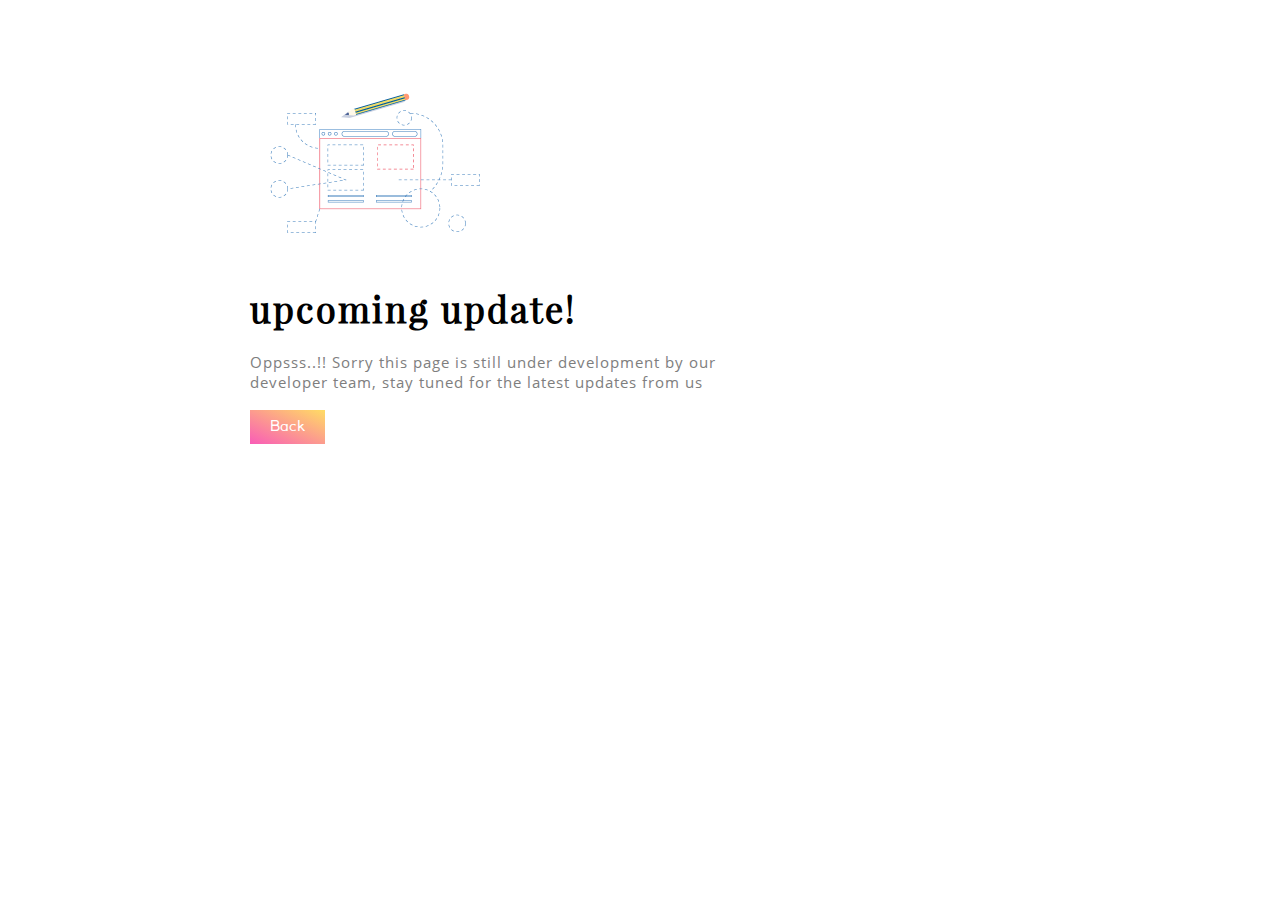
<file: upcoming-eng.html>
<!DOCTYPE html>
<html>
<head>
	<meta charset="utf-8">
	<meta http-equiv="X-UA-Compatible" content="IE=edge">
	<meta name="viewport" content="width=device-width, initial-scale=1">
	<title>Lintas Khatulistiwa - Jelajah Indonesia</title>
	<link rel="stylesheet" href="asset/css/style.css">
	<link rel="icon" href="asset/img/logo.png">
</head>
<body>
	<div class="upcoming">
		<img src="asset/img/web_konsep.png" alt="">
		<h3 class="font-xl">upcoming update!</h3>
		<p class="font-md">Oppsss..!! Sorry this page is still under development by our developer team, stay tuned for the latest updates from us</p>
		<a href="index.html" class="font-md">Back</a>
	</div>
</body>
</html>
</file>
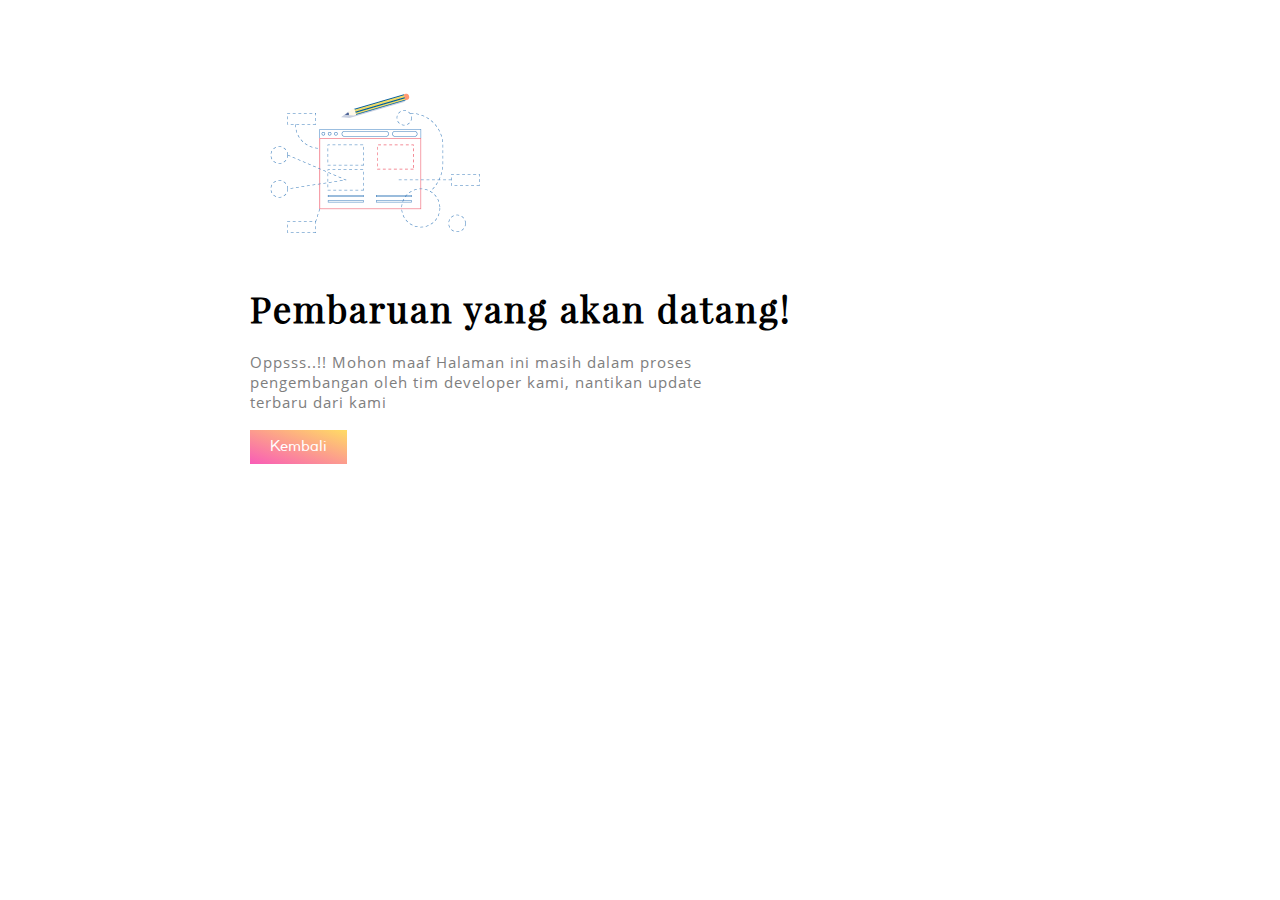
<file: upcoming.html>
<!DOCTYPE html>
<html>
<head>
	<meta charset="utf-8">
	<meta http-equiv="X-UA-Compatible" content="IE=edge">
	<meta name="viewport" content="width=device-width, initial-scale=1">
	<title>Lintas Khatulistiwa - Jelajah Indonesia</title>
	<link rel="stylesheet" href="asset/css/style.css">
	<link rel="icon" href="asset/img/logo.png">
</head>
<body>
	<div class="upcoming">
		<img src="asset/img/web_konsep.png" alt="">
		<h3 class="font-xl">Pembaruan yang akan datang!</h3>
		<p class="font-md">Oppsss..!! Mohon maaf Halaman ini masih dalam proses pengembangan oleh tim developer kami, nantikan update terbaru dari kami</p>
		<a href="index.html" class="font-md">Kembali</a>
	</div>
</body>
</html>
</file>
<file: asset/css/style.css>
@font-face{
	src: url('../fonts/Sail-Regular.ttf');
	font-family: 'sail-regular';
}

@font-face{
	src: url('../fonts/TrajanPro-Regular.otf');
	font-family: 'trajanpro';
}

@font-face{
	src: url('../fonts/OpenSans-Regular.ttf');
	font-family: 'opensans-regular';
}

@font-face{
	src: url('../fonts/OpenSans-Semibold.ttf');
	font-family: 'opensans-semibold';
}

@font-face{
	src: url('../fonts/Coco-Gothic-Regular-trial.ttf');
	font-family: 'coco-regular';
}

@font-face{
	src: url('../fonts/Nightingale.ttf');
	font-family: 'nightingale';
}

@font-face{
	src: url('../fonts/PlayfairDisplay-Regular.ttf');
	font-family: 'playfairdisplay-regular';
}

@font-face{
	src: url('../fonts/OpenSans-Light.ttf');
	font-family: 'opensans-light';
}

*{
	margin: 0;
	padding: 0;
	max-width: 100%;
}

.container{
	width: 90%;
	margin: 0 auto;
}

::-webkit-scrollbar-track{
	background: #CFF4FF;
}

::-webkit-scrollbar{
	width: 10px;	
}

::-webkit-scrollbar-thumb{
	background: linear-gradient(#5EDCFF, #608CFF);
	border-radius: 150px;
	margin: 100px;
	width: 5px;
}

::-webkit-scrollbar-thumb:hover{
	background: linear-gradient(#2AD0FF, #2C68FF);
}

::-webkit-scrollbar-thumb:active{
	background: linear-gradient(#00BFF6, #0047F7);
}

/* navigasi */
.font-xs{
	font-size: 12px;
}

/* slider (nama provinsi) dan artikel (admin dan tanggal) */
.font-sm{
	font-size: 14px;
}

/* konten, button, dan menu footer */
.font-md{
	font-size: 15px;
}

/* slider (nama wisata) dan judul artikel lainnya */
.font-mm{
	font-size: 19px;
}

/* sub heading dan heading footer*/
.font-xm{
	font-size: 24px;
}

/* heading dan input form subscribe*/
.font-lg{
	font-size: 30px;
}

/* judul artikel utama dan section newsletter (pergi kemana selanjutnya?) */
.font-xl{
	font-size: 36px;
}

/* judul header (surga di garis khatulistiwa) */
.font-head-sm{
	font-size: 18px;
}

/* judul header (jelajah) */
.font-head-md{
	font-size: 38px;
}

/* judul header (indonesia) */
.font-head-lg{
	font-size: 81px;
}

.col-a-1, .col-a-2, .col-a-3, .col-a-4, .col-a-5, .col-a-6, .col-a-7, .col-a-8, .col-a-9,
.col-a-10, .col-a-11, .col-a-12{
	float: left;
}

/* For laptop */

.col-a-1{
	width: 8.33%;
}

.col-a-2{
	width: 16.66%;
}

.col-a-3{
	width: 25%;
}

.col-a-4{
	width: 33.33%;
}

.col-a-5{
	width: 41.66%;
}

.col-a-6{
	width: 50%;
}

.col-a-7{
	width: 58.33%;
}

.col-a-8{
	width: 66.66%;
}

.col-a-9{
	width: 75%;
}

.col-a-10{
	width: 83.33%;
}

.col-a-11{
	width: 91.66%;
}

.col-a-12{
	width: 100%;
}

#back-to-top {
    position: fixed;
    bottom: 30px;
    right: 35px;
    background: rgba(0, 0, 0, 0.6);
    width: 52px;
    height: 52px;
    display: none;
    -webkit-transition: all 0.3s linear;
    -moz-transition: all 0.3s ease;
    -ms-transition: all 0.3s ease;
    -o-transition: all 0.3s ease;
    transition: all 0.3s ease;
    z-index: 999;
}

#back-to-top svg{
    margin: 0;
    position: relative;
    left: 13px;
    top: 12px;
    font-size: 19px;
    -webkit-transition: all 0.3s ease;
    -moz-transition: all 0.3s ease;
    -ms-transition: all 0.3s ease;
    -o-transition: all 0.3s ease;
    transition: all 0.3s ease;
}
#back-to-top:hover {
    background: rgba(0, 0, 0, 0.9);
}
#back-to-top:hover svg {
    color: #fff;
    top: 5px;
}

.bg-header{
	background: url('../img/bg_header.png');
	width: 100%;
	height: 1150px;
	background-repeat: no-repeat;
	background-size: cover;
	background-position: center;
}

a{
	text-decoration: none;
}

.clear{
	clear: both;
}

#loading{
	position: fixed;
	z-index: 9999;
	left: 0;
	top: 0;
	width: 100%;
	height: 100%;
	background: url('../img/loading.gif');
	background-repeat: no-repeat;
	background-size: cover;
	background-position: center;
}

.line-bottom{
	width: 155px;
	margin-top: 20px;
}

.line1, .line2, .line3, .line4{
	border-radius: 10px;
	float: left;
	margin-right: 5px;
}

.line1{
	width: 60%;
	border-bottom: solid 3.5px #D378FB;
}

.line2{
	width: 13%;
	border-bottom: solid 3px #D378FB;
	margin-top: 0.37px;
}

.line3{
	width: 8%;
	border-bottom: solid 2.5px #D378FB;
	margin-top: 0.45px
}

.line4{
	width: 4%;
	border-bottom: solid 2px #D378FB;
	margin-top: 0.5px;
}

#idn{
	display: block;
}

#eng{
	display: none;
}

.upcoming{
	margin-top: 30px;
	margin-left: 250px;
}

.upcoming img{
	width: 250px;
}

.upcoming h3{
	font-family: 'playfairdisplay-regular';
	letter-spacing: 2px;
	color: #000;
}

.upcoming p{
	font-family: 'opensans-regular';
	width: 500px;
	color: #7e7e7e;
	letter-spacing: 1px;
	line-height: 20px;
	margin-top: 20px;
	padding-bottom: 25px;
}

.upcoming a{
	font-family: 'coco-regular';
	color: #fff;
	background: linear-gradient(to top right, #F95CB7, #FFDC64);
	padding: 10px 20px;
	transition: box-shadow .5s ease;
}

.upcoming a:hover{
	box-shadow: 0 3px 17px 3px rgba(0, 0, 0, 0.15);
}

nav ul{
	margin: 0;
	padding: 0;
}

nav ul li{
	list-style: none;
}

header nav ul li{
	display: inline-block;
}


.responsive-nav, .responsive-nav2{
	display: none;
	border: 0;
	background: none;
	outline: 0;
	padding: 0;
	position: relative;
	cursor: pointer;
	border-bottom: 4px solid #fff;
	width: 17px;
	transform: translateX(5px);
}

.responsive-nav:before, .responsive-nav2:before{
	content: "";
	display: block;
	border-bottom: 4px solid #fff;
	width: 150%;
	margin-bottom: 5px;
	transition: transform 0.5s ease-in-out;    
	-webkit-transition: -webkit-transform 0.5s ease-in-out; 
	transform: translateX(-9px);      
}

.responsive-nav:after, .responsive-nav2:after{
	content: "";
	display: block;
	border-bottom: 4px solid #fff;
	width: 150%;
	margin-bottom: 5px;
	transition: transform 0.5s ease-in-out;
	-webkit-transition: -webkit-transform 0.5s ease-in-out;
	transform: translateX(-9px);
}

.navbar, .navbar2{
	display: none;
}

button{
	cursor: pointer;
}

header .header-menu{
	width: 100%;
	height: 100px;
	line-height: 100px;
	position: fixed;
}

.header-menu-scroll{
	width: 100%;
	height: 100px;
	line-height: 100px;
	box-shadow: 0 2px 20px 13px rgba(0, 0, 0, 0.05);
	background: rgba(255, 255, 255, 0.7);
	transition-duration: 0.6s;
	z-index: 99;
}

.header-menu-scroll .navigasi{
	color: #000 !important;
	border-color: #000;
	transition: none;
	fill: #000;
}

.header-menu-scroll .navigasi:before, .header-menu-scroll .navigasi:after{
	border-color: #000;
}

header .logo2{
	display: none;
}

header .logo, header .logo2{
	float: left;
	margin-top: 15px;
}

header .img-logo{
	float: left;
	width: 70px;
	margin-right: 5px;
}

.img-teks{
	line-height: 25px;
	float: left;
	margin-top: 15px;
	color: #fff;
}

header .img-teks .span1{
	font-family: 'sail-regular';
	font-size: 20px;
}

header .img-teks .span2{
	font-family: 'trajanpro';
	font-size: 14px;
	position: relative;
	bottom: 5px;
}

header .menu{
	float: right;
}

header .menu nav ul li:hover .hover-nav, header .menu nav ul li:hover .hover-nav2, header .menu nav ul li:hover .hover-nav3, header .menu nav ul li:hover .hover-nav4, header .menu nav ul li:hover .hover-nav5,
header .menu nav ul li:hover .hover-nav-eng, header .menu nav ul li:hover .hover-nav2-eng, header .menu nav ul li:hover .hover-nav3-eng, header .menu nav ul li:hover .hover-nav4-eng, header .menu nav ul li:hover .hover-nav5-eng{
	opacity: 1;
}

header .menu nav ul .hover-nav, header .menu nav ul .hover-nav2, header .menu nav ul .hover-nav3, header .menu nav ul .hover-nav4, header .menu nav ul .hover-nav5,
header .menu nav ul .hover-nav-eng, header .menu nav ul .hover-nav2-eng, header .menu nav ul .hover-nav3-eng, header .menu nav ul .hover-nav4-eng, header .menu nav ul .hover-nav5-eng{
	position: absolute;
	z-index: 2;
}

header .menu nav ul .hover-nav{
	top: 25px;
	left: 565px;
	opacity: 1;
}

header .menu nav ul .hover-nav2{
	top: 25px;
	left: 700px;
	opacity: 0;
	transition: all .3s ease;
}

header .menu nav ul .hover-nav3{
	top: 25px;
	left: 832px;
	opacity: 0;
	transition: all .3s ease;
}

header .menu nav ul .hover-nav4{
	top: 25px;
	left: 935px;
	opacity: 0;
	transition: all .3s ease;
}

header .menu nav ul .hover-nav5{
	top: 25px;
	left: 1033px;
	opacity: 0;
	transition: all .3s ease;
}

header .menu nav ul .hover-nav-eng{
	top: 25px;
	left: 590px;
	opacity: 1;
}

header .menu nav ul .hover-nav2-eng{
	top: 25px;
	left: 700px;
	opacity: 0;
	transition: all .3s ease;
}

header .menu nav ul .hover-nav3-eng{
	top: 25px;
	left: 820px;
	opacity: 0;
	transition: all .3s ease;
}

header .menu nav ul .hover-nav4-eng{
	top: 25px;
	left: 930px;
	opacity: 0;
	transition: all .3s ease;
}

header .menu nav ul .hover-nav5-eng{
	top: 25px;
	left: 1033px;
	opacity: 0;
	transition: all .3s ease;
}

header .menu nav ul li a{
	font-family: 'opensans-semibold';
	color: #fff;
	padding: 0 25px;
	text-decoration: none;
	text-transform: uppercase;
	letter-spacing: 1px;
	position: relative;
	z-index: 3;
	width: 100px;
}

header .menu button{
	background: transparent;
	border: solid 1px #fff;
	border-radius: 3px;
	padding: 5px 15px;
	font-family: 'opensans-regular';
	color: #fff;
	font-size: 13px;
	width: 130px;
	text-align: left;
	cursor: pointer;
	outline: none;
	position: relative;
}

header .menu button span{
	float: right;
	margin-top: 2px;
}

header .menu button span svg{
	transform: rotate(270deg);
	width: 11px;
	position: absolute;
	top: -17px;
	left: 75px;
}

header .menu button span img{
	width: 20px;
}

header nav ul li:last-child{
	line-height: 0;
}

header nav ul li ul{
	position: absolute;
	line-height: 0;
}

#btn-gantibahasa, #btn-gantibahasa2{
	display: none;
	border-top-left-radius: 0;
	border-top-right-radius: 0;
	border-top: none;
	position: relative;
	bottom: 1px;
}

#btn-palsu, #btn-palsu2{
	display: none;
	border-bottom-right-radius: 0;
	border-bottom-left-radius: 0;
}

header .header-content{
	padding-top: 150px;
}

header .header-content .jelajah{
	font-family: 'opensans-regular';
	color: #fff;
	position: relative;
	top: 75px;
	letter-spacing: 4px;
}

header .header-content .indonesia{
	font-family: 'nightingale';
	color: #fff;
}

header .header-content .surga{
	font-family: 'coco-regular';
	color: #fff;
	position: relative;
	bottom: 50px;
	letter-spacing: 2px;
}

header .header-content .btn-explore a{
	background: #fff;
	padding: 12px 24px;
	font-family: 'coco-regular';
	color: #35AAE0;
	letter-spacing: 1px;
	transition: all .3s ease;
}

header .header-content .btn-explore a:hover{
	box-shadow: 3px 5px 25px 6px rgba(1, 1, 1, 0.1);
	color: #fff;
	background: linear-gradient(to top right, #5A71F0, #5EF3FF);
}

header .header-content .content{
	text-align: center;
}

.destinasi-utama{
	margin-top: 125px;
}

.destinasi-utama .destinasi-utama-head h2{
	font-family: 'playfairdisplay-regular';
	letter-spacing: 3px;
	color: #fff;
}

.destinasi-utama .destinasi-utama-head{
	position: relative;
	margin-bottom: 60px;
}

.nama-wisata, .nama-wisata2{
	position: absolute;
	top: 0;
	padding: 20px 25px;
}

.nama-wisata p, .nama-wisata span, .nama-wisata2 p, .nama-wisata2 span{
	font-family: 'opensans-regular';
	color: #fff;
	letter-spacing: 1px;
}

.slide{
	position: absolute;
	right: 0;
	left: 0;
	display: block;
	width: 200%;
}

.slide-3, .slide-4{
	display: none !important;
}

.slide li {
  	display: inline-block;
  	float: left;
  	-webkit-box-sizing:border-box;
  	-moz-box-sizing:border-box;
  	box-sizing:border-box;
  	-webkit-transition: -webkit-transform 2000ms;
  	-moz-transition: -moz-transform 2000ms;
  	transition: -webkit-transform 2000ms, transform 2000ms;
}

.slide .slide-1 {
	left: 0%;
	width: 100%;
	position: absolute;
}

.slide .slide-2 {
	width: 100%;
	left: 100%;
	position: absolute;
}

#nav-1:checked ~ .slide li{
  	-webkit-transform: translateX(0%);
	-moz-transform: translateX(0%);
  	transform: translateX(0%);
}

#nav-2:checked ~ .slide li{
  	-webkit-transform: translateX(-60%);
  	-moz-transform: translateX(-60%);
 	transform: translateX(-60%);
}

.radio-nav { 
	display: none;
}

.nav-arrow {
	position: absolute;
	top: 40%;
	width: 100px;
	height: 10px;
}

.nav-next {
	right: -44px;
}

.nav-prev label{
	transform: scale(-1);
}

.nav-prev {
	left: 0;
}

.nav-arrow svg{
	margin-top: 5px;
}

.nav-arrow label {
	-webkit-transition:all 0.3s;
	-moz-transition:all 0.3s;
	transition:all 0.3s;
	background: linear-gradient(to top right, #F95CB7, #FFDC64);
	display: block;
	position: absolute;
	padding: 5px 15px;
	cursor: pointer;
	z-index: 1;
	opacity: 0;
	transition: box-shadow .3s ease;
}

.nav-next label:hover{
	box-shadow: -50px 10px 100px 100px rgba(0, 0, 0, 0.5);
}

.nav-prev label:hover{
	box-shadow: 50px 10px 100px 100px rgba(0, 0, 0, 0.5);
}

#nav-1:checked ~ .nav-next label.nav-2,
#nav-2:checked ~ .nav-prev label.nav-1{
	z-index: 2;
	opacity: 1;
}

#nav-1:checked ~ .nav-prev label.nav-2,
#nav-2:checked ~ .nav-next label.nav-1{
	display: none;
}

.for-smartphone-show{
	display: none;
}

.for-smartphone-noshow{
	display: block;
}

.destinasi-utama-slider{
	width: 95%;
	height: 220px;
	position: relative;
	overflow: hidden;
	margin-left: 5%;
}

.destinasi-utama .destinasi-utama-slider .pict-slide{
	float: left;
	width: 20%;
	position: relative;
}

.destinasi-utama .destinasi-utama-slider .pict-slide-hover{
	position: absolute;
	top: 0;
	left: 0;
	right: 0;
	bottom: 0;
	transition: all .5s ease;
	opacity: 0;
}

.destinasi-utama .destinasi-utama-slider .pict-slide-hover .slide-view{
	position: absolute;
	bottom: 0;
	margin-left: 25px;
	margin-bottom: 20px;
}

.destinasi-utama .destinasi-utama-slider .pict-slide-hover .slide-view span{
	font-family: 'opensans-regular';
	color: #fff;
}

.destinasi-utama .destinasi-utama-slider .pict-slide-hover .slide-view svg{
	margin-left: 6px;
	margin-top: 15px;
}

.pict-slide:hover .pict-slide-hover{
	opacity: 1;
	background: linear-gradient(rgba(97, 112, 255, 0.6), rgba(94, 243, 255, 0.6));
}

.destinasi-utama .destinasi-utama-slider .pict-slide img{
	height: auto;
	width: 100%;
	height: 220px;
}

#popup-img-1, #popup-img-2, #popup-img-3, #popup-img-4, #popup-img-5, #popup-img-6, #popup-img-7, #popup-img-8{
	z-index: 999;
	visibility: hidden;
	opacity: 0;
	position: fixed;
	right: 0;
	left: 0;
	top: 0;
	bottom: 0;
	display: flex;
	justify-content: center;
	transition: all 1s ease;
	background: rgba(0, 0, 0, 0.8);
}

#popup-img-1:target, #popup-img-2:target, #popup-img-3:target, #popup-img-4:target, #popup-img-5:target, #popup-img-6:target, #popup-img-7:target, #popup-img-8:target{
	transform: scale(1.2);
	visibility: visible;
	opacity: 1;
}

.popup-destinasi-content{
	width: 319px;
	height: 482px;
	background: #fff;
	margin-top: 92px;
	text-align: center;
}

.popup-head{
	margin-top: 20px;
}

.popup-destinasi-content h3{
	font-family: 'playfairdisplay-regular';
	color: #242526;
	letter-spacing: 1px;
	font-size: 20px;
}

.for-tablet-show{
	display: none;
}

.popup-destinasi-content span{
	font-family: 'opensans-regular';
	color: #242526;
	font-size: 11px;
	letter-spacing: 1px;
}

.popup-content{
	margin-top: 15px;
}

.popup-destinasi-content img{
	height: 50%;
	width: 100%;
}

.popup-destinasi-content p{
	font-family: 'opensans-regular';
	color: #7e7e7e;
	letter-spacing: 1px;
	font-size: 12px;
}

.btn-selengkapnya{
	margin-top: 20px;
}

.popup-destinasi-content a{
	font-family: 'coco-regular';
	font-size: 12px;
	color: #fff;
	letter-spacing: 1px;
	background: linear-gradient(to top right, #F95CB7, #FFDC64);
	padding: 8px 20px;
	transition: box-shadow .3s ease;
}

.popup-destinasi-content a:hover{
	box-shadow: 0px 6px 25px 1px rgba(0, 0, 0, 0.15);
}

.exit{
	position: absolute;
	right: 0;
	margin-right: 180px;
	margin-top: 80px;
}

.exit a{
	font-family: 'opensans-regular';
	color: #f9f9fe;
	font-size: 22px;
}

.quit{
	font-family: 'opensans-regular';
	color: #f9f9fe;
}

.tentang{
	margin-top: 135px;
}

.tentang .tentang-head h2{
	font-family: 'playfairdisplay-regular';
	letter-spacing: 3px;
	color: #000;
}

.tentang .tentang-content-left{
	margin-top: 45px;
	padding-right: 100px;
}

.tentang .tentang-content-left p{
	font-family: 'opensans-regular';
	color: #7e7e7e;
	margin-bottom: 25px;
	letter-spacing: 0.4px;
}

.tentang .btn-lainnya{
	margin-top: 35px;
}

.tentang .btn-lainnya a{
	background: linear-gradient(to top right, #F95CB7, #FFDC64);
	height: auto;
	font-family: 'coco-regular';
	color: #fff;
	padding: 9px 25px;
	transition: box-shadow .5s ease;
}

.tentang .btn-lainnya a:hover{
	box-shadow: 0 5px 20px 2px rgba(0, 0, 0, 0.15);
}

.tentang .tentang-content-right{
	margin-top: 45px;
}

.tentang .tentang-content-right .tentang-icon{
	height: 60px;
}

.tentang .tentang-content-right .tentang-content{
	margin-bottom: 50px;
}

.tentang1, .tentang3{
	padding-right: 20px;
	box-sizing: border-box;
}

.tentang .tentang-content-right .tentang-content .tentang-content-head{
	font-family: 'playfairdisplay-regular';
	color: #000;
	margin-bottom: 8px;
}

.tentang .tentang-content-right .tentang-content p{
	font-family: 'opensans-regular';
	color: #7e7e7e;
}

.tentang .tentang-content-right .tentang1 img{
	width: 130px;
}

.tentang .tentang-content-right .tentang2 img{
	width: 40px;
}

.tentang .tentang-content-right .tentang3 img{
	width: 45px;
}

.tentang .tentang-content-right .tentang4 img{
	width: 80px;
	position: relative;
	top: 17px;
}

.tujuan{
	background: url('../img/bg_tujuan.png');
	background-repeat: no-repeat;
	background-size: cover;
	background-position: center;
	width: 100%;
	height: 1000px;
}

.tujuan .tujuan-head h2{
	font-family: 'playfairdisplay-regular';
	letter-spacing: 3px;
	color: #000;
}

.tujuan .tujuan-content{
	background: url('../img/bg_ourgoals.jpg');
	background-repeat: no-repeat;
	background-size: cover;
	background-position: center;
	position: relative;
	width: 100%;
	height: 675px;
	box-shadow: 0 35px 50px 10px rgba(0, 0, 0, 0.1);
	margin-top: 60px;
}

.tujuan .bg-tujuan-content{
	background: rgba(255, 255, 255, 0.8);
	width: 100%;
	top: 0;
	right: 0;
	left: 0;
	bottom: 0;
	position: absolute;
}

.tujuan .tujuan-content .icon{
	width: 100px;
}

.tujuan .tujuan-content .tujuan-logo{
	width: 90%;
	margin: 0 auto;
	margin-top: 30px;
	margin-bottom: 20px;
}

.tujuan .tujuan-content .tujuan-logo .merak{
	margin: 0 25px;
	width: 110px;
}

.tujuan .tujuan-content .tujuan-logo .kriwil{
	margin-top: 31px;
	width: 125px;
}

.tujuan .tujuan-content .tujuan-logo .kriwil2{
	transform: scaleX(-1);
}

.tujuan .tujuan-content-teks .teks-italic{
	margin: 40px 0;
}

.tujuan .tujuan-content-teks .teks-italic p{
	color: #1C87C9;
	text-align: center;
	padding: 22px 0;
	border-top: solid 1px #c7c7cc;
	border-bottom: solid 1px #c7c7cc;
	font-family: 'sail-regular';
}

.tujuan .tujuan-content-teks .teks-regular p{
	color: #7e7e7e;
	font-family: 'opensans-regular';
	margin-bottom: 23px;
}

/*Artikel Terbaru*/
#new-article{
	margin-top: 20px;
}
#new-article .article-btn{
	float: right;
	border: none;
	padding: 12px 15px;
	font-family: 'coco-regular';
	letter-spacing: 1.5px;
	background: linear-gradient(to top right, #F95CB7, #FFDC64);
	color: #fff;
	cursor: pointer;
	transition: box-shadow .5s ease;
}

#new-article .article-btn:hover{
	box-shadow: 0 5px 18px 3px rgba(0, 0, 0, 0.15);
}
.article-btn svg{
	position: relative;
	top: 3px;
	transform: rotate(270deg);
}

#new-article p img {
	float: left;
	margin:20px 0px;
}
#new-article .container .article-content-head{
	font-family: 'playfairdisplay-regular';
	letter-spacing: 3px;
	color: #000;
	margin-bottom: 15px;
}

.ungkap-head{
	width: 100%;
	height: 470px;
	transition: box-shadow .3s ease;
}

.ungkap-head:hover{
	box-shadow: 0 15px 20px 7px rgba(0, 0, 0, 0.15);
}

.ungkap-head .ungkap-right .b-p .bp-admin{
	font-family: 'opensans-regular';
	color: #007aff;
}
.b-p i.fa{
	padding-right: 10px;
	color: #ababab;
}
.ungkap-head .ungkap-right .b-p .bp-admin i, .ungkap-head .ungkap-right .b-p .bp-date{
	font-family: 'opensans-regular';
	color: #ababab;
}
.ungkap-right p.font-xl{
	font-family:'playfairdisplay-regular';
	font-weight: bold;
	line-height: 65px;
	color: #000;
}
.ungkap-right p.font-md{
	font-weight: bold;
	font-family:'opensans-light';
	color: #7e7e7e;
	letter-spacing: 1px; 
	line-height: 25px;
	width: 350px;
}
.article-bt{
	margin-top: 20px;
}
.is-m{
	position: relative;
}
.is-m img.image{
	width: 400px;
	height: 230px;
}
.is-m .arbt-content{
	transition: transform .3s ;
}
.is-m .arbt-content:hover {
    -ms-transform: scale(1.1);
		-moz-transform:	scale(1.1);
    -webkit-transform: scale(1.1);
    transform: scale(1.1);
}
.article-bt .col-a-4 .arbt-content{
	position:absolute;
	top: 60%;
	bottom: 0;
	left: 6%;
	right: 0;
	width: 80%;
	color: #fff;
	font-family: 'playfairdisplay-regular';
	text-align: center;
}
.border{
	border-bottom: 3px solid #000;
	width: 200px;
	padding: 5px 0px;
}
.ungkap-right{
	padding-bottom: 27px;
	box-sizing: border-box;
	background: #fff;
	height: 482px;
	margin:0;
}
.ungkap-right p{
	margin:30px 0px 30px 25px;
}

.ungkap-left img{
	width: 100%;
}

/*Gallery*/
.gallery-l-3{
	padding-top: 46px;
}

.gallery-l-3 svg{
	margin-left: 7px;
	margin-top: 15px;
}
.gallery-v img{
	width: 99%;
	height: 520px;
	margin-top: -40px;
	margin-left:1%;
}
#gallery .gallery-bg{
	margin-top: 30px;
	height: 560px;
	background-color: #F7F3F0;
	display:inline-block;
	width: 100%;
}
.container2{
	width: 95%;
	margin: 0 auto;
}
.gallery-bg-2{
	background-color: #FAF9FF;
	height: 530px;
	margin-top: -30px;
}
.gallery-l-3 .col-a-4 img{
	width: 190px;
	height: 200px;
	margin-top: 15px;
}
.hover-image{
	position: relative;
}
.overlay{
	position: absolute;
	top:15px;
	bottom:0;
	left: 0;
	right: 0;
	height: 200px;
	width:190px;
	opacity: 0;
	transition: .5s ease;
	background: rgba(0,0,0,.5);
}
.hover-image:hover .overlay{
	opacity: 1;
}
.overlay-h{
	position: absolute;
	top:15px;
	bottom:0;
	left: 0;
	right: 0;
	height: 200px;
	width:190px;
	opacity: .9;
	background: linear-gradient(to bottom, #F95CB7, #FFDC64);
}
.text{
	color: #fff;
	position: absolute;
	top: 85%;
	left: 20%;
	font-family: 'opensans-regular';
	transform: translate(-50%, -50%);
	-ms-transform: translate(-50%, -50%);
	text-align: left;
	font-size: 14px;
}
.titik3{
	color: rgba(255, 255, 255,.8);
	position: absolute;
	top: 15%;
	left: 20%;
	font-family: 'opensans-regular';
	transform: translate(-50%, -50%);
	-ms-transform: translate(-50%, -50%);
	text-align: left;
	font-size: 10px;
}
.titik3 i.fa{
	padding: 0px 2px;
}
.text-h{
	color: #fff;
	font-size: 20px;
	position: absolute;
	top: 70%;
	left: 40%;
	font-family: 'opensans-light';
	transform: translate(-50%, -50%);
	-ms-transform:translate(-50%, -50%);
	text-align: left;
}
/*PopUp*/
#popup-gallery-1, #popup-gallery-2, #popup-gallery-3, #popup-gallery-4, #popup-gallery-5{
	visibility: hidden;
	z-index: 99;
	opacity: 0;
	position: fixed;
	top: 0;
	bottom: 0;
	left: 0;
	right:0;
	height: 100%;
	background: rgba(0,0,0,.7);
	display: flex;
	justify-content: center;
	align-items: center;
	transition: all .5s ease;
}
#popup-gallery-1:target, #popup-gallery-2:target, #popup-gallery-3:target, #popup-gallery-4:target ,#popup-gallery-5:target{
	visibility: visible;
	opacity: 1;
}
#popup-gallery-1 img, #popup-gallery-2 img, #popup-gallery-3 img, #popup-gallery-4 img, #popup-gallery-5 img{
	position: relative;
	height: 600px;
	max-width:100%;
	z-index: -1;
}
.pop-info{
	color: #000;
	position: absolute;
	top:7%;
	left: 33%;
	z-index: 1;
}
.pop-info5{
	top: 9%;
	left: 20%;
}
.pop-info button{
	border: none;
	background: rgba(255,255,255,0.7);
	padding: 12px 15px;
	cursor: pointer;
}
.pop-info-l{
	color: #000;
	background: rgba(255,255,255,.7);
	padding: 12px 15px;
	position: absolute;
	top:7%;
	left: 38%;
	z-index: 1;
}
.caret-left{
	color: rgba(255,255,255,.7);
	position: absolute;
	z-index: 1;
	top: 8%;
	left:37.3%;
}
.pop-info-l5{
	color: #000;
	background: rgba(255,255,255,.7);
	padding: 12px 15px;
	position: absolute;
	top:9%;
	left: 26%;
	z-index: 1;
}
.caret-left{
	color: rgba(255,255,255,.7);
	position: absolute;
	z-index: 1;
	top: 8%;
	left:37.3%;
}
.caret-left5{
	color: rgba(255,255,255,.7);
	position: absolute;
	top: 10%;
	left:25.3%;
	z-index: 1;
}
.pop-info-l .p-info-content{
	position: relative;
	font-family: 'OpenSans-Semibold';
	font-size: 11px;
	padding: 8px 0px;
	z-index: -1;
}
.caret-left:before, .caret-left5:before{
	font-size: 30px;
}
.pop-info-l .p-info-content .pic-1{
	padding-left: 9px;
}
.pop-info-l .p-info-content .pic-2{
	padding-left: 6px;
}
#popup-gallery-1 a, #popup-gallery-2 a, #popup-gallery-3 a, #popup-gallery-4 a, #popup-gallery-5 a{
	position: relative;
	color: #fff;
	bottom: 45%;
	left: 14%;
}

/*Footer*/
footer {
	background-image: url('../img/bg-footer.png');
	width: 100%;
	background-repeat: no-repeat;
	background-position: center;
	background-size: cover;
	height: 1050px;
}
#footer-top{
	padding-top: 70px;
}
#footer-top h3{
	font-family: 'playfairdisplay-regular';
	letter-spacing: 4.5px;
}
#footer-top .ft-content{
	font-family: 'opensans-light';
	font-weight: bold;
	width: 480px;
	padding-top: 25px;
	letter-spacing: 1px;
	color: #8e8e93;
	float: left;
}
#footer-top .langganan{
	float: right;
}
#footer-top .langganan input{
	border: none;
	background:transparent;
	width: 300px;
	padding: 20px 0px;
	font-size: 15px;
	font-family: 'opensans-semibold';
	opacity: .8;
	outline: none;
}
#footer-top .langganan input::placeholder{
	font-family: 'opensans-light';
	font-size: 30px;
}
#footer-top .langganan .mob{
	visibility: hidden;
}
#footer-top .langganan .langganan-border{
	border-bottom:1px solid #CBC9C9;
	padding: 5px 0px;
}
#footer-top .langganan button{
	border: none;
	padding: 15px 40px;
	font-family: 'coco-regular';
	letter-spacing: 2px;
	cursor: pointer;
	background: linear-gradient(to top right, #F95CB7, #FFDC64);
	color: #fff;
	transition: box-shadow .5s ease;
}

#footer-top .langganan button:hover{
	box-shadow: 0 5px 20px 3px rgba(0, 0, 0, 0.1);
}

#footer-bot{
	background-color: rgba(255, 255, 255, .9);
	height: 450px;
	margin-top: 320px;
}
.footer-lt .logo-text{
	float: left;
	padding-left: 5px;
	padding-top:20px;
}
.footer-lt p.footer-lv{
	clear: both;
	float: left;
	padding-left:95px;
	font-family: 'opensans-semibold';
	color: #252628;
}
.footer-list ul li, .footer-list ul li a{
	list-style: none;
	text-decoration: none;
	color: #000;
	padding-bottom: 10px;
	font-family: 'opensans-light';
	font-weight: bold;
}
.footer-list ul{
	margin-top: 35px;
}

.footer-list nav ul ul{
	margin-top: 0;
}

.footer-list, .footer-lt{
	padding-top: 60px;
}
.footer-list-p{
	padding-left: 50px;
}

.footer-last-left{
	margin-top: 130px;
	float: left;
}
.footer-last-right{
	float: right;
	margin-top: 130px;
}
.footer-last-left span{
	font-family:'opensans-regular';
	padding-left:25px;
	color:#83827E;
}
.footer-last-left .copyright{
	float:left;
	font-family:'opensans-light';
	font-weight: bold;
	letter-spacing:1.5px;
}
.footer-last-right p{
	font-family:'opensans-regular';
	color:#83827E;
	letter-spacing:1.5px;
	float:left;
}
.footer-last-right img{
	width: 50px;
	padding: 2px 15px;
}

footer nav ul li button{
	background: transparent;
	border: solid 1px #000;
	border-radius: 3px;
	padding: 5px 15px;
	font-family: 'opensans-regular';
	color: #000;
	font-size: 13px;
	width: 130px;
	text-align: left;
	cursor: pointer;
	outline: none;
	position: relative;
}

footer nav ul li button span{
	float: right;
	margin-top: 2px;
}

footer nav ul li button span svg{
	transform: rotate(270deg);
	width: 11px;
	position: absolute;
	top: -17px;
	left: 75px;
}

footer nav ul li button span img{
	width: 20px;
}

footer nav ul li ul{
	position: absolute;
	line-height: 0;
}

.img-teks{
	line-height: 25px;
	float: left;
	margin-top: 15px;
	color: #fff;
}

.logo-tl{
	font-family: 'sail-regular';
	font-size: 24px;
}

.logo-tj{
	font-family: 'trajanpro';
	font-size: 18px;
}
/* For Tablet */

@media screen and (min-width: 768px) and (max-width: 1024px){
	.col-b-1, .col-b-2, .col-b-3, .col-b-4, .col-b-5, .col-b-6, .col-b-7, .col-b-8, .col-b-9, .col-b-10, .col-b-11, .col-b-12{
		float: left;
	}
	.col-b-1{
		width: 8.33%;
	}

	.col-b-2{
		width: 16.66%;
	}

	.col-b-3{
		width: 25%;
	}

	.col-b-4{
		width: 33.33%;
	}

	.col-b-5{
		width: 41.66%;
	}

	.col-b-6{
		width: 50%;
	}

	.col-b-7{
		width: 58.33%;
	}

	.col-b-8{
		width: 66.66%;
	}

	.col-b-9{
		width: 75%;
	}

	.col-b-10{
		width: 83.33%;
	}

	.col-b-11{
		width: 91.66%;
	}

	.col-b-12{
		width: 100%;
	}

	/* navigasi */
	.font-xs{
		font-size: 15px;
	}

	/* slider (nama provinsi) dan artikel (admin dan tanggal) */
	.font-sm{
		font-size: 14px;
	}

	/* konten, button, dan menu footer */
	.font-md{
		font-size: 16px;
	}

	/* slider (nama wisata) dan judul artikel lainnya */
	.font-mm{
		font-size: 19px;
	}

	/* sub heading dan heading footer*/
	.font-xm{
		font-size: 24px;
	}

	/* heading dan input form subscribe*/
	.font-lg{
		font-size: 30px;
	}

	/* judul artikel utama dan section newsletter (pergi kemana selanjutnya?) */
	.font-xl{
		font-size: 36px;
	}

	/* judul header (surga di garis khatulistiwa) */
	.font-head-sm{
		font-size: 18px;
	}

	/* judul header (jelajah) */
	.font-head-md{
		font-size: 38px;
	}

	/* judul header (indonesia) */
	.font-head-lg{
		font-size: 81px;
	}

	header .menu button{
		font-size: 14px;
	}

	.responsive-nav, .responsive-nav2{
		display: block;
		position: absolute;
		right: 50px;
		top: 32px;
		z-index: 999;
		margin-top: 9px;
	}

	.navbar:checked ~ .responsive-nav, .navbar2:checked ~ .responsive-nav2{
	  	border-bottom: 4px solid transparent;
	  	transition: border-bottom 0.8s ease-in-out;
	 	-webkit-transition: border-bottom 0.8s ease-in-out;
	}

	.navbar:checked ~ .responsive-nav:before, .navbar2:checked ~ .responsive-nav2:before{
	    transform: rotate(-135deg) translateY(-8px) translateX(5px);
	    -webkit-transform: rotate(-135deg) translateY(-8px) translateX(5px);      
	    transition: transform 0.5s ease-in-out;
	    border-bottom: 4px solid #000;
	    -webkit-transition: -webkit-transform 0.5s ease-in-out;
	 }
	 .navbar:checked ~ .responsive-nav:after, .navbar2:checked ~ .responsive-nav2:after{
	    transform: rotate(135deg) translateY(12px) translateX(1px); 
	    border-bottom: 4px solid #000;
	    -webkit-transform: rotate(135deg) translateY(12px) translateX(1px);       
	    transition: transform 0.5s ease-in-out;
	  	-webkit-transition: -webkit-transform 0.5s ease-in-out;
	 }

	.navigation, .navigation2{
	  	overflow: hidden;
	  	max-height: 0;
	  	position: absolute;
	  	background: rgba(255, 255, 255, 0.7);
	  	height: auto;
		left: 0;
		right: 0;
	  	transition: max-height 0.5s ease-in-out;
	  	z-index: 99;
	  	top: 0;
	}

	.navbar:checked ~ .navigation, .navbar2:checked ~ .navigation2{
	 	max-height: 500px;
	  	transition: max-height 0.5s ease-in-out;
	}

	header .logo{
		display: none;
	}

	header .logo2{
		display: block;
		z-index: 999;
		position: absolute;
	}

	header .logo2 .img-teks{
		color: #fff;
	}

	.navbar:checked ~ .logo2 .img-teks{
		color: #000;
	}

	.header-menu-scroll .navigasi2, .header-menu-scroll .navigasi2 li:first-child{
		top: 100px;
		margin-top: 0;
	}

	header .header-menu{
		line-height: 45px;
	}

	header nav ul{
		text-align: center;
	}

	header nav > ul > li:first-child{
		margin-top: 100px;
	}

	header .header-content .jelajah{
		font-family: 'opensans-regular';
		color: #fff;
		position: relative;
		top: 70px;
		z-index: 1;
		letter-spacing: 4px;
	}

	header .header-content .indonesia{
		color: #fff;
		letter-spacing: 5px;
		z-index: 1;
	}

	header .header-content .surga{
		bottom: 17px;
		letter-spacing: 2px;
		z-index: 1;
	}

	header nav > ul > li:last-child{
		margin-top: 15px;
		margin-bottom: 33px;
		display: flex;
		justify-content: center;
	}

	header nav ul li ul{
		margin-top: 30px;
	}

	header .menu nav ul li a{
		color: #000;
	}

	header .menu nav ul li button{
		border-color: #000;
		color: #000;
	}

	header .menu button .btn-languange{
		fill: #000;
	}

	header .menu{
		float: none;
	}

	header nav ul li{
		display: block;
		color: #000;
		z-index: 999;
	}

	.for-tablet-show{
		display: block;
	}

	.for-tablet-none{
		display: none;
	}

	#nav-1:checked ~ .slide li{
	  	-webkit-transform: translateX(0%);
		-moz-transform: translateX(0%);
	  	transform: translateX(0%);
	}

	#nav-2:checked ~ .slide li{
	  	-webkit-transform: translateX(-100%);
	  	-moz-transform: translateX(-100%);
	 	transform: translateX(-100%);
	}

	.destinasi-utama .destinasi-utama-slider .pict-slide{
		float: left;
		width: 25%;
		position: relative;
	}

	.popup-destinasi-content{
		width: 439px;
		height: 602px;
		margin-top: 225px;
	}

	.exit{
		margin-right: 110px;
		margin-top: 150px;
	}

	.exit a{
		font-size: 30px;
	}

	.tujuan .tujuan-content{
		height: 650px;
	}

	header .menu nav ul .hover-nav, header .menu nav ul .hover-nav2, header .menu nav ul .hover-nav3, header .menu nav ul .hover-nav4, header .menu nav ul .hover-nav5,
	header .menu nav ul .hover-nav-eng, header .menu nav ul .hover-nav2-eng, header .menu nav ul .hover-nav3-eng, header .menu nav ul .hover-nav4-eng, header .menu nav ul .hover-nav5-eng{
		width: 155px;
	}

	.header-menu .menu nav ul .hover-nav{
		top: 97px;
		left: 305px;
		opacity: 1;
	}	

	.header-menu-scroll .menu nav ul .hover-nav{
		top: 0px;
		left: 305px;
		opacity: 1;
	}

	.header-menu-scroll .menu nav ul .hover-nav2{
		top: 42px;
		left: 305px;
		opacity: 0;
		transition: all .3s ease;
	}

	.header-menu-scroll .menu nav ul .hover-nav3{
		top: 87px;
		left: 305px;
		opacity: 0;
		transition: all .3s ease;
	}

	.header-menu-scroll .menu nav ul .hover-nav4{
		top: 132px;
		left: 305px;
		opacity: 0;
		transition: all .3s ease;
	}

	.header-menu-scroll .menu nav ul .hover-nav5{
		top: 177px;
		left: 305px;
		opacity: 0;
		transition: all .3s ease;
	}

	.header-menu .menu nav ul .hover-nav{
		top: 97px;
		left: 305px;
		opacity: 1;
	}	

	header .menu nav ul .hover-nav{
		top: 0px;
		left: 305px;
		opacity: 1;
	}

	header .menu nav ul .hover-nav2{
		top: 142px;
		left: 305px;
		opacity: 0;
		transition: all .3s ease;
	}

	header .menu nav ul .hover-nav3{
		top: 187px;
		left: 305px;
		opacity: 0;
		transition: all .3s ease;
	}

	header .menu nav ul .hover-nav4{
		top: 232px;
		left: 305px;
		opacity: 0;
		transition: all .3s ease;
	}

	header .menu nav ul .hover-nav5{
		top: 277px;
		left: 305px;
		opacity: 0;
		transition: all .3s ease;
	}

	header .menu nav ul .hover-nav-eng{
		top: 97px;
		left: 310px;
		opacity: 1;
	}

	header .menu nav ul .hover-nav2-eng{
		top: 142px;
		left: 310px;
		opacity: 0;
		transition: all .3s ease;
	}

	header .menu nav ul .hover-nav3-eng{
		top: 187px;
		left: 310px;
		opacity: 0;
		transition: all .3s ease;
	}

	header .menu nav ul .hover-nav4-eng{
		top: 232px;
		left: 310px;
		opacity: 0;
		transition: all .3s ease;
	}

	header .menu nav ul .hover-nav5-eng{
		top: 277px;
		left: 310px;
		opacity: 0;
		transition: all .3s ease;
	}

	.header-menu-scroll .menu nav ul .hover-nav{
		top: 0px;
		left: 305px;
		opacity: 1;
	}

	.header-menu-scroll .menu nav ul .hover-nav2{
		top: 42px;
		left: 305px;
		opacity: 0;
		transition: all .3s ease;
	}

	.header-menu-scroll .menu nav ul .hover-nav3{
		top: 87px;
		left: 305px;
		opacity: 0;
		transition: all .3s ease;
	}

	.header-menu-scroll .menu nav ul .hover-nav4{
		top: 132px;
		left: 305px;
		opacity: 0;
		transition: all .3s ease;
	}

	.header-menu-scroll .menu nav ul .hover-nav5{
		top: 177px;
		left: 305px;
		opacity: 0;
		transition: all .3s ease;
	}

	.header-menu-scroll .menu nav ul .hover-nav-eng{
		top: 0px;
		left: 310px;
		opacity: 1;
	}

	.header-menu-scroll .menu nav ul .hover-nav2-eng{
		top: 42px;
		left: 310px;
		opacity: 0;
		transition: all .3s ease;
	}

	.header-menu-scroll .menu nav ul .hover-nav3-eng{
		top: 87px;
		left: 310px;
		opacity: 0;
		transition: all .3s ease;
	}

	.header-menu-scroll .menu nav ul .hover-nav4-eng{
		top: 132px;
		left: 310px;
		opacity: 0;
		transition: all .3s ease;
	}

	.header-menu-scroll .menu nav ul .hover-nav5-eng{
		top: 177px;
		left: 310px;
		opacity: 0;
		transition: all .3s ease;
	}

	.tentang{
		margin-top: 80px;
	}
}

/* For Smartphone */

@media screen and (max-width: 767px){
	.col-c-1, .col-c-2, .col-c-3, .col-c-4, .col-c-5, .col-c-6, .col-c-7, .col-c-8, .col-c-9, .col-c-10, .col-c-11, .col-c-12{
		float: left;
	}

	.col-c-1{
		width: 8.33%;
	}

	.col-c-2{
		width: 16.66%;
	}

	.col-c-3{
		width: 25%;
	}

	.col-c-4{
		width: 33.33%;
	}

	.col-c-5{
		width: 41.66%;
	}

	.col-c-6{
		width: 50%;
	}

	.col-c-7{
		width: 58.33%;
	}

	.col-c-8{
		width: 66.66%;
	}

	.col-c-9{
		width: 75%;
	}

	.col-c-10{
		width: 83.33%;
	}

	.col-c-11{
		width: 91.66%;
	}

	.col-c-12{
		width: 100%;
	}

	.responsive-nav, .responsive-nav2{
		display: block;
		position: absolute;
		right: 50px;
		top: 32px;
		z-index: 999;
		margin-top: 9px;
	}

	.navbar:checked ~ .responsive-nav, .navbar2:checked ~ .responsive-nav2{
	  	border-bottom: 4px solid transparent;
	  	transition: border-bottom 0.8s ease-in-out;
	 	-webkit-transition: border-bottom 0.8s ease-in-out;
	}

	.navbar:checked ~ .responsive-nav:before, .navbar2:checked ~ .responsive-nav2:before{
	    transform: rotate(-135deg) translateY(-8px) translateX(5px);
	    -webkit-transform: rotate(-135deg) translateY(-8px) translateX(5px);      
	    transition: transform 0.5s ease-in-out;
	    border-bottom: 4px solid #000;
	    -webkit-transition: -webkit-transform 0.5s ease-in-out;
	 }
	 .navbar:checked ~ .responsive-nav:after, .navbar2:checked ~ .responsive-nav2:after{
	    transform: rotate(135deg) translateY(12px) translateX(1px); 
	    border-bottom: 4px solid #000;
	    -webkit-transform: rotate(135deg) translateY(12px) translateX(1px);       
	    transition: transform 0.5s ease-in-out;
	  	-webkit-transition: -webkit-transform 0.5s ease-in-out;
	 }

	.navigation, .navigation2{
	  	overflow: hidden;
	  	max-height: 0;
	  	position: absolute;
	  	background: rgba(255, 255, 255, 0.7);
	  	height: auto;
		left: 0;
		right: 0;
	  	transition: max-height 0.5s ease-in-out;
	  	z-index: 99;
	  	top: 0;
	}

	.navbar:checked ~ .navigation, .navbar2:checked ~ .navigation2{
	 	max-height: 500px;
	  	transition: max-height 0.5s ease-in-out;
	}

	header .logo{
		display: none;
	}

	header .logo2{
		display: block;
		z-index: 999;
		position: absolute;
	}

	header .logo2 .img-teks{
		color: #fff;
	}

	.navbar:checked ~ .logo2 .img-teks{
		color: #000;
	}

	.header-menu-scroll .navigasi2, .header-menu-scroll .navigasi2 li:first-child{
		top: 100px;
		margin-top: 0;
	}

	header .header-menu{
		line-height: 45px;
	}

	header nav ul{
		text-align: center;
	}

	header nav > ul > li:first-child{
		margin-top: 100px;
	}

	header nav > ul > li:last-child{
		margin-top: 15px;
		margin-bottom: 33px;
		display: flex;
		justify-content: center;
	}

	header nav ul li ul{
		margin-top: 30px;
	}

	header .menu nav ul li a{
		color: #000;
	}

	header .menu nav ul li button{
		border-color: #000;
		color: #000;
	}

	header .menu{
		float: none;
	}

	header nav ul li{
		display: block;
		color: #000;
	}

	/* navigasi */
	.font-xs{
		font-size: 12px;
	}

	/* slider (nama provinsi) dan artikel (admin dan tanggal) */
	.font-sm{
		font-size: 12px;
	}

	/* konten, button, dan menu footer */
	.font-md{
		font-size: 14px;
	}

	/* slider (nama wisata) dan judul artikel lainnya */
	.font-mm{
		font-size: 14px;
	}

	/* sub heading dan heading footer*/
	.font-xm{
		font-size: 23px;
	}

	/* heading dan input form subscribe*/
	.font-lg{
		font-size: 20px;
	}

	/* judul artikel utama dan section newsletter (pergi kemana selanjutnya?) */
	.font-xl{
		font-size: 17px;
	}

	/* judul header (surga di garis khatulistiwa) */
	.font-head-sm{
		font-size: 14px;
	}

	/* judul header (jelajah) */
	.font-head-md{
		font-size: 18px;
	}

	/* judul header (indonesia) */
	.font-head-lg{
		font-size: 34px;
	}

	header .img-teks .span1{
		font-size: 16px;
	}

	header .img-teks .span2{
		font-size: 10px;
		bottom: 8px;
	}

	header .img-logo{
		width: 60px;
		margin-top: 5px;
	}

	.no-show{
		display: none;
	}

	.slide{
		width: 400%;
	}

	.slide .slide-3 {
		left: 200%;
		width: 100%;
		position: absolute;
	}

	.slide .slide-4 {
		width: 100%;
		left: 300%;
		position: absolute;
	}

	.slide-3, .slide-4{
		display: block !important;
	}

	#nav-1:checked ~ .slide li{
	  	-webkit-transform: translateX(0%);
		-moz-transform: translateX(0%);
	  	transform: translateX(0%);
	}

	#nav-2:checked ~ .slide li{
	  	-webkit-transform: translateX(-100%);
	  	-moz-transform: translateX(-100%);
	 	transform: translateX(-100%);
	}

	#nav-3:checked ~ .slide li{
	  	-webkit-transform: translateX(-200%);
		-moz-transform: translateX(-200%);
	  	transform: translateX(-200%);
	}

	#nav-4:checked ~ .slide li{
	  	-webkit-transform: translateX(-300%);
	  	-moz-transform: translateX(-300%);
	 	transform: translateX(-300%);
	}

	#nav-1:checked ~ .nav-next label.nav-2,
	#nav-2:checked ~ .nav-prev label.nav-1,
	#nav-2:checked ~ .nav-next label.nav-3,
	#nav-3:checked ~ .nav-prev label.nav-2,
	#nav-3:checked ~ .nav-next label.nav-4,
	#nav-4:checked ~ .nav-prev label.nav-3{
		z-index: 2;
		opacity: 1;
	}

	#nav-1:checked ~ .nav-prev label.nav-4,
	#nav-4:checked ~ .nav-next label.nav-1{
		display: none;
	}
	
	.destinasi-utama .destinasi-utama-slider .pict-slide{
		float: left;
		width: 50%;
		position: relative;
	}

	.popup-destinasi-content{
		width: 259px;
		height: 435px;
		background: #fff;
		margin-top: 118px;
		text-align: center;
	}

	.popup-head{
		margin-top: 15px;
	}

	.popup-destinasi-content h3{
		font-family: 'playfairdisplay-regular';
		color: #242526;
		letter-spacing: 1px;
		font-size: 18px;
	}

	.popup-destinasi-content span{
		font-family: 'opensans-regular';
		color: #242526;
		font-size: 9px;
		letter-spacing: 1px;
	}

	.popup-content{
		margin-top: 10px;
	}

	.popup-destinasi-content p{
		font-family: 'opensans-regular';
		color: #7e7e7e;
		letter-spacing: 1px;
		font-size: 10px;
	}

	.btn-selengkapnya{
		margin-top: 20px;
	}

	.popup-destinasi-content a{
		font-family: 'coco-regular';
		font-size: 10px;
		color: #fff;
		letter-spacing: 1px;
		background: linear-gradient(to top right, #F95CB7, #FFDC64);
		padding: 8px 20px;
		transition: box-shadow .3s ease;
	}

	.popup-destinasi-content a:hover{
		box-shadow: 0px 6px 25px 1px rgba(0, 0, 0, 0.15);
	}

	.exit{
		margin-right: 70px;
		margin-top: 75px;
	}

	.exit a{
		font-size: 22px;
	}

	.tentang .btn-lainnya{
		margin-bottom: 50px;
	}

	.tentang .tentang-content-left{
		padding: 0;
	}

	.tujuan .tujuan-content .tujuan-logo .merak{
		margin: 0 20px;
		width: 70px;
	}

	.tujuan .tujuan-content .tujuan-logo .kriwil{
		margin-top: 20px;
		width: 70px;
	}

	header .header-content .jelajah{
		font-family: 'opensans-regular';
		color: #fff;
		position: relative;
		top: 33px;
		z-index: 1;
		letter-spacing: 4px;
	}

	header .header-content .indonesia{
		color: #fff;
		letter-spacing: 5px;
	}

	header .header-content .surga{
		bottom: 17px;
		letter-spacing: 2px;
	}

	header .header-content .btn-explore{
		margin-top: 27px;
	}

	header .menu button .btn-languange{
		fill: #000;
	}

	header .menu nav ul .hover-nav, header .menu nav ul .hover-nav2, header .menu nav ul .hover-nav3, header .menu nav ul .hover-nav4, header .menu nav ul .hover-nav5,
	header .menu nav ul .hover-nav-eng, header .menu nav ul .hover-nav2-eng, header .menu nav ul .hover-nav3-eng, header .menu nav ul .hover-nav4-eng, header .menu nav ul .hover-nav5-eng{
		width: 155px;
	}		

	header .menu nav ul .hover-nav{
		top: 97px;
		left: 115px;
		opacity: 1;
	}

	header .menu nav ul .hover-nav2{
		top: 142px;
		left: 115px;
		opacity: 0;
		transition: all .3s ease;
	}

	header .menu nav ul .hover-nav3{
		top: 187px;
		left: 115px;
		opacity: 0;
		transition: all .3s ease;
	}

	header .menu nav ul .hover-nav4{
		top: 232px;
		left: 115px;
		opacity: 0;
		transition: all .3s ease;
	}

	header .menu nav ul .hover-nav5{
		top: 277px;
		left: 115px;
		opacity: 0;
		transition: all .3s ease;
	}

	header .menu nav ul .hover-nav-eng{
		top: 100px;
		left: 115px;
		opacity: 1;
	}

	header .menu nav ul .hover-nav2-eng{
		top: 145px;
		left: 115px;
		opacity: 0;
		transition: all .3s ease;
	}

	header .menu nav ul .hover-nav3-eng{
		top: 190px;
		left: 115px;
		opacity: 0;
		transition: all .3s ease;
	}

	header .menu nav ul .hover-nav4-eng{
		top: 235px;
		left: 115px;
		opacity: 0;
		transition: all .3s ease;
	}

	header .menu nav ul .hover-nav5-eng{
		top: 280px;
		left: 115px;
		opacity: 0;
		transition: all .3s ease;
	}

	.header-menu-scroll .menu nav ul .hover-nav{
		top: 0px;
		left: 115px;
		opacity: 1;
	}

	.header-menu-scroll .menu nav ul .hover-nav2{
		top: 42px;
		left: 115px;
		opacity: 0;
		transition: all .3s ease;
	}

	.header-menu-scroll .menu nav ul .hover-nav3{
		top: 87px;
		left: 115px;
		opacity: 0;
		transition: all .3s ease;
	}

	.header-menu-scroll .menu nav ul .hover-nav4{
		top: 132px;
		left: 115px;
		opacity: 0;
		transition: all .3s ease;
	}

	.header-menu-scroll .menu nav ul .hover-nav5{
		top: 177px;
		left: 115px;
		opacity: 0;
		transition: all .3s ease;
	}

	.header-menu-scroll .menu nav ul .hover-nav-eng{
		top: 0px;
		left: 115px;
		opacity: 1;
	}

	.header-menu-scroll .menu nav ul .hover-nav2-eng{
		top: 45px;
		left: 115px;
		opacity: 0;
		transition: all .3s ease;
	}

	.header-menu-scroll .menu nav ul .hover-nav3-eng{
		top: 90px;
		left: 115px;
		opacity: 0;
		transition: all .3s ease;
	}

	.header-menu-scroll .menu nav ul .hover-nav4-eng{
		top: 135px;
		left: 115px;
		opacity: 0;
		transition: all .3s ease;
	}

	.header-menu-scroll .menu nav ul .hover-nav5-eng{
		top: 180px;
		left: 115px;
		opacity: 0;
		transition: all .3s ease;
	}


	/*New Article*/
	#new-article .container .article-btn{
		visibility: hidden;
	}

	.article-bt .col-a-4 .arbt-content{
			left: 6%;
			width: 85%;
			font-size: 20px;
		}
	.article-bt .is-m{
		margin-top: 25px;
	}
	.ungkap-right p.font-lg{
		font-size: 25px;
		line-height: 30px;
	}
	.ungkap-right{
		height: 241px;
	}
	.ungkap-right p{
		width: 90%;
		margin: 0 auto;
		padding-top: 20px;
	}

	#new-article .container .article-content-head{
		line-height: 15px;
	}

	.ungkap-right p.font-xl{
		line-height: 30px;
	}

	.ungkap-right p.font-md{
		margin-left: 20px;
	}

/*Gallery*/
	.gallery-bg-2{
		background: none;
	}
	#gallery .gallery-bg{
		margin:0;
		background: none;
	}
	.gallery-l-3 .col-c-6 img{
		width: 93%;
		height: 170px;
		margin-top: 7px;
	}
	.gallery-l-3 .dua-l{
		margin-left: 10px;
	}
	.gallery-v img{
		width: 100%;
		margin: 0;
		margin-top: 20px;
		height: 300px;
	}
	.overlay, .overlay-h{
		top: 8px;
		height: 170px;
		width:93%;
	}
	/**/
	.pop-info{
		top:25%;
		left: 15%;
	}
	.pop-info5{
		top: 26%;
		left: 15%;
	}
	.pop-info-l{
		top:25%;
		left: 30%;
	}
	.pop-info-l5{
		top:26%;
		left: 29.3%;
	}
	.caret-left{
		top: 26%;
		left:28.3%;
	}
	.caret-left5{
		top: 27%;
		left:27.3%;
	}
	.caret-left5:before, .caret-left:before{
		font-size: 20px;
		}/**/
	#popup-gallery-1 a, #popup-gallery-2 a, #popup-gallery-3 a, #popup-gallery-4 a, #popup-gallery-5 a{
		left: 0;
		bottom: 30%;
	}
	#popup-gallery-1 img, #popup-gallery-2 img, #popup-gallery-3 img, #popup-gallery-4 img, #popup-gallery-5 img{
		height: 400px;
		max-width:80%;
	}

	/*Footer*/
	footer{
		display: inline-block;
		width: 100%;
		height: auto;
		background-position: center;
		background-size: cover;
		padding: 50px 0px;
		margin-top: 400px;
	}
	#footer-top p.font-lg{
		font-size: 18px;
	}
	.ft-content{
	line-height: 25px;
	}
	#footer-top .langganan .deks{
		visibility: hidden;
	}
	#footer-top .langganan .mob{
		visibility: visible;
		margin-top: 15px;
	}
	.langganan{
		width: 100%;
	}
	#footer-top .langganan input{
		padding: 0;
		width: 100%;
		margin-top: 40px;
	}
	#footer-top .langganan input::placeholder{
		font-size: 20px;
	}
	#footer-top .langganan .langganan-border{
		margin-top: 30px;
		height: 70px;
		padding: 0;
	}
	#footer-bot{
		position: relative;
		display: inline-block;
		height: auto;
		margin-left: 2%;
		margin-top: 50px;
	}
	.footer-lt p.footer-lv{
		padding-top: 10px;
		padding-bottom: 40px;
		padding-left: 20px;
		font-size: 18px;
		line-height: 30px;
	}
	
	.footer-list p.font-mm{
		font-weight: bold;
	}
	.footer-list{
		padding-top: 10px;
		padding-left: 20px;
	}
	.footer-last-left span{
		padding: 5px 0px;
		font-size: 18px;
	}
	.footer-last-left{
	margin-top: 40px;
	padding-left: 15px;
	}
	.footer-last-right{
		margin-top: 30px;
		padding-left: 15px;
		padding-bottom: 40px;
	}
	.footer-last-right p{
		font-size: 18px;
	}

	.tujuan .tujuan-content{
		height: 750px;
	}

	.upcoming{
		margin-top: 100px;
		margin-left: 38px;
	}

	.upcoming img{
		width: 150px;
	}

	.upcoming h3{
		font-family: 'playfairdisplay-regular';
		letter-spacing: 2px;
		color: #000;
	}

	.upcoming p{
		font-family: 'opensans-regular';
		width: 500px;
		color: #7e7e7e;
		letter-spacing: 1px;
		line-height: 20px;
		margin-top: 20px;
		padding-bottom: 25px;
	}

	.upcoming a{
		font-family: 'coco-regular';
		color: #fff;
		background: linear-gradient(to top right, #F95CB7, #FFDC64);
		padding: 10px 20px;
		transition: box-shadow .5s ease;
	}

	.upcoming a:hover{
		box-shadow: 0 3px 17px 3px rgba(0, 0, 0, 0.15);
	}
}
</file>
